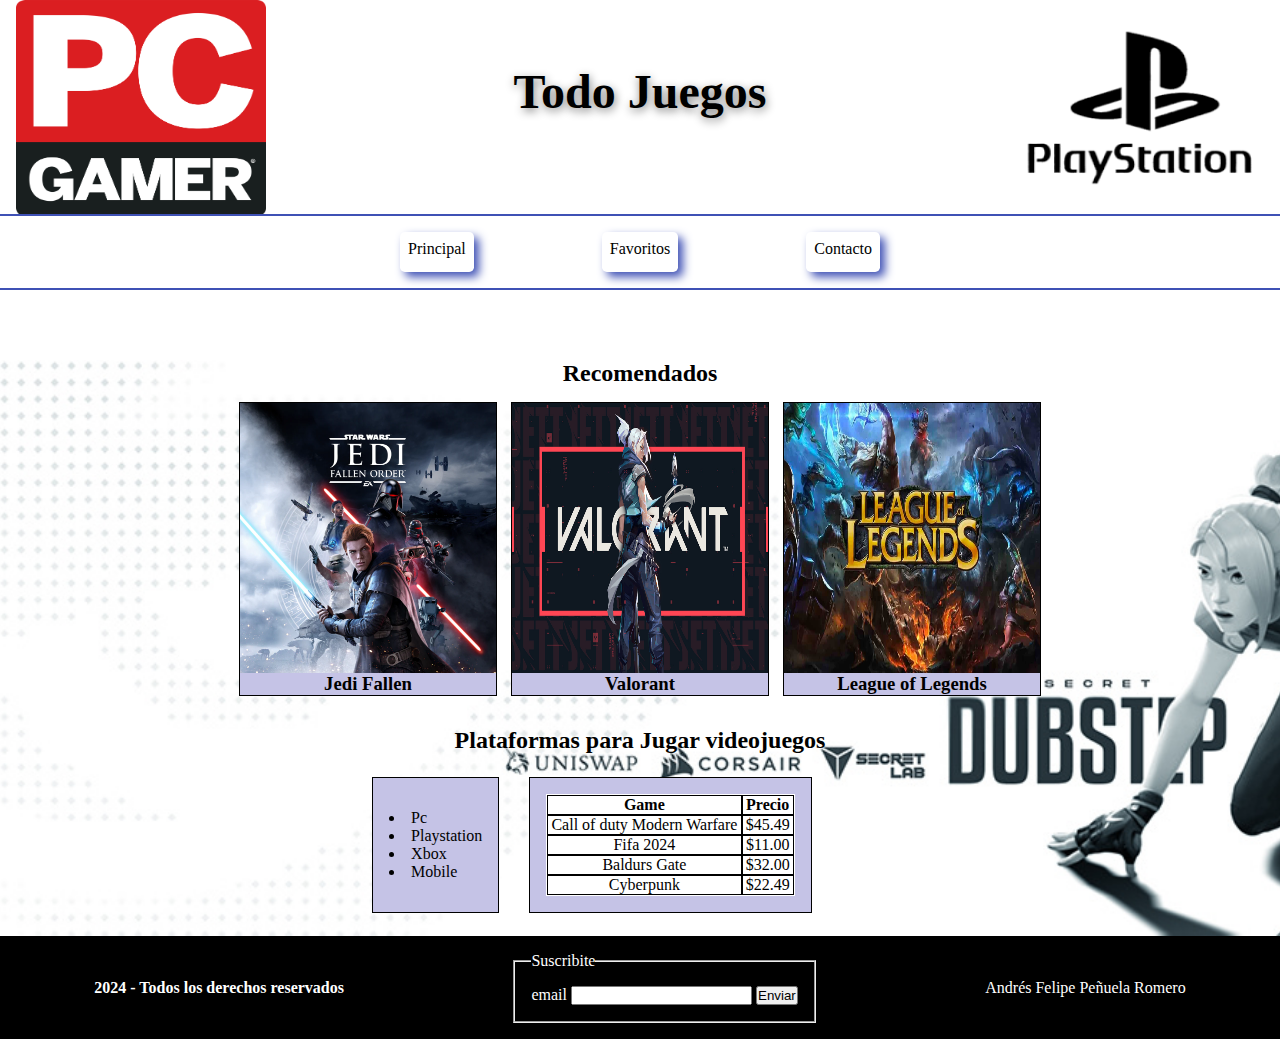
<file: Andresp/index.html>
<!DOCTYPE html>
<html lang="en">

<head>
    <meta charset="UTF-8">
    <meta name="viewport" content="width=device-width, initial-scale=1.0">
    <title>Todo juegos</title>
    <link rel="stylesheet" href="./estilos.css">
    <link rel="shortcut icon" href="./Imagenes/logo2.png" type="image/x-icon">
</head>

<body>
    <header>
        <section class="headsect">
            <h2 class="empty">Header</h2>
            <img src="./Imagenes/logo1.png" alt="Logotipo PC Gamer" class="headimg" title="Logo1">
            <h1 class="headtitlemain">Todo Juegos</h1>
            <img src="./Imagenes/logo2.png" alt="Logotipo de playstation" class="headimg" title="Logo2">
        </section>
        <section class="navcontain">
            <h2 class="empty">Nav</h2>
        <nav class="headnav">
            <a href="#" class="heada">Principal</a>
            <a href="#" class="heada">Favoritos</a>
            <a href="#" class="heada">Contacto</a>
        </nav>
    </section>
    </header>

    <main>
        <section class="mainsect1">
            <h2 class="maintitle1">Recomendados</h2>
            <article class="cardcontainer">
                <div class="card">
                    <img src="./Imagenes/jedi.webp" alt="Portada del videojuego Jedi Fallen Order" class="cardimg">
                    <h3 class="cardtitle">Jedi Fallen</h3>
                </div>
                <div class="card">
                    <img src="./Imagenes/Valorant.jpg"
                        alt="Imagen del titulo del videojuego, valorant con uno de sus personajes en el centro"
                        class="cardimg">
                    <h3 class="cardtitle">Valorant</h3>
                </div>
                <div class="card">
                    <img src="./Imagenes/league-of-legends.jpg" alt="Portada del videojuedo Legue of legends"
                        class="cardimg">
                    <h3 class="cardtitle">League of Legends </h3>
                </div>
            </article>
        </section>
        <section class="mainsect2">
            <h2 class="sect2title">Plataformas para Jugar videojuegos</h2>
            <div class="sect2div">
            <article class="mainlartlist">
                <h2 class="empty">List</h2>
                <ul class="mainlist">
                    <li>Pc</li>
                    <li>Playstation</li>
                    <li>Xbox</li>
                    <li>Mobile</li>
                </ul>
            </article>

            <article class="mainarttable">
                <h2 class="empty">Table</h2>
                <table class="maintable">
                    <tr>
                        <th>Game</th>
                        <th>Precio</th>
                    </tr>
                    <tr>
                        <td>Call of duty Modern Warfare</td>
                        <td>$45.49</td>
                    </tr>
                    <tr>
                        <td>Fifa 2024</td>
                        <td>$11.00</td>
                    </tr>
                    <tr>
                        <td>Baldurs Gate</td>
                        <td>$32.00</td>
                    </tr>
                    <tr>
                        <td>Cyberpunk</td>
                        <td>$22.49</td>
                    </tr>
                </table>
            </article>
        </div>
        </section>
    </main>

    <footer>
        <h4 class="foottitle">2024 - Todos los derechos reservados</h4>
        <form action="./show_data.html" method="get">
            <fieldset>
                <legend>Suscribite </legend>
                <label for="mail">email</label>
                <input id="mail" type="email" name="Correo">
                <button>Enviar</button>
            </fieldset>
        </form>
        <p class="footp">Andrés Felipe Peñuela Romero</p>
    </footer>
</body>

</html>
</file>
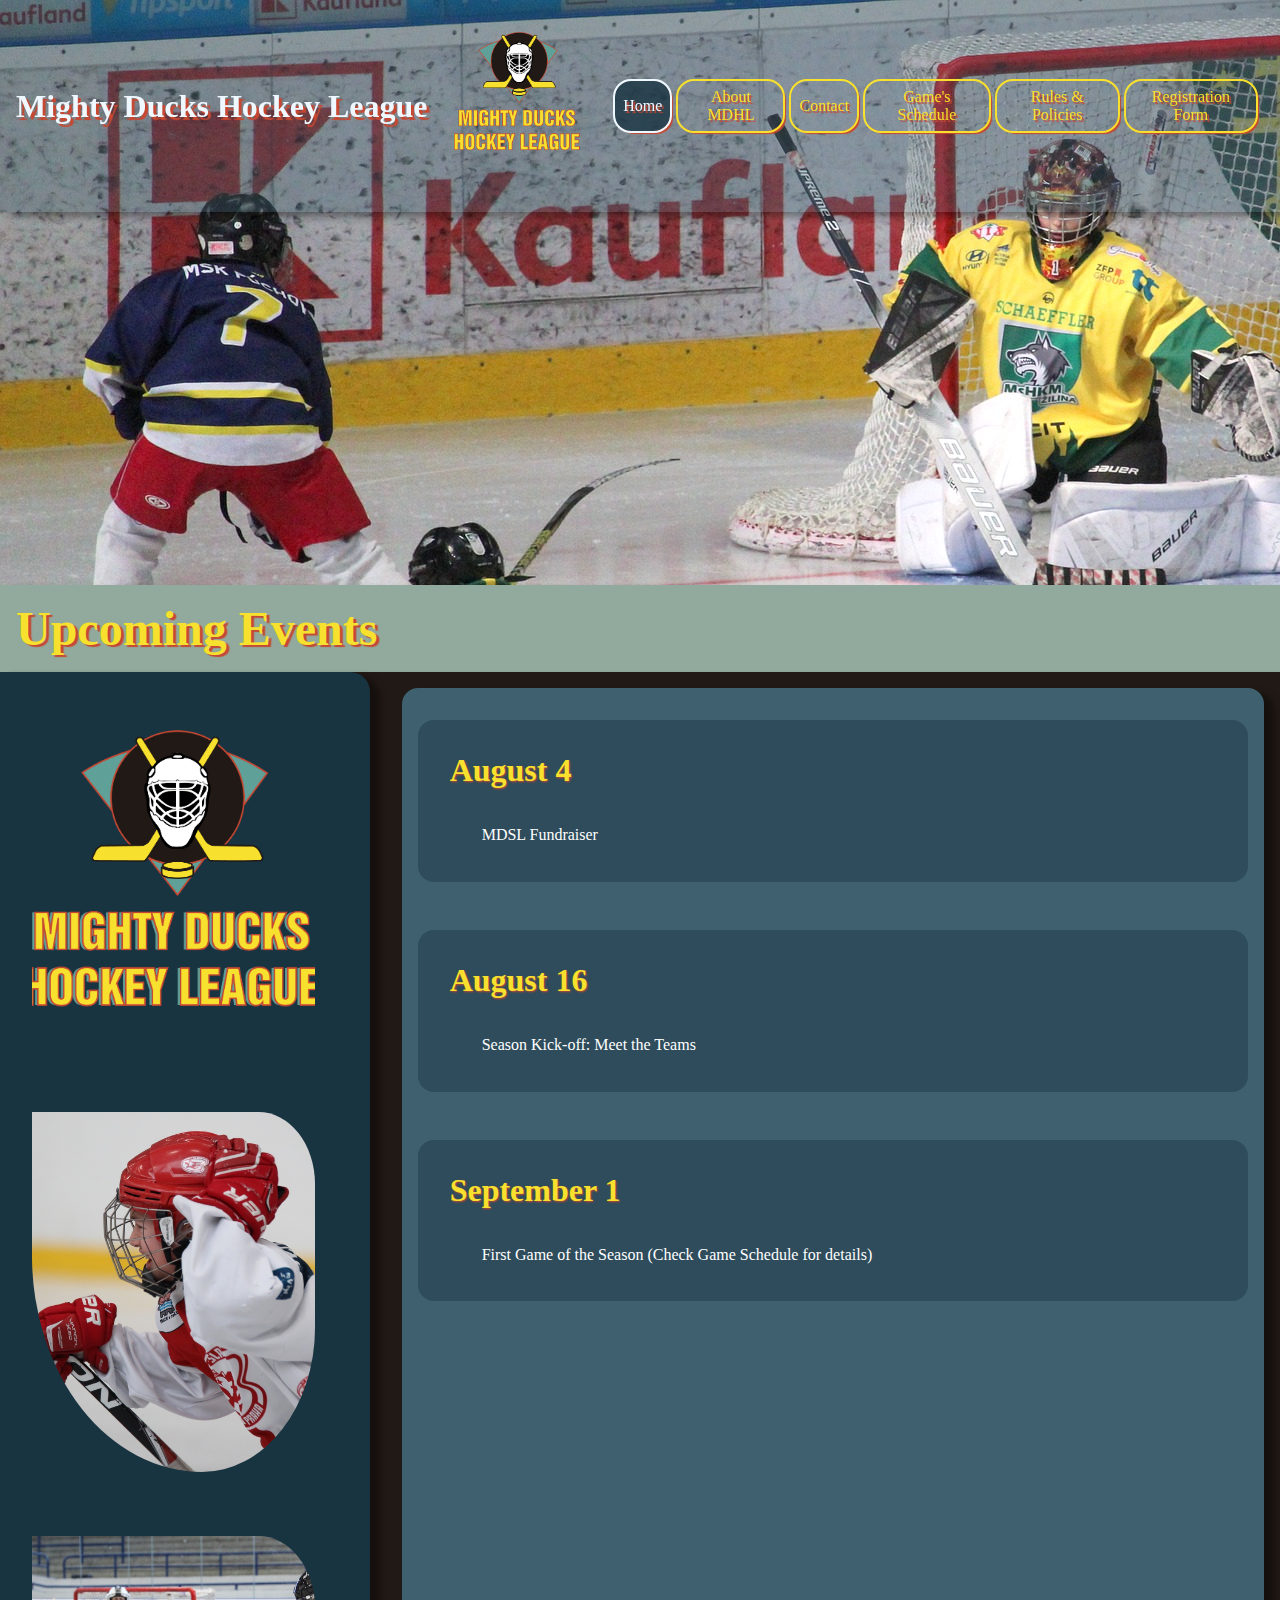
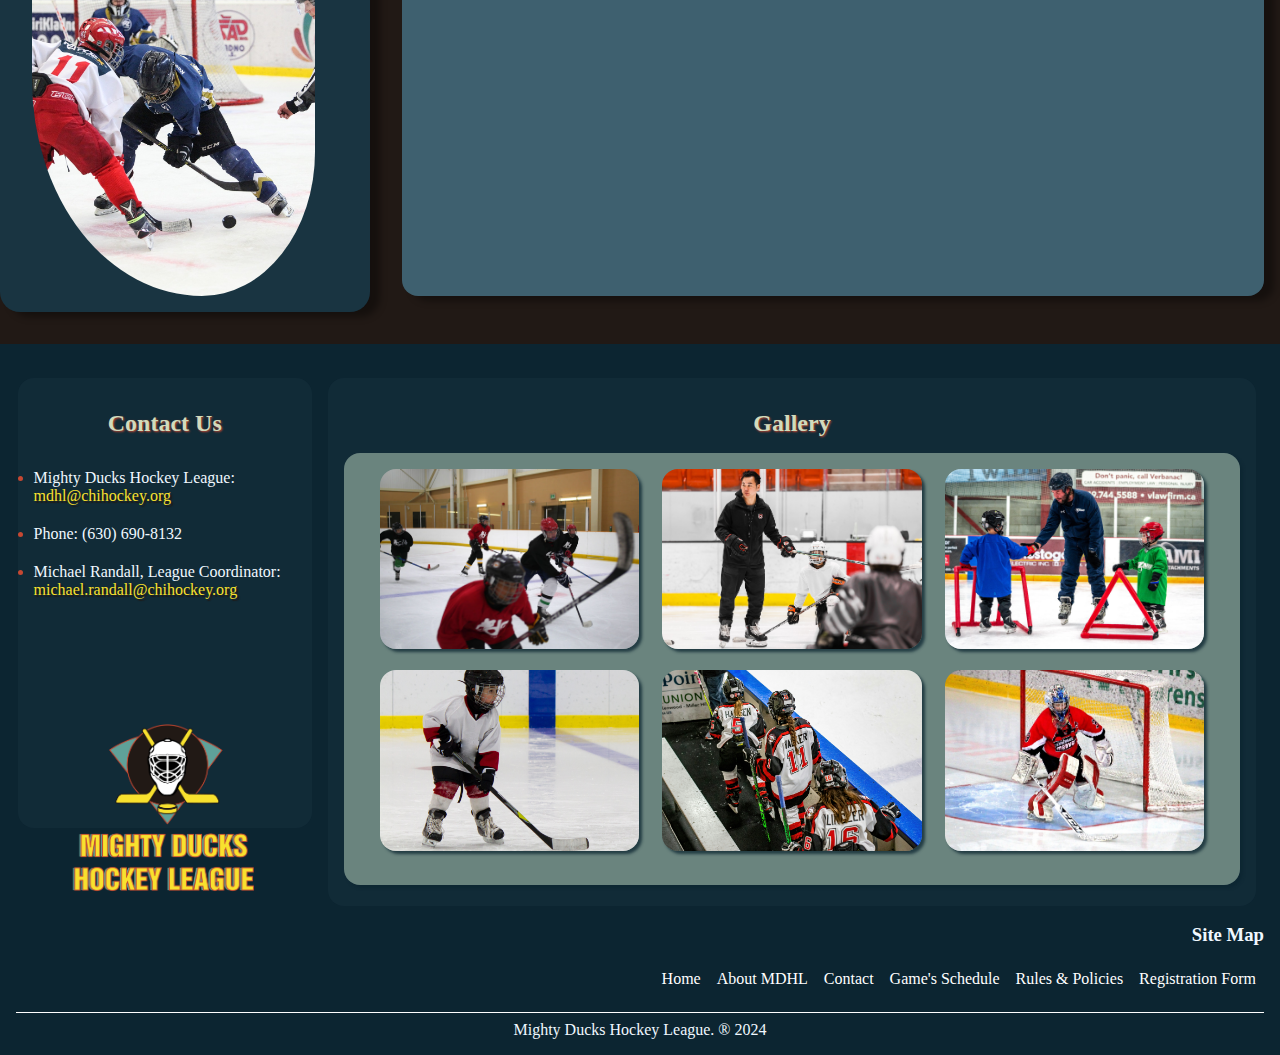
<file: Sprint4/index.html>
<!DOCTYPE html>
<html lang="es">

<head>
    <title>Mighty Ducks Hockey League</title>
    <meta charset="UTF-8">
    <meta name="viewport" content="width=device-width, initial-scale=1.0">
    <meta name="author" content="Andres Peñuela">
    <link rel="stylesheet" href="./diseño.css">
    <link rel="shortcut icon" href="./assets/LogoIcon.ico" type="image/x-icon">
</head>

<body>
    <header>
        <section id="tophead">
            <h1>Mighty Ducks Hockey League</h1>
            <img src="./assets/LogoMightyducks-01.png" title="Logo" alt="Logotipo de la compañia" class="logo">
            <nav>
                <a href="#">Home</a>
                <a href="./vistashtml/about.html">About MDHL</a>
                <a href="./vistashtml/contact.html">Contact</a>
                <a href="./vistashtml/gameinfo.html">Game's Schedule</a>
                <a href="./vistashtml/rules.html">Rules & Policies</a>
                <a href="./vistashtml/registration.html">Registration Form</a>
            </nav>
        </section>
    </header>
    <div id="divtitle">
        <h2>Upcoming Events</h2>
    </div>
    <main>
        <aside>
            <img src="./assets/LogoMightyducks-01.png" title="Logo" alt="Logotipo de la compañia" class="logo">
            <img src="./assets/hockey1.jpg" title="Imagen 1"
                alt="Fotografia de un niño sonriente en indumentaria de hockey, sosteniendo su casco" class="foto">
            <img src="./assets/design1_image1.jpg" title="imagen 4"
                alt="Fotografia dedos jugadores infantiles de equipos opuestos enfrentandose frente a un arbitro"
                class="foto">
        </aside>
        <section id="principal">
            <h2 class="empty">Upcoming events.</h2>
            <article>
                <h3>August 4</h3>
                <p class="sangria">MDSL Fundraiser</p>
            </article>
            <article>
                <h3>August 16</h3>
                <p class="sangria">Season Kick-off: Meet the Teams</p>
            </article>
            <article>
                <h3> September 1</h3>
                <p class="sangria">First Game of the Season (Check Game Schedule for details)</p>
            </article>
        </section>
    </main>

    <footer>
        <section>
            <h2 class="empty">Footer</h2>
            <article class="footcontact">
                <h4>Contact Us</h4>
                <ul>
                    <li> Mighty Ducks Hockey League:<br>
                        <a class="mailto" href="mailto:mdhl@chihockey.org">mdhl@chihockey.org</a>
                    </li>
                    
                    <li>Phone: (630) 690-8132 </li>
                    
                    <li>Michael Randall, League Coordinator: <a class="mailto"
                            href="mailto:michael.randall@chihockey.org">michael.randall@chihockey.org</a>
                    </li>
                </ul>
                <img src="./assets/LogoMightyducks-01.png" title="Logo" alt="Logotipo de la compañia" class="logo">
            </article>
            
           
            <article id="artgallery">
                <h4>Gallery</h4>
                <div id="galeria">
                    <img src="./assets/hockey4.jpg" title="hockey4" alt="Fotografia de partido de hockey infantil">
                    <img src="./assets/hockey5.jpg" title="hockey5"
                        alt="Fotografia de entrenador impartiendo clase de hockey">
                    <img src="./assets/hockey6.jpg" title="hockey6"
                        alt="Fotografia de entrenador de hockey ayudando un estudiante a mantener el equilibrio">
                    <img src="./assets/hockey7.jpg" title="hockey7"
                        alt="Fotografia de jugador de hockey infantil sosteniendo baston de hockey">
                        <img src="./assets/hockey8.jpg" title="hockey8" alt="Fotografia de tres juagadoras infantiles de hockey caminan junto al campo de hockey">
                        <img src="./assets/hockey9.jpg" title="hockey9" alt="fotografia de arquera infnatil defendiendo su arco">
                </div>
            </article>
        </section>

        <h3>Site Map</h3>
        <nav id="navfooter"> <a href="#">Home</a>
            <a href="./vistasHTML/about.html">About MDHL</a>
            <a href="./vistasHTML/contact.html">Contact</a>
            <a href="./vistasHTML/gameinfo.html">Game's Schedule</a>
            <a href="./vistasHTML/rules.html">Rules & Policies</a>
            <a href="./vistashtml/registration.html">Registration Form</a>
        </nav>
        <p>Mighty Ducks Hockey League. &reg; 2024</p>
    </footer>
</body>

</html>
</file>
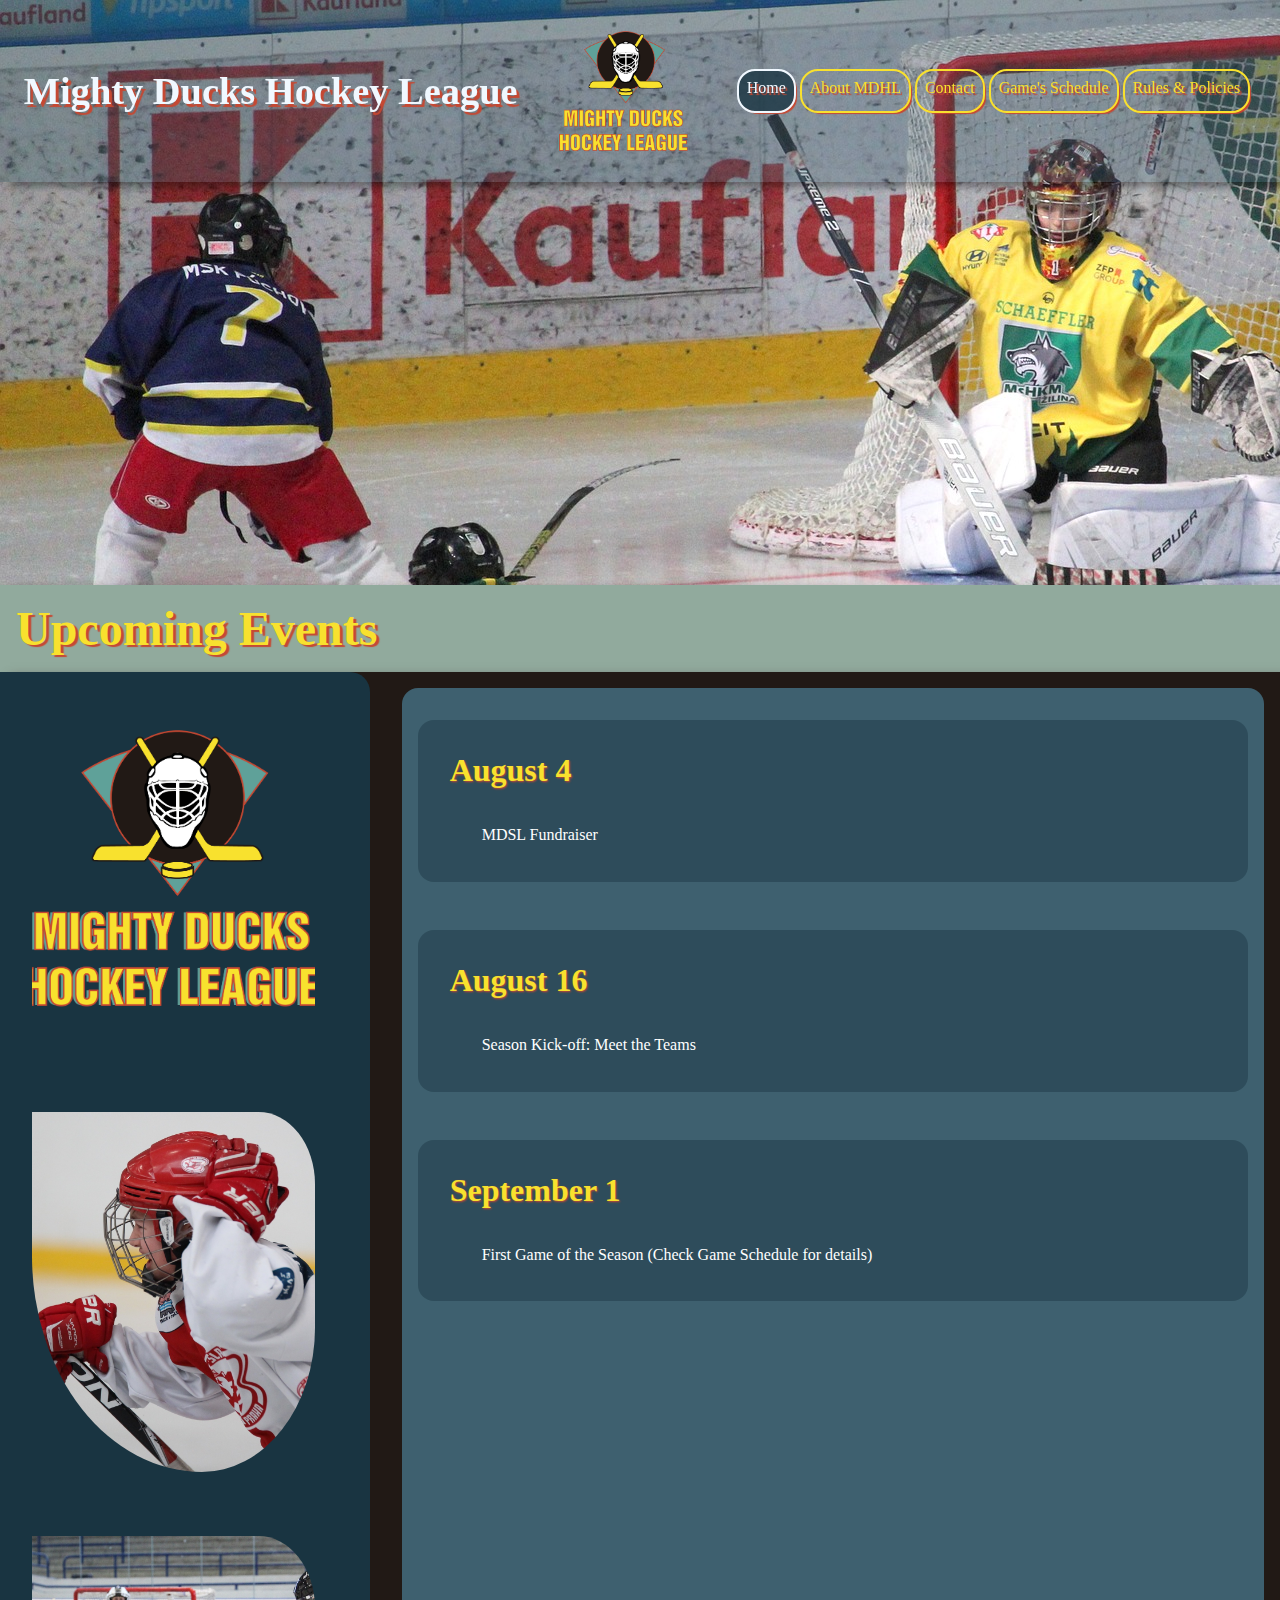
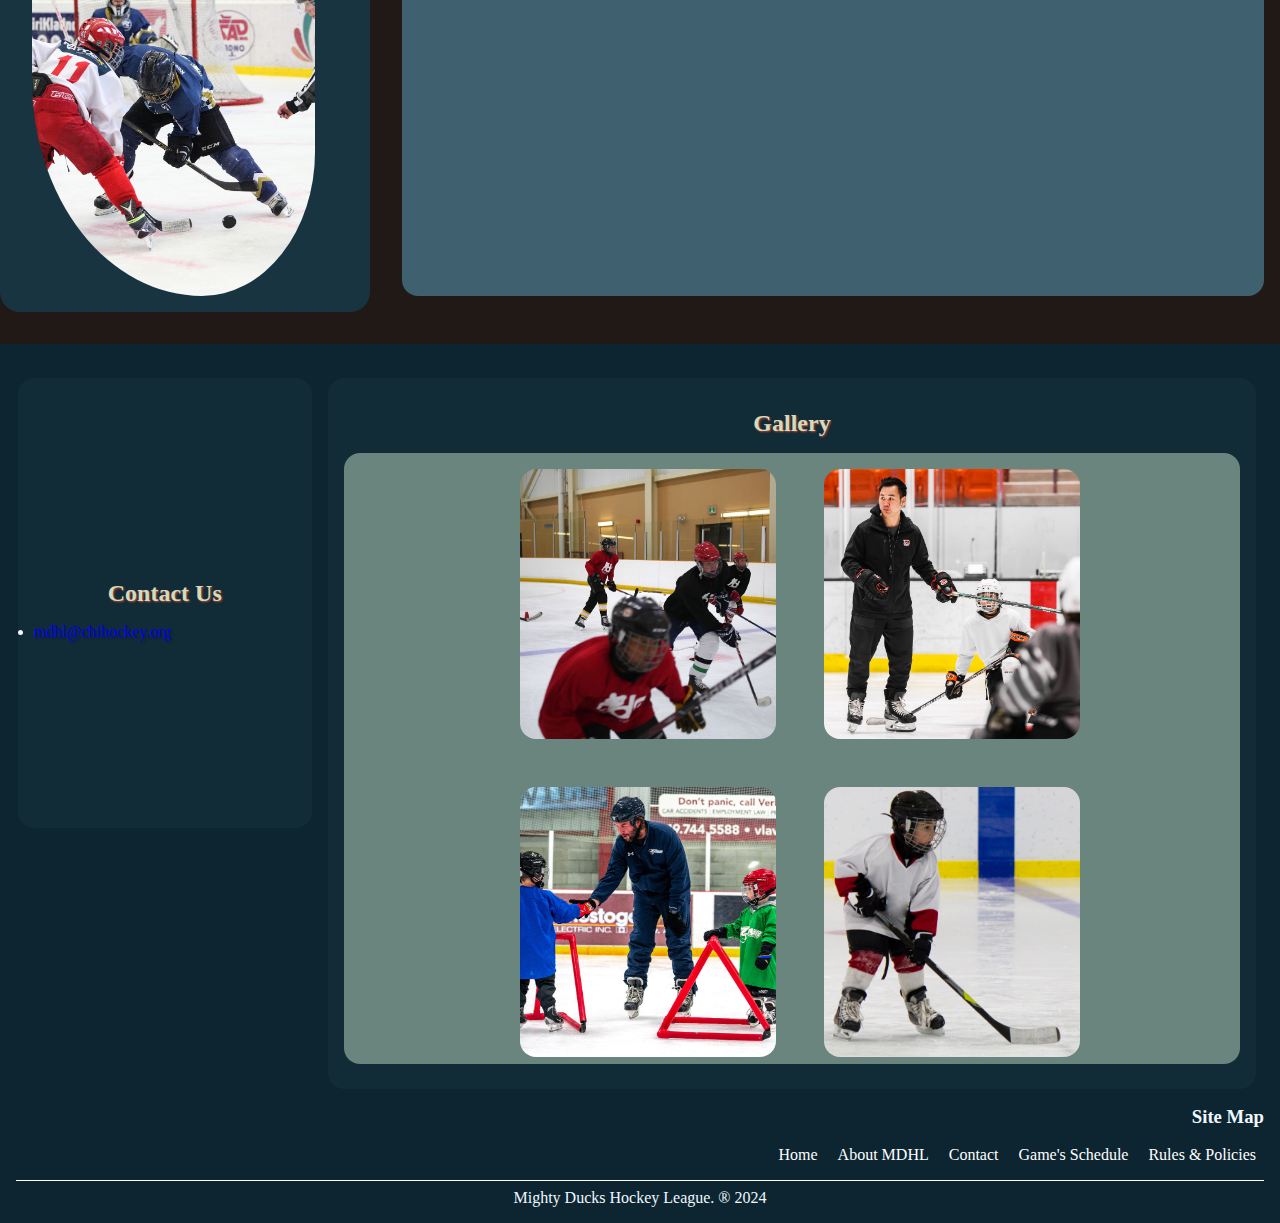
<file: Sprint3/Entregable3/index.html>
<!DOCTYPE html>
<html lang="es">

<head>
    <title>Mighty Ducks Hockey League</title>
    <meta charset="UTF-8">
    <meta name="viewport" content="width=device-width, initial-scale=1.0">
    <meta name="author" content="Andres Peñuela">
    <link rel="stylesheet" href="./diseño.css">
    <link rel="shortcut icon" href="./assets/LogoIcon.ico" type="image/x-icon">
</head>

<body>
    <header>
        <section id="tophead">
            <h1>Mighty Ducks Hockey League</h1>
            <img src="./assets/LogoMightyducks-01.png" title="Logo" alt="Logotipo de la compañia" class="logo">
            <nav>
                <a href="#">Home</a>
                <a href="./vistashtml/about.html">About MDHL</a>
                <a href="./vistashtml/contact.html">Contact</a>
                <a href="./vistashtml/gameinfo.html">Game's Schedule</a>
                <a href="./vistashtml/rules.html">Rules & Policies</a>
            </nav>
        </section>
    </header>
    <div>
        <h2>Upcoming Events</h2>
    </div>
    <main>
        <aside>
            <img src="./assets/LogoMightyducks-01.png" title="Logo" alt="Logotipo de la compañia" class="logo">
            <img src="./assets/hockey1.jpg" title="Imagen 1"
                alt="Fotografia de un niño sonriente en indumentaria de hockey, sosteniendo su casco" class="foto">
            <img src="./assets/design1_image1.jpg" title="imagen 4"
                alt="Fotografia dedos jugadores infantiles de equipos opuestos enfrentandose frente a un arbitro"
                class="foto">
        </aside>
        <section id="principal">
            <h2 class="empty">Upcoming events.</h2>
            <article>
                <h3>August 4</h3>
                <p class="sangria">MDSL Fundraiser</p>
            </article>
            <article>
                <h3>August 16</h3>
                <p class="sangria">Season Kick-off: Meet the Teams</p>
            </article>
            <article>
                <h3> September 1</h3>
                <p class="sangria">First Game of the Season (Check Game Schedule for details)</p>
            </article>
        </section>
    </main>

    <footer>
        <section>
            <h2 class="empty">Footer</h2>
            <article class="footcontact">
                <h4>Contact Us</h4>
                <ul>
                    <li><a class="mailto" href="mailto:mdhl@chihockey.org">mdhl@chihockey.org</a></li>
                </ul>
            </article>

            <article>
                <h4>Gallery</h4>
                <div id="galeria">
                    <img src="./assets/hockey4.jpg" title="hockey4" alt="Fotografia de partido de hockey infantil">
                    <img src="./assets/hockey5.jpg" title="hockey5"
                        alt="Fotografia de entrenador impartiendo clase de hockey">
                    <img src="./assets/hockey6.jpg" title="hockey6"
                        alt="Fotografia de entrenador de hockey ayudando un estudainte a mantener el equilibrio">
                    <img src="./assets/hockey7.jpg" title="hockey7"
                        alt="Fotografia de jugador de hockey infantil sosteniendo baston de hockey">
                </div>
            </article>
        </section>

        <h3>Site Map</h3>
        <nav id="navfooter"> <a href="#">Home</a>
            <a href="./vistasHTML/about.html">About MDHL</a>
            <a href="./vistasHTML/contact.html">Contact</a>
            <a href="./vistasHTML/gameinfo.html">Game's Schedule</a>
            <a href="./vistasHTML/rules.html">Rules & Policies</a>
        </nav>
        <p>Mighty Ducks Hockey League. &reg; 2024</p>
    </footer>
</body>

</html>
</file>
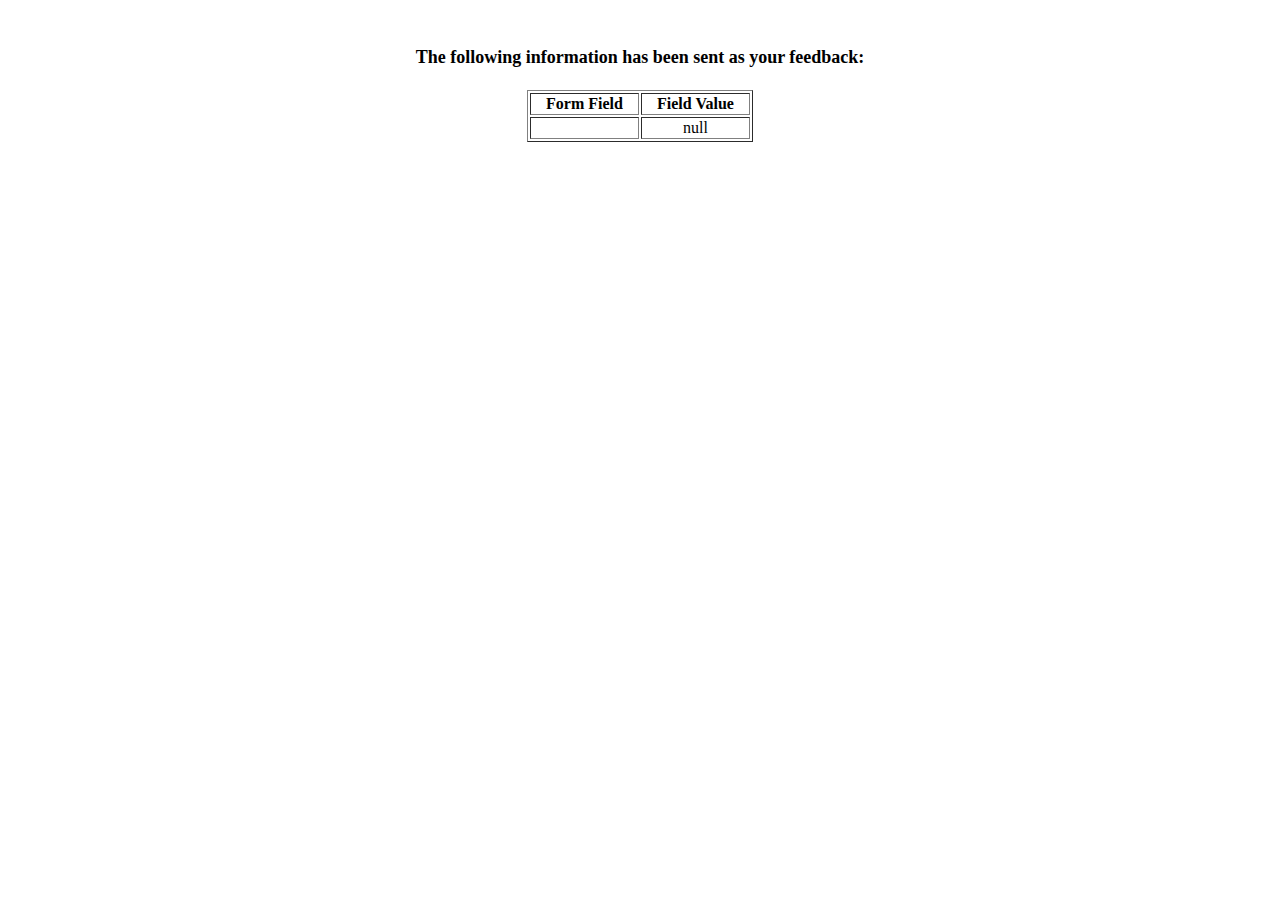
<file: Andresp/show_data.html>
<html>
<head>
<title>Feedback Sent</title>
</head>
<body>
<p align=center>&nbsp;</p>
<h1 align=center><font size="+1">The following information has been sent as your
  feedback:</font></h1>

<table border="1" align=center width="226">
  <tr>
    <th align="center">Form Field</th>
    <th align="center">Field Value</th>
  </tr>

<script language="javascript">
var args = location.search.substr(1).split('&');
for (var i = 0; i < args.length; ++i) {
  var parts = args[i].split('=');
  if (parts != null) {
    var field = parts[0];
    var value = parts[1];
    if (value == null) {
      value = "null"
    }
    else {
      value = '"' + unescape(value.replace(/\+/g, ' ')) + '"';
    }

    document.writeln('<tr><td align="center">' + field + '</td>');
    document.writeln('<td align="center">' + value + '</td></tr>');
  }
}
</script>

<noscript>
<tr><td>
<p>You need to turn on Javascript in your browser.</p>

<p>In Microsoft Internet Explorer 4 or greater:</p>
<ul>
<li>From the "Tools" menu (in IE 4, it's the "View" menu), select "Internet Options".</li>
<li>Click on the "Security" tab.</li>
<li>Click on the "Custom Level" button. (In IE 4, select "Custom"
and then click on "Settings...".)</li>
<li>Under "Active scripting" make sure "Enable" is selected.</li>
</ul>

<p>In Netscape version 4 or greater:</p>
<ul>
<li>From the <b>Edit</b> menu, select <b>Preferences</b>.</li>
<li>In the <b>Category</b> list on the left, click on the word "Advanced".</li>
<li>In the panel on the right, make sure "Enable JavaScript" is checked.</li>
<li>Click the <b>OK</b> button.</li>
</ul>

</td></tr>
</noscript>

</table>
</body>
</html>
</file>
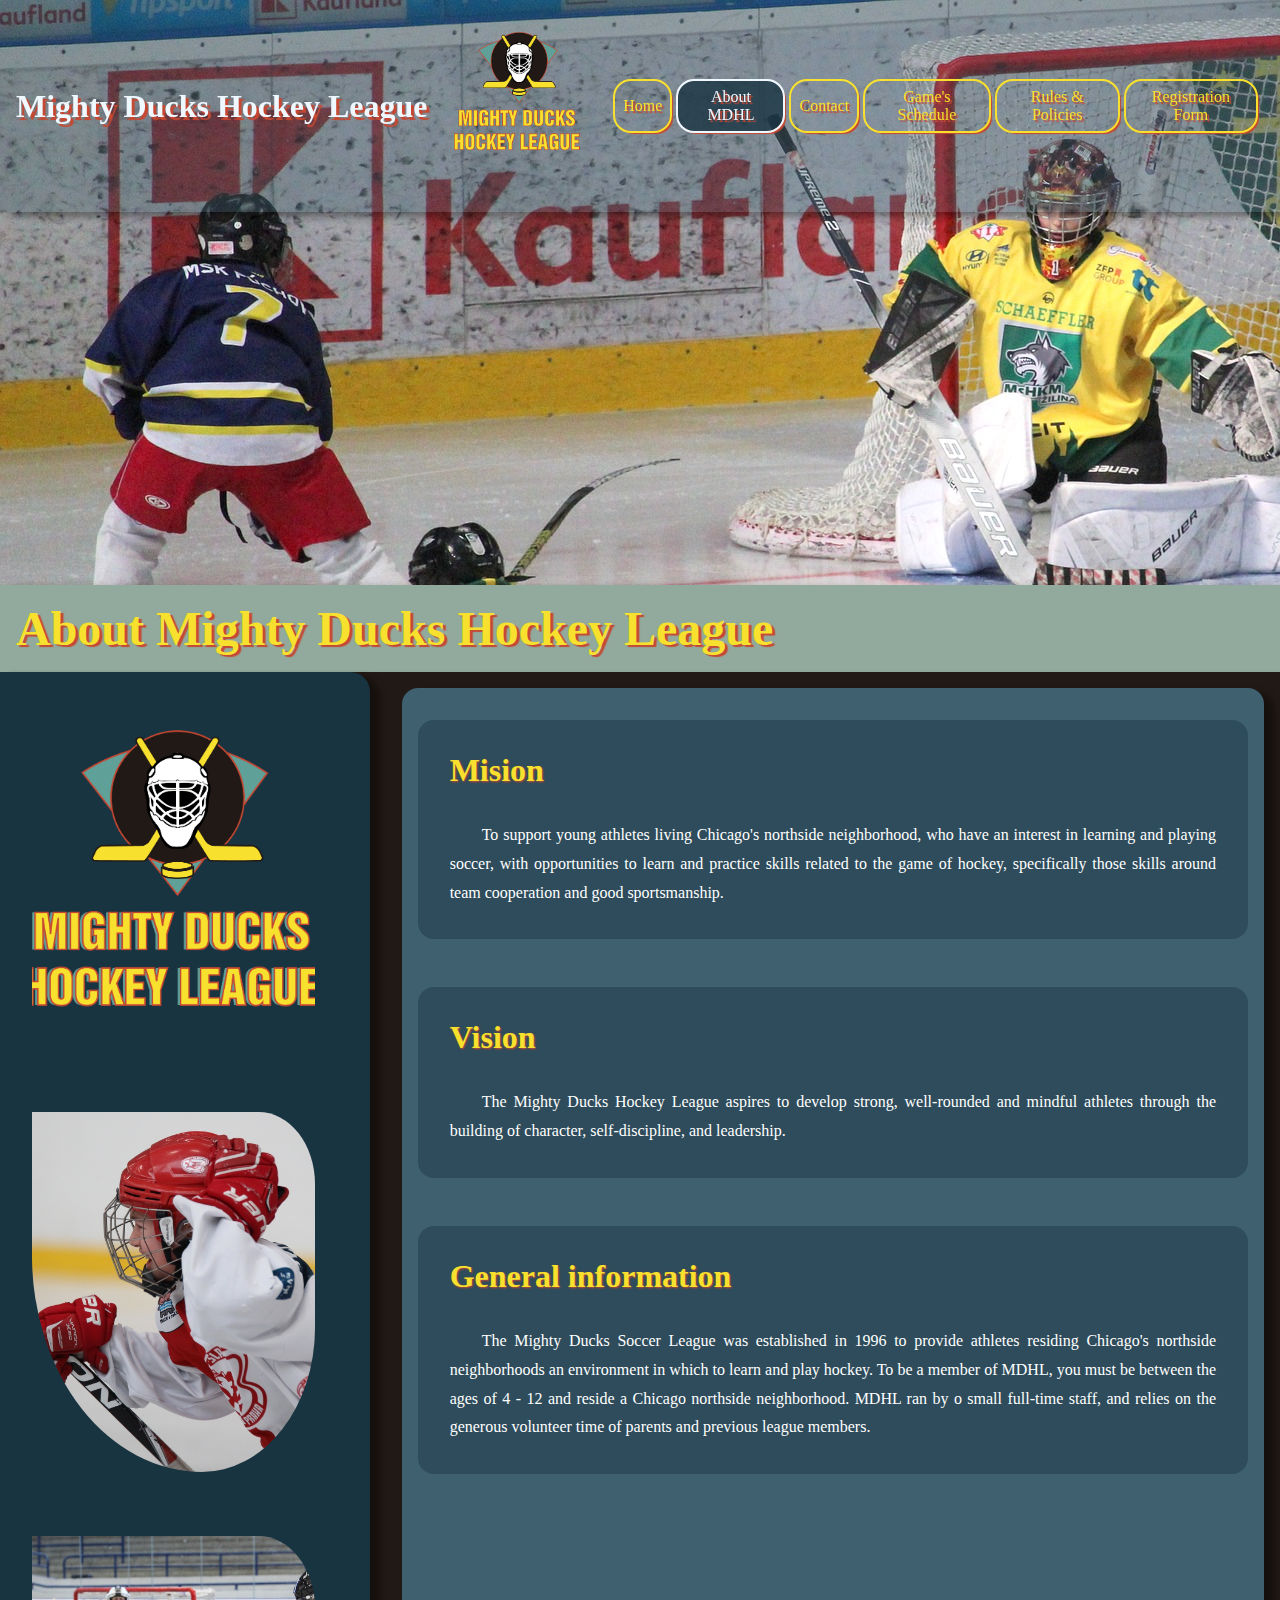
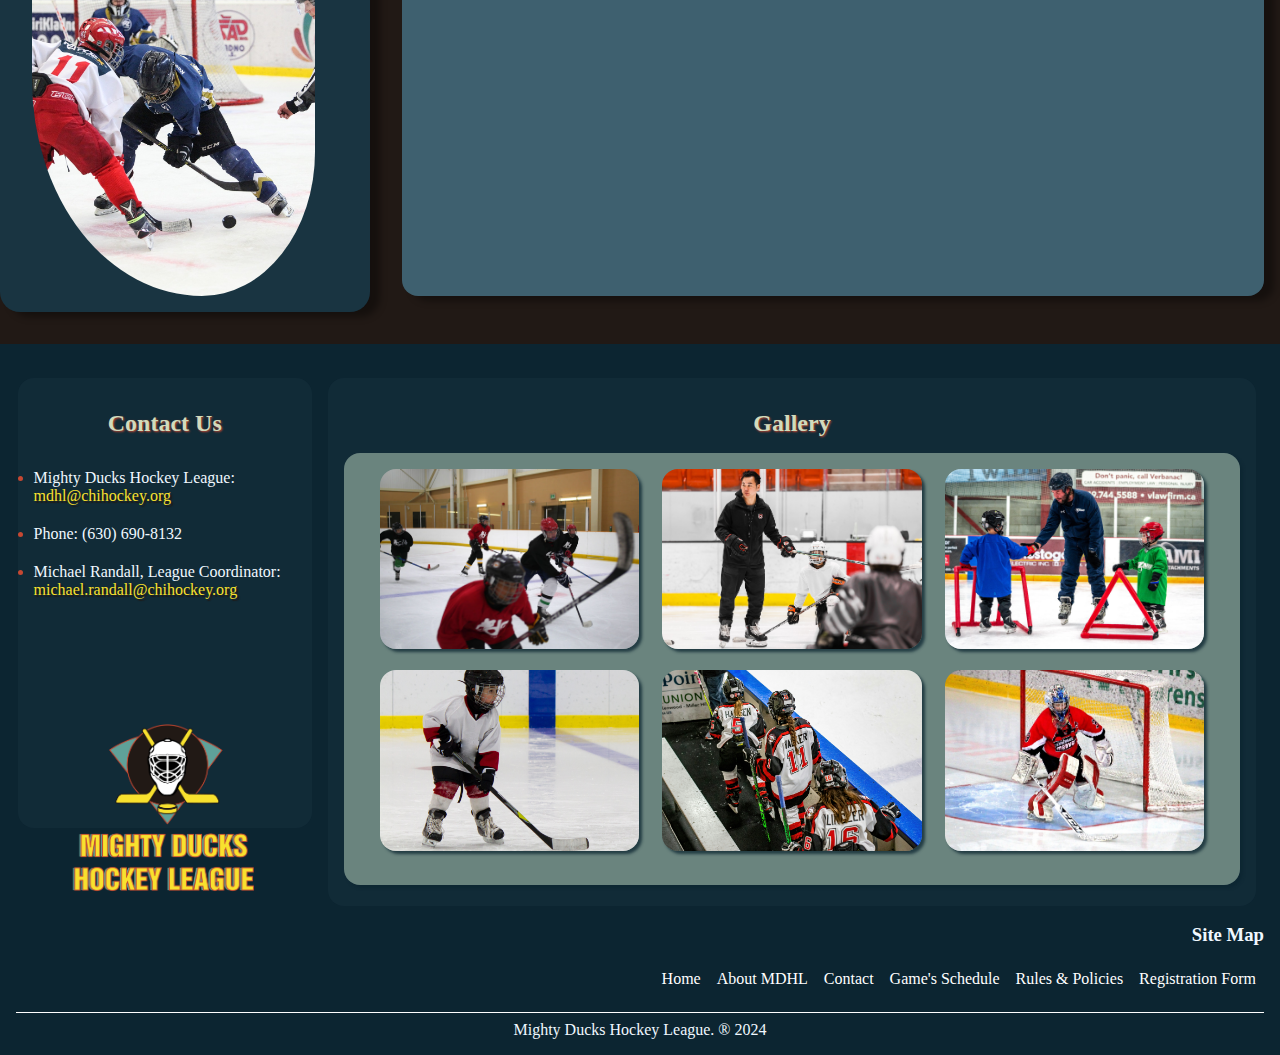
<file: Sprint4/vistashtml/about.html>
<!DOCTYPE html>
<html lang="en">

<head>
    <meta charset="UTF-8">
    <meta name="viewport" content="width=device-width, initial-scale=1.0">
    <title>About MDHL</title>
    <link rel="shortcut icon" href="../assets/LogoIcon.ico" type="image/x-icon">
    <link rel="stylesheet" href="../diseño.css">
</head>

<body>
    <header>
        <section id="tophead">
            <h1>Mighty Ducks Hockey League</h1>
            <img src="../assets/LogoMightyducks-01.png" title="Logo" alt="Logotipo de la compañia" class="logo">
            <nav>
                <a href="../index.html">Home</a>
                <a href="#">About MDHL</a>
                <a href="../vistashtml/contact.html">Contact</a>
                <a href="../vistashtml/gameinfo.html">Game's Schedule</a>
                <a href="../vistashtml/rules.html">Rules & Policies</a>
                <a href="../vistashtml/registration.html">Registration Form</a>
            </nav>
        </section>
    </header>
    <div>
        <h2> About Mighty Ducks Hockey League</h2>
    </div>

    <main>
        <aside>
            <img src="../assets/LogoMightyducks-01.png" title="Logo" alt="Logotipo de la compañia" class="logo">
            <img src="../assets/hockey1.jpg" title="Imagen 1"
                alt="Fotografia de un niño sonriente en indumentaria de hockey, sosteniendo su casco" class="foto">
            <img src="../assets/design1_image1.jpg" title="imagen 4"
                alt="Fotografia dedos jugadores infantiles de equipos opuestos enfrentandose frente a un arbitro"
                class="foto">
        </aside>
        <section id="principal">
            <link rel="stylesheet" href="../tablas.css">
            <h2 class="empty">About</h2>
            <article>
                <h3>Mision</h3>
                <p>To support young athletes living Chicago's northside neighborhood, who have an
                    interest in
                    learning and playing soccer, with opportunities to learn and practice skills related to the game of
                    hockey, specifically those skills around team cooperation and good sportsmanship.</p>
            </article>
            <article>
                <h3>Vision</h3>
                <p>The Mighty Ducks Hockey League aspires to develop strong, well-rounded and mindful
                    athletes
                    through the building of character, self-discipline, and leadership.</p>
            </article>
            <article>
                <h3>General information</h3>
                <p>The Mighty Ducks Soccer League was established in 1996 to provide athletes residing
                    Chicago's northside neighborhoods an environment in which to learn and play hockey. To be a
                    member of MDHL, you must be between the ages of 4 - 12 and reside a Chicago northside
                    neighborhood. MDHL ran by o small full-time staff, and relies on the generous volunteer time of
                    parents and previous league members.</p>
            </article>
        </Section>
    </main>

    <footer>
        <section>
            <h2 class="empty">Footer</h2>
            <article class="footcontact">
                <h4>Contact Us</h4>
                <ul>
                    <li> Mighty Ducks Hockey League:<br>
                        <a class="mailto" href="mailto:mdhl@chihockey.org">mdhl@chihockey.org</a>
                    </li>
                    <li>Phone: (630) 690-8132 </li>
                    <li>Michael Randall, League Coordinator: <a class="mailto"
                            href="mailto:michael.randall@chihockey.org">michael.randall@chihockey.org</a>
                    </li>
                </ul>
                <img src="../assets/LogoMightyducks-01.png" title="Logo" alt="Logotipo de la compañia" class="logo">
            </article>

            <article id="artgallery">
                <h4>Gallery</h4>
                <div id="galeria">
                    <img src="../assets/hockey4.jpg" title="hockey4" alt="Fotografia de partido de hockey infantil">
                    <img src="../assets/hockey5.jpg" title="hockey5"
                        alt="Fotografia de entrenador impartiendo clase de hockey">
                    <img src="../assets/hockey6.jpg" title="hockey6"
                        alt="Fotografia de entrenador de hockey ayudando un estudiante a mantener el equilibrio">
                    <img src="../assets/hockey7.jpg" title="hockey7"
                        alt="Fotografia de jugador de hockey infantil sosteniendo baston de hockey">
                    <img src="../assets/hockey8.jpg" title="hockey8"
                        alt="Fotografia de tres juagadoras infantiles de hockey caminan junto al campo de hockey">
                    <img src="../assets/hockey9.jpg" title="hockey9"
                        alt="fotografia de arquera infnatil defendiendo su arco">
                </div>
            </article>
        </section>
        <h3>Site Map</h3>
        <nav id="navfooter">
            <a href="../index.html">Home</a>
            <a href="#">About MDHL</a>
            <a href="../vistashtml/contact.html">Contact</a>
            <a href="../vistashtml/gameinfo.html">Game's Schedule</a>
            <a href="../vistashtml/rules.html">Rules & Policies</a>
            <a href="../vistashtml/registration.html">Registration Form</a>
        </nav>
        <p>Mighty Ducks Hockey League. &reg; 2024</p>
    </footer>
</body>

</html>
</file>
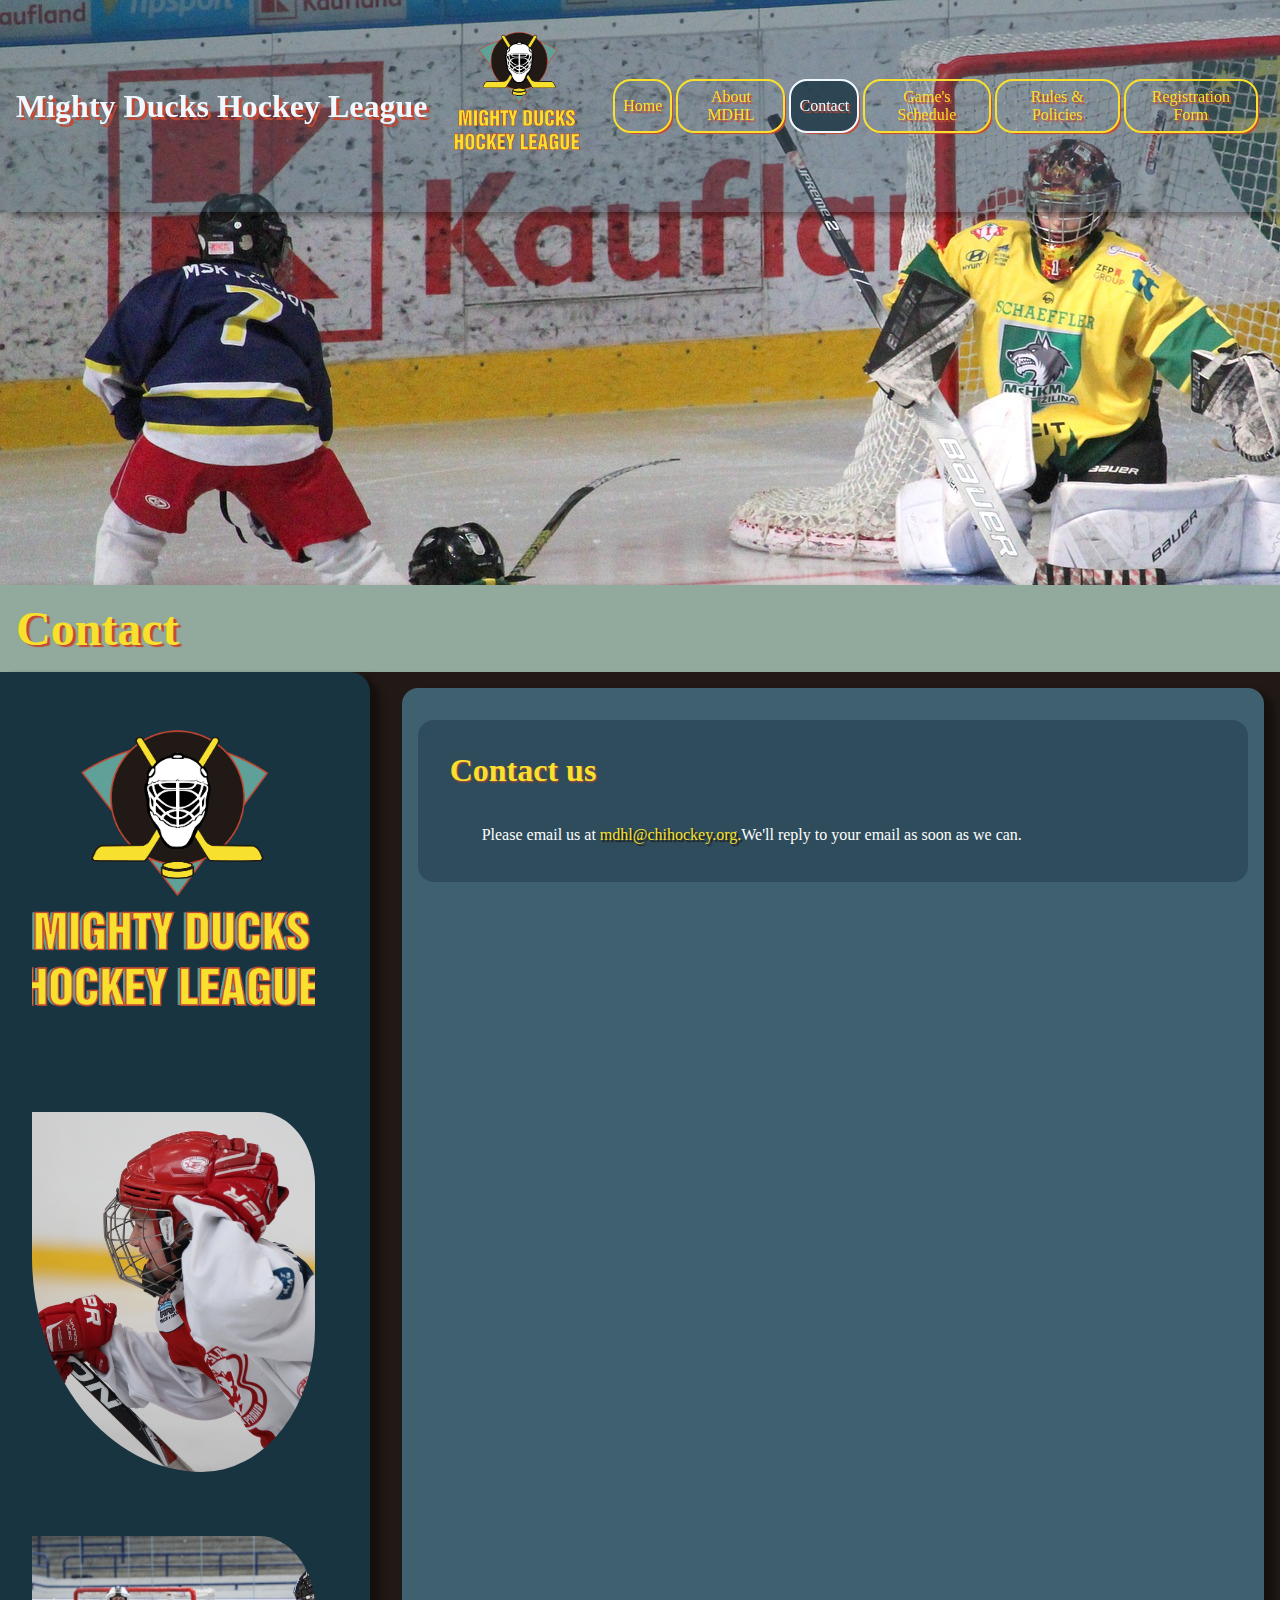
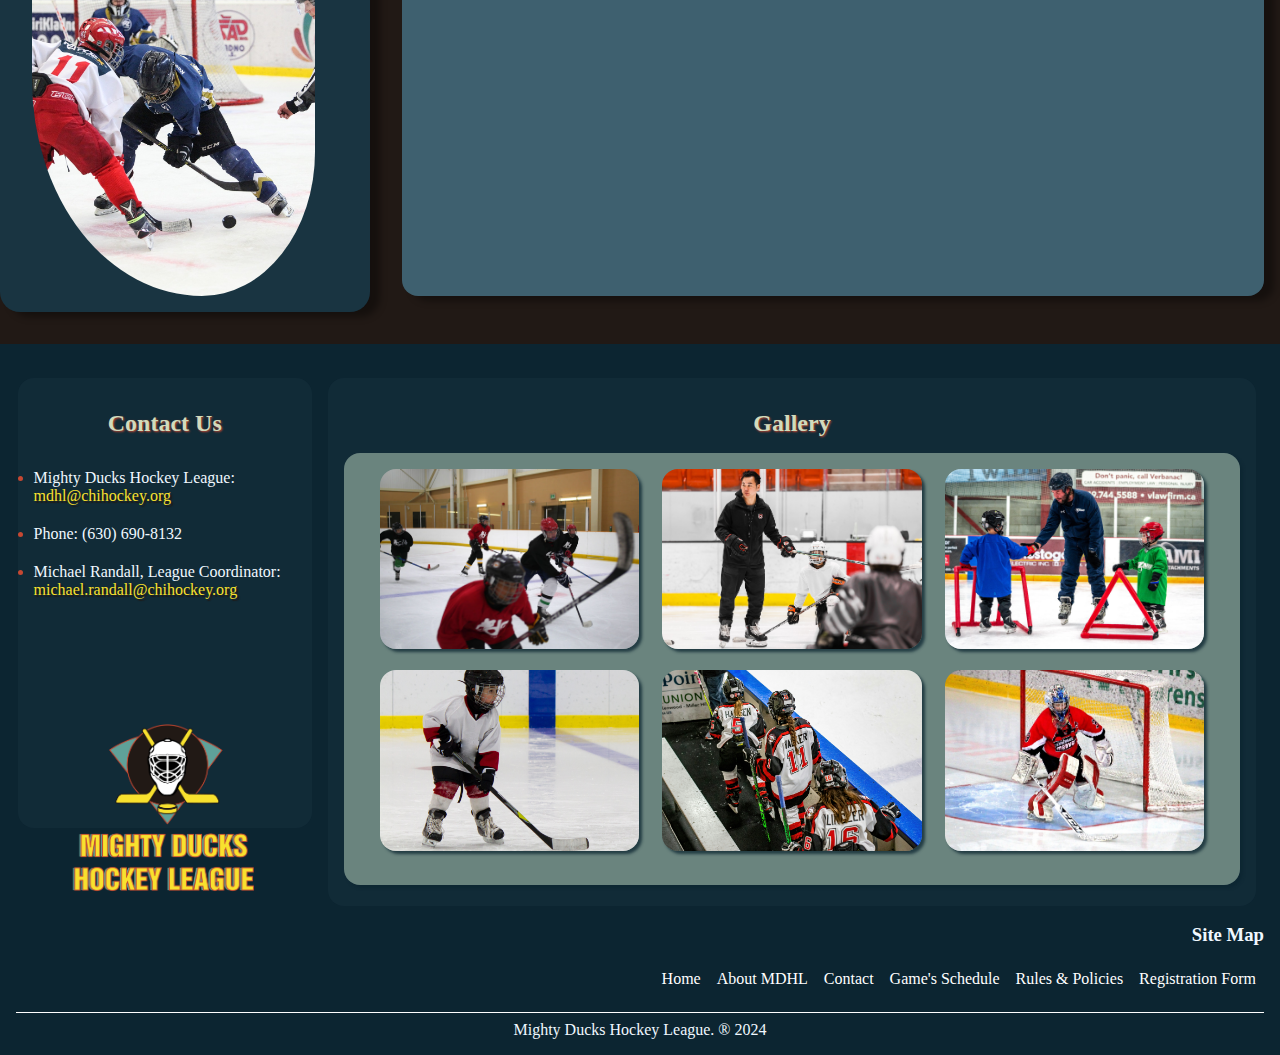
<file: Sprint4/vistashtml/contact.html>
<!DOCTYPE html>
<html lang="en">

<head>
    <meta charset="UTF-8">
    <meta name="viewport" content="width=device-width, initial-scale=1.0">
    <title>Contact</title>
    <link rel="shortcut icon" href="../assets/LogoMightyducks-01.png" type="image/x-icon">
    <link rel="stylesheet" href="../diseño.css">
</head>

<body>
    <header>
        <section id="tophead">
            <h1>Mighty Ducks Hockey League</h1>
            <img src="../assets/LogoMightyducks-01.png" title="Logo" alt="Logotipo de la compañia" class="logo">
            <nav>
                <a href="../index.html">Home</a>
                <a href="../vistashtml/about.html">About MDHL</a>
                <a href="#">Contact</a>
                <a href="../vistashtml/gameinfo.html">Game's Schedule</a>
                <a href="../vistashtml/rules.html">Rules & Policies</a>
                <a href="../vistashtml/registration.html">Registration Form</a>
            </nav>
        </section>
    </header>

    <div>
        <h2>Contact</h2>
    </div>
    <main>
        <aside>
            <img src="../assets/LogoMightyducks-01.png" title="Logo" alt="Logotipo de la compañia" class="logo">
            <img src="../assets/hockey1.jpg" title="Imagen 1"
                alt="Fotografia de un niño sonriente en indumentaria de hockey, sosteniendo su casco" class="foto">
            <img src="../assets/design1_image1.jpg" title="imagen 4"
                alt="Fotografia dedos jugadores infantiles de equipos opuestos enfrentandose frente a un arbitro"
                class="foto">
        </aside>
        <section id="principal">
            <h2 class="empty">Contact us</h2>
            <article>
                <h3>Contact us</h3>
                <p>Please email us at <a class="mailto" href="mailto:mdhl@chihockey.org">mdhl@chihockey.org.</a>We'll
                    reply to your email as soon as we can.</p>
            </article>
        </section>
    </main>

    <footer>
        <section>
            <h2 class="empty">Footer</h2>
            <article class="footcontact">
                <h4>Contact Us</h4>
                <ul>
                    <li> Mighty Ducks Hockey League:<br>
                        <a class="mailto" href="mailto:mdhl@chihockey.org">mdhl@chihockey.org</a>
                    </li>
                    <li>Phone: (630) 690-8132 </li>
                    <li>Michael Randall, League Coordinator: <a class="mailto"
                            href="mailto:michael.randall@chihockey.org">michael.randall@chihockey.org</a>
                    </li>
                </ul>
                <img src="../assets/LogoMightyducks-01.png" title="Logo" alt="Logotipo de la compañia" class="logo">
            </article>

            <article id="artgallery">
                <h4>Gallery</h4>
                <div id="galeria">
                    <img src="../assets/hockey4.jpg" title="hockey4" alt="Fotografia de partido de hockey infantil">
                    <img src="../assets/hockey5.jpg" title="hockey5"
                        alt="Fotografia de entrenador impartiendo clase de hockey">
                    <img src="../assets/hockey6.jpg" title="hockey6"
                        alt="Fotografia de entrenador de hockey ayudando un estudiante a mantener el equilibrio">
                    <img src="../assets/hockey7.jpg" title="hockey7"
                        alt="Fotografia de jugador de hockey infantil sosteniendo baston de hockey">
                    <img src="../assets/hockey8.jpg" title="hockey8"
                        alt="Fotografia de tres juagadoras infantiles de hockey caminan junto al campo de hockey">
                    <img src="../assets/hockey9.jpg" title="hockey9"
                        alt="fotografia de arquera infnatil defendiendo su arco">
                </div>
            </article>
        </section>
        <h3>Site Map</h3>
        <nav id="navfooter"> <a href="../index.html">Home</a>
            <a href="../vistasHTML/about.html">About MDHL</a>
            <a href="#">Contact</a>
            <a href="../vistasHTML/gameinfo.html">Game's Schedule</a>
            <a href="../vistasHTML/rules.html">Rules & Policies</a>
            <a href="../vistashtml/registration.html">Registration Form</a>
        </nav>
        <p>Mighty Ducks Hockey League. &reg; 2024</p>
    </footer>
</body>

</html>
</file>
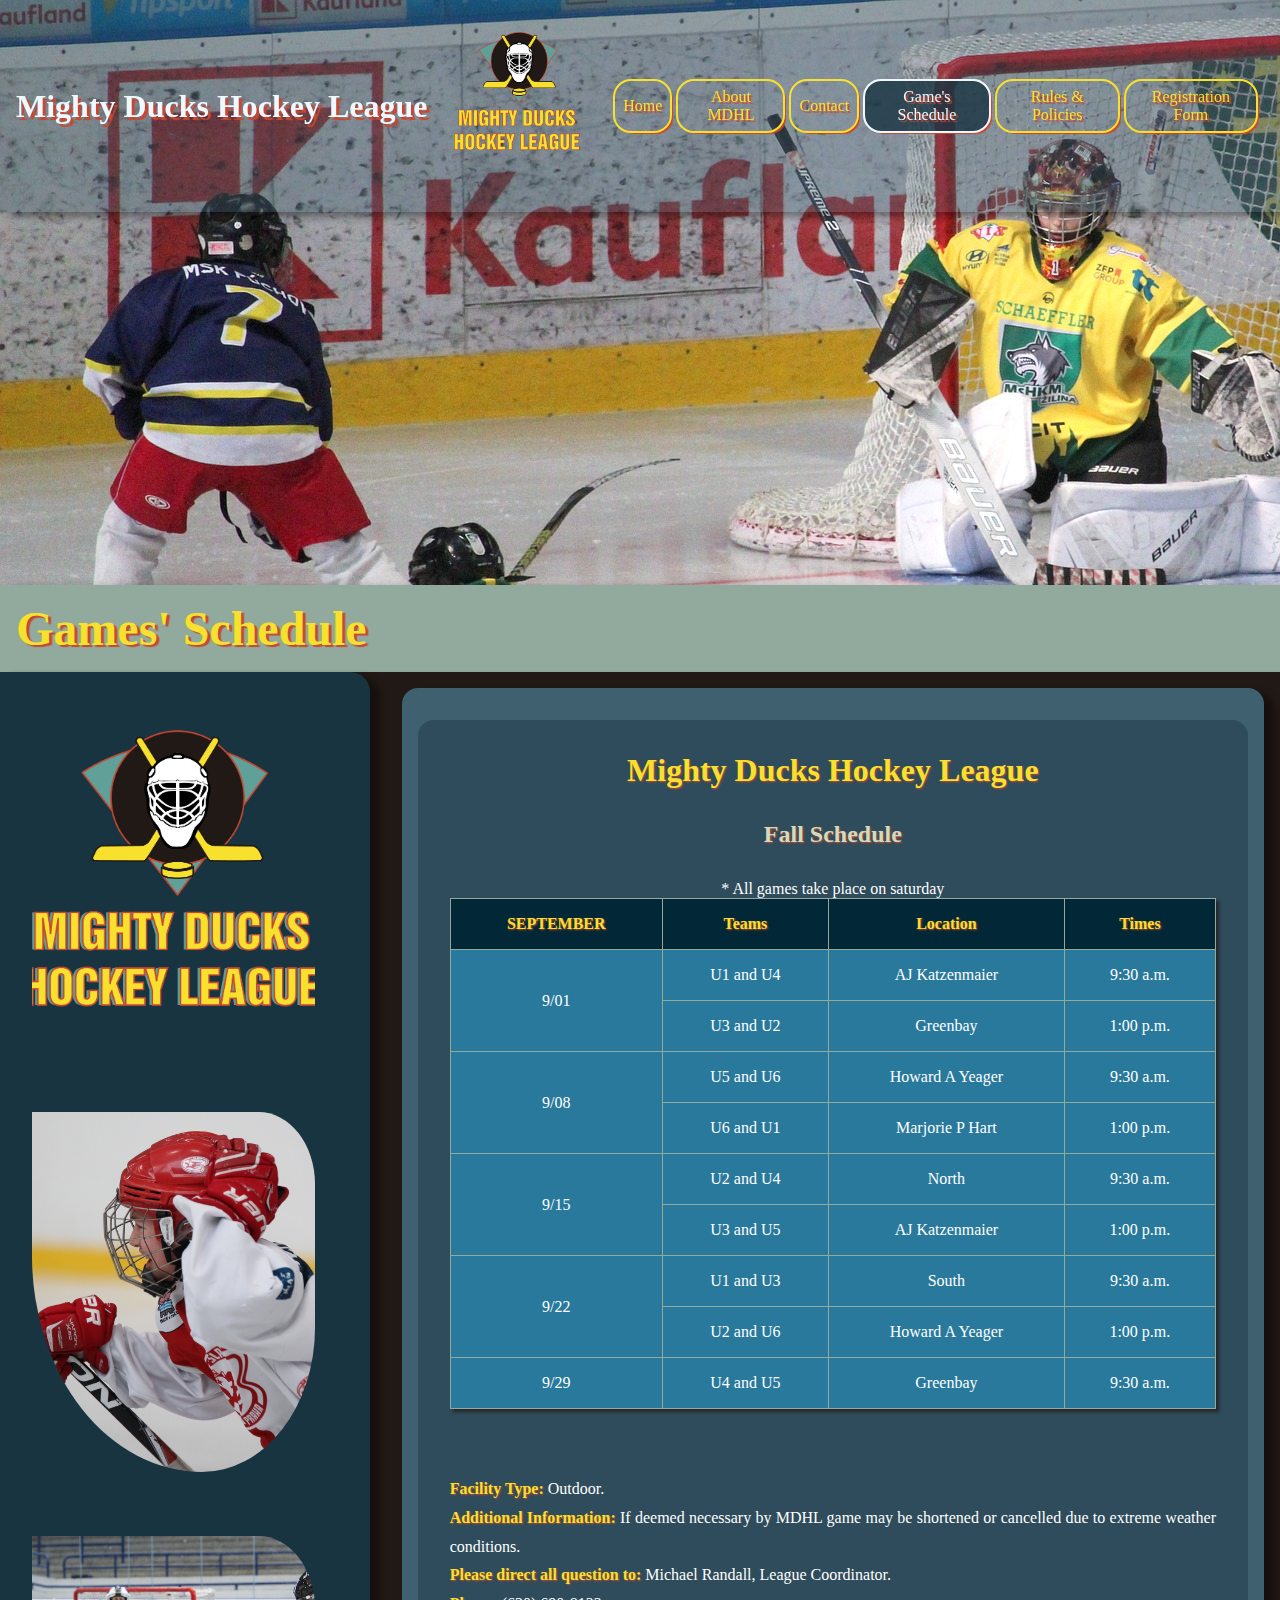
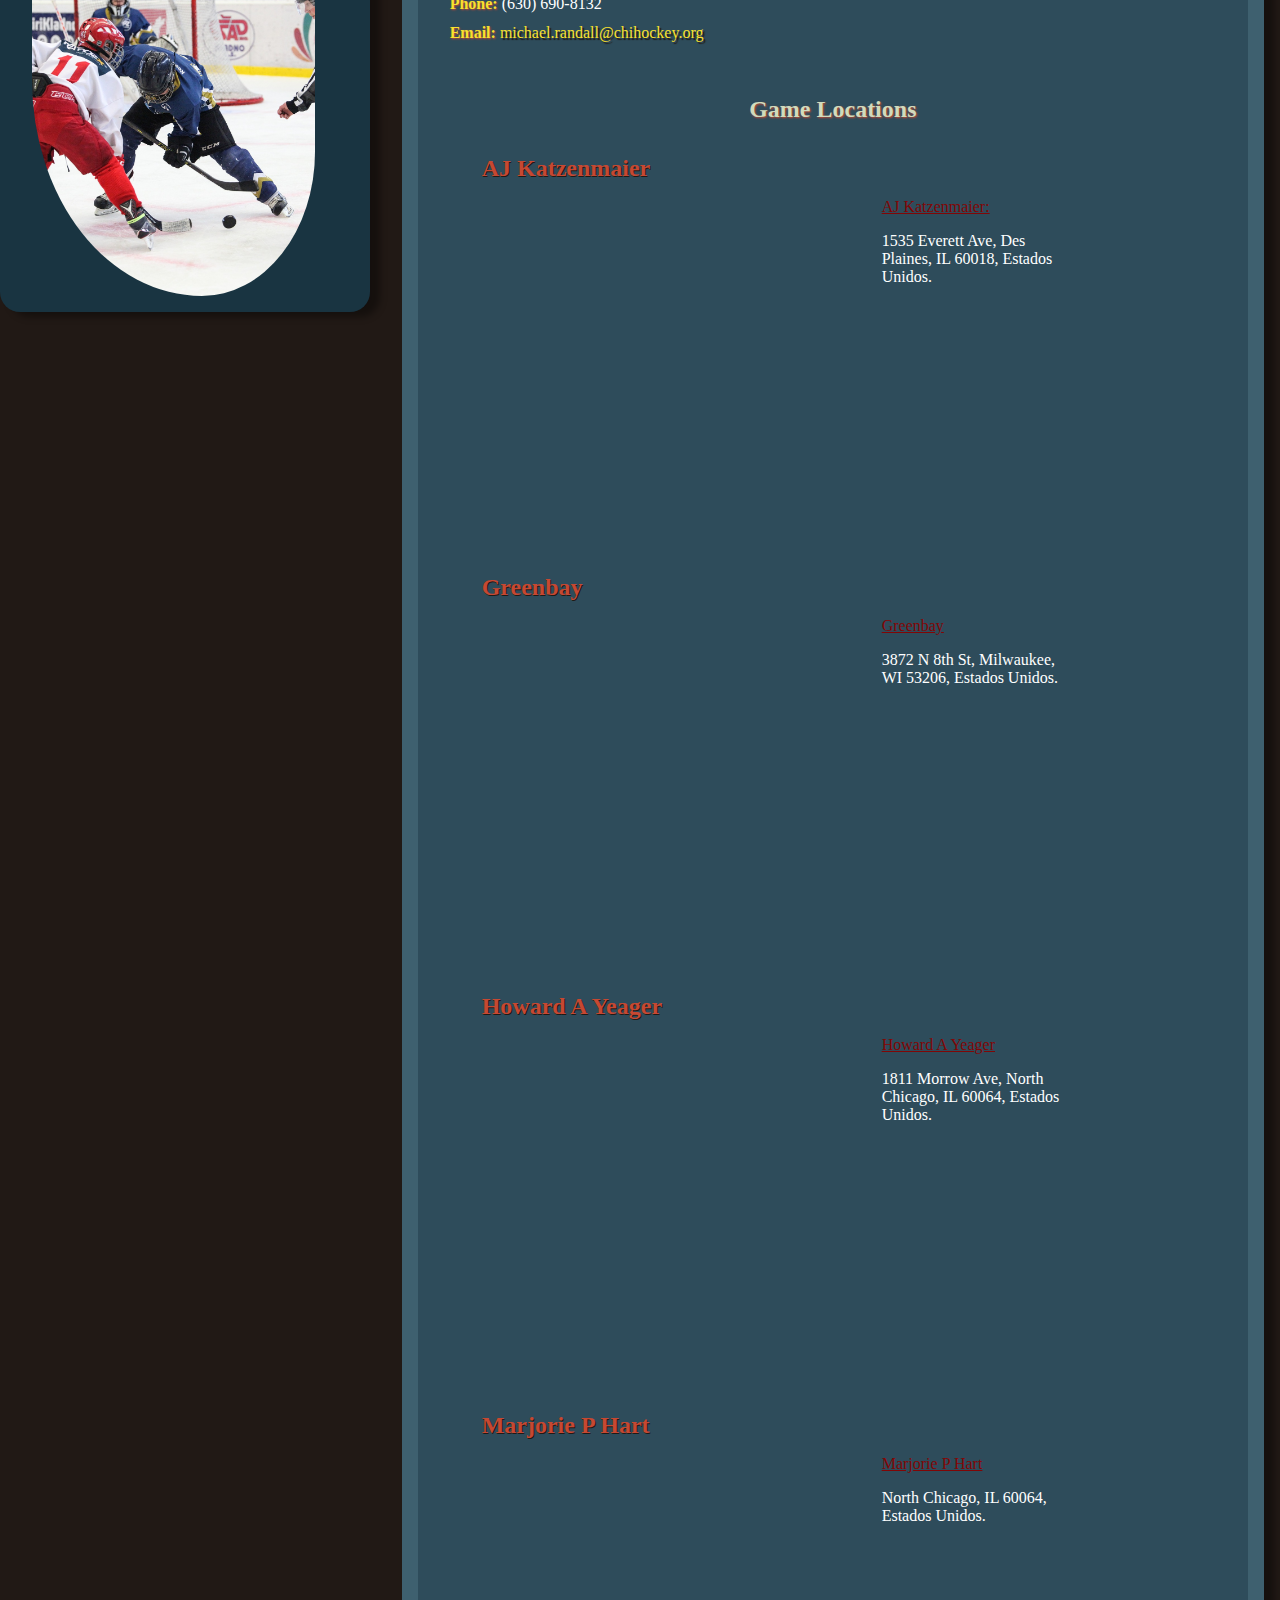
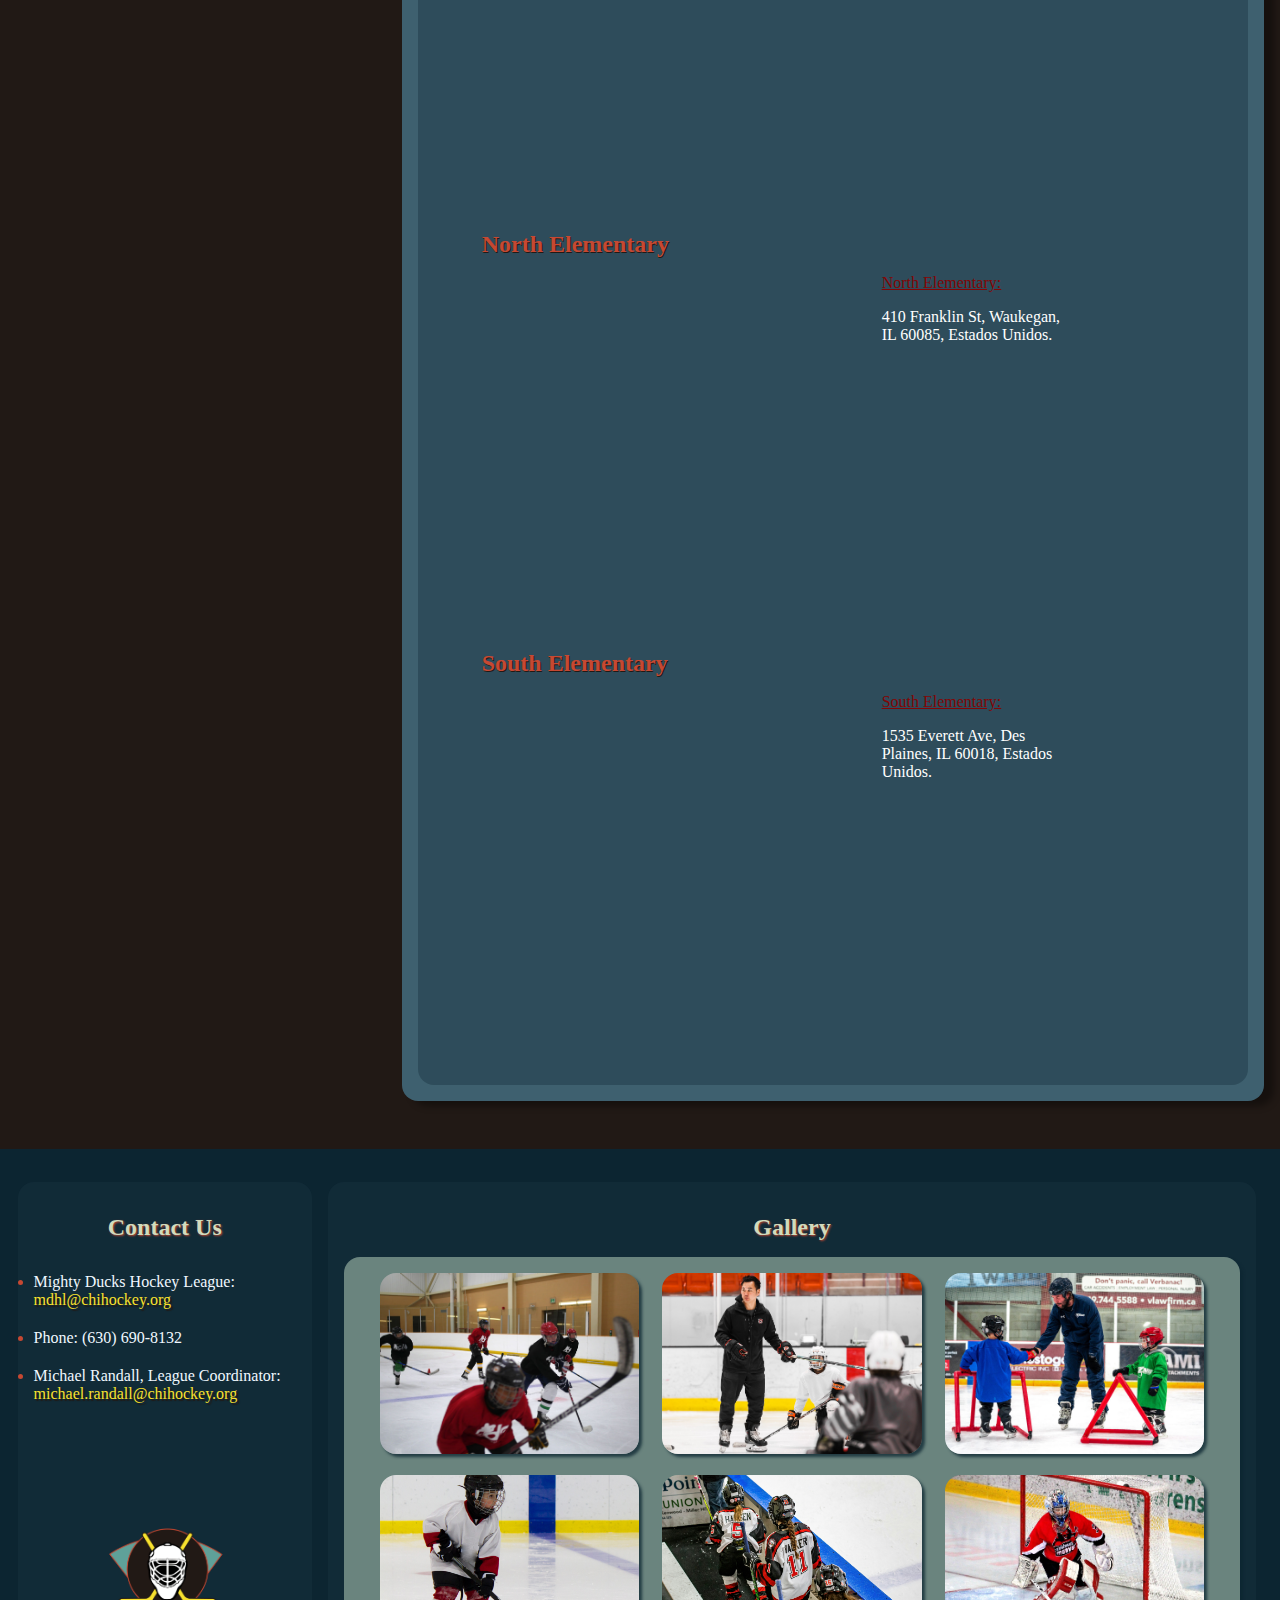
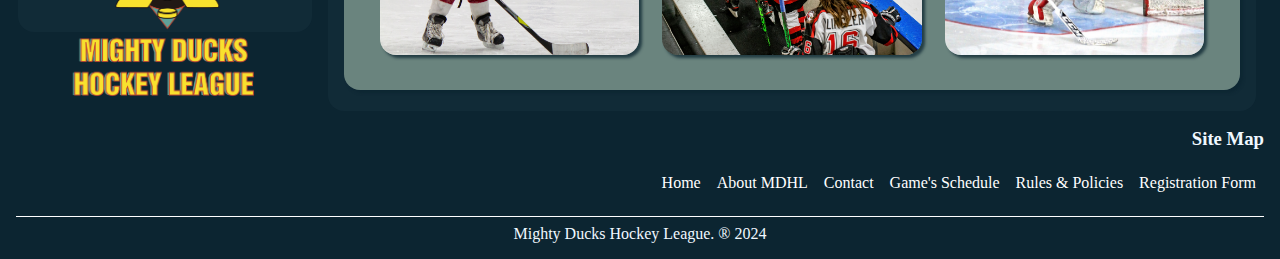
<file: Sprint4/vistashtml/gameinfo.html>
<!DOCTYPE html>
<html lang="en">

<head>
    <meta charset="UTF-8">
    <meta name="viewport" content="width=device-width, initial-scale=1.0">
    <title>Games' Schedule</title>
    <link rel="shortcut icon" href="../assets/LogoMightyducks-01.png" type="image/x-icon">
    <link rel="stylesheet" href="../diseño.css">
</head>

<body>
    <header>
        <section id="tophead">
            <h1>Mighty Ducks Hockey League</h1>
            <img src="../assets/LogoMightyducks-01.png" title="Logo" alt="Logotipo de la compañia" class="logo">
            <nav>
                <a href="../index.html">Home</a>
                <a href="../vistasHTML/about.html">About MDHL</a>
                <a href="../vistashtml/contact.html">Contact</a>
                <a href="#">Game's Schedule</a>
                <a href="../vistashtml/rules.html">Rules & Policies</a>
                <a href="../vistashtml/registration.html">Registration Form</a>
            </nav>
        </section>
    </header>

    <div>
        <h2>Games' Schedule</h2>
    </div>
    <main>
        <aside>
            <img src="../assets/LogoMightyducks-01.png" title="Logo" alt="Logotipo de la compañia" class="logo">
            <img src="../assets/hockey1.jpg" title="Imagen 1"
                alt="Fotografia de un niño sonriente en indumentaria de hockey, sosteniendo su casco" class="foto">
            <img src="../assets/design1_image1.jpg" title="imagen 4"
                alt="Fotografia dedos jugadores infantiles de equipos opuestos enfrentandose frente a un arbitro"
                class="foto">
        </aside>
        <section id="principal">
            <h2 class="empty">Game info</h2>
            <article id="arttable">
                <h3 id="tmain">Mighty Ducks Hockey League</h3>
                <h4>Fall Schedule</h4>
                <link rel="stylesheet" href="../tablas.css">
                <table>
                    <caption>* All games take place on saturday</caption>
                    <thead>
                        <tr>
                            <th>SEPTEMBER</th>
                            <th>Teams</th>
                            <th>Location</th>
                            <th>Times</th>
                        </tr>
                    </thead>
                    <tbody>
                        <tr>
                            <td rowspan="2">9/01</td>
                            <td>U1 and U4</td>
                            <td>AJ Katzenmaier</td>
                            <td>9:30 a.m.</td>
                        </tr>
                        <tr>
                            <td>U3 and U2</td>
                            <td>Greenbay</td>
                            <td>1:00 p.m.</td>
                        </tr>
                        <tr>
                            <td rowspan="2">9/08</td>
                            <td>U5 and U6</td>
                            <td>Howard A Yeager</td>
                            <td>9:30 a.m.</td>
                        </tr>
                        <tr>
                            <td>U6 and U1</td>
                            <td>Marjorie P Hart</td>
                            <td>1:00 p.m.</td>
                        </tr>
                        <tr>
                            <td rowspan="2">9/15</td>
                            <td>U2 and U4</td>
                            <td>North</td>
                            <td>9:30 a.m.</td>
                        </tr>
                        <tr>
                            <td>U3 and U5</td>
                            <td>AJ Katzenmaier</td>
                            <td>1:00 p.m.</td>
                        </tr>
                        <tr>
                            <td rowspan="2">9/22</td>
                            <td>U1 and U3</td>
                            <td>South</td>
                            <td>9:30 a.m.</td>
                        </tr>
                        <tr>
                            <td>U2 and U6</td>
                            <td>Howard A Yeager</td>
                            <td>1:00 p.m.</td>
                        </tr>
                        <tr>
                            <td>9/29</td>
                            <td>U4 and U5</td>
                            <td>Greenbay</td>
                            <td>9:30 a.m.</td>
                        </tr>
                    </tbody>
                </table>
                <br>
                <div id="gamesinfo">
                    <p><strong>Facility Type:</strong> Outdoor.</p>
                    <p><strong>Additional Information: </strong>If deemed necessary by MDHL game may be shortened or
                        cancelled
                        due to extreme weather conditions.</p>
                    <p><strong>Please direct all question to: </strong>Michael Randall, League Coordinator.</p>
                    <p><strong>Phone: </strong>(630) 690-8132 </p>
                    <p> <strong>Email: </strong> <a class="mailto"
                            href="mailto:michael.randall@chihockey.org">michael.randall@chihockey.org</a>
                    </p>
                </div>
                <div id="divmap">

                    <h4>Game Locations</h4>
                    <section>
                        <h5>AJ Katzenmaier</h5>
                        <iframe
                            src="https://www.google.com/maps/embed?pb=!1m18!1m12!1m3!1d377571.9235239741!2d-88.4396039265625!3d42.32587700000002!2m3!1f0!2f0!3f0!3m2!1i1024!2i768!4f13.1!3m3!1m2!1s0x880f9393cb3cefdb%3A0x62f2d1d35b7eed22!2sA.J.%20Katzenmaier%20Academy!5e0!3m2!1ses!2sco!4v1710443297526!5m2!1ses!2sco"
                            width="400" height="300" style="border:0;" allowfullscreen="" loading="lazy"
                            referrerpolicy="no-referrer-when-downgrade"></iframe>
                        <p><a href="https://maps.app.goo.gl/Awmsc5AJXmPDhtnVA" target="_blank">AJ Katzenmaier: </a> 1535
                            Everett Ave, Des
                            Plaines, IL 60018, Estados Unidos.</p>
                    </section>
                    <section>
                        <h5>Greenbay</h5>
                        <iframe
                            src="https://www.google.com/maps/embed?pb=!1m18!1m12!1m3!1d1501387.4887191267!2d-90.15868046773937!3d42.695304648081674!2m3!1f0!2f0!3f0!3m2!1i1024!2i768!4f13.1!3m3!1m2!1s0x88051eb09157dfff%3A0xb0241304a3d8d4e!2sGreen%20Bay%20Avenue%20Public%20School!5e0!3m2!1ses!2sco!4v1710443378385!5m2!1ses!2sco"
                            width="400" height="300" style="border:0;" allowfullscreen="" loading="lazy"
                            referrerpolicy="no-referrer-when-downgrade"></iframe>
                        <p><a href="https://maps.app.goo.gl/uWkomtwETFMczxrX7" target="_blank">Greenbay</a>3872 N 8th
                            St, Milwaukee, WI 53206, Estados Unidos.</p>
                    </section>
                    <section>
                        <h5>Howard A Yeager</h5>
                        <iframe
                            src="https://www.google.com/maps/embed?pb=!1m18!1m12!1m3!1d2950.269877048398!2d-87.85645602477928!3d42.315442237920685!2m3!1f0!2f0!3f0!3m2!1i1024!2i768!4f13.1!3m3!1m2!1s0x880feccac26b07c5%3A0x8b51fa5d6efe771a!2sHoward%20A.%20Yeager%20School%20(PRE-K)!5e0!3m2!1ses!2sco!4v1710442933478!5m2!1ses!2sco"
                            width="400" height="300" style="border:0;" allowfullscreen="" loading="lazy"
                            referrerpolicy="no-referrer-when-downgrade"></iframe>
                        <p><a target="_blank" href="https://maps.app.goo.gl/NKJwVC2D3uPpq2yt9">Howard A Yeager</a>1811
                            Morrow Ave, North Chicago, IL 60064, Estados Unidos.</p>
                    </section>
                    <section>
                        <h5>Marjorie P Hart</h5>
                        <iframe
                            src="https://www.google.com/maps/embed?pb=!1m18!1m12!1m3!1d843253.4640500837!2d-88.64008060155399!3d42.648982691264564!2m3!1f0!2f0!3f0!3m2!1i1024!2i768!4f13.1!3m3!1m2!1s0x880fecd0628e1bb5%3A0x9a4d5f9aafd42e02!2sMarjorie%20P%20Hart%20School!5e0!3m2!1ses!2sco!4v1710443455703!5m2!1ses!2sco"
                            width="400" height="300" style="border:0;" allowfullscreen="" loading="lazy"
                            referrerpolicy="no-referrer-when-downgrade"></iframe>
                        <p><a target="_blank" href="https://maps.app.goo.gl/Nq41ioSUnMDyxxMq9">Marjorie P Hart</a>North
                            Chicago, IL 60064, Estados Unidos.</p>
                    </section>
                    <section>
                        <h5>North Elementary</h5>
                        <iframe
                            src="https://www.google.com/maps/embed?pb=!1m18!1m12!1m3!1d1509253.3411196424!2d-90.1414489746094!3d42.36894459088458!2m3!1f0!2f0!3f0!3m2!1i1024!2i768!4f13.1!3m3!1m2!1s0x880fed60b13aa0a7%3A0xfe6df83b0f197ed6!2sNorth%20Elementary%20School!5e0!3m2!1ses!2sco!4v1710443508351!5m2!1ses!2sco"
                            width="400" height="300" style="border:0;" allowfullscreen="" loading="lazy"
                            referrerpolicy="no-referrer-when-downgrade"></iframe>
                        <p><a href="https://maps.app.goo.gl/NP7HHFnWh2FrvzGXA" target="_blank">North Elementary: </a>410
                            Franklin St, Waukegan, IL 60085, Estados Unidos.</p>
                    </section>
                    <section>
                        <h5>South Elementary</h5>
                        <iframe
                            src="https://www.google.com/maps/embed?pb=!1m18!1m12!1m3!1d1508168.4651614623!2d-89.07772790670154!3d42.41407771812658!2m3!1f0!2f0!3f0!3m2!1i1024!2i768!4f13.1!3m3!1m2!1s0x880fb7ad3c474b63%3A0x93bdf85af2a839ed!2sSOUTH%20ELEMENTARY%20SCHOOL!5e0!3m2!1ses!2sco!4v1710443550781!5m2!1ses!2sco"
                            width="400" height="300" style="border:0;" allowfullscreen="" loading="lazy"
                            referrerpolicy="no-referrer-when-downgrade"></iframe>
                        <p><a href="https://maps.app.goo.gl/vr1UmiBaagkPMtE38" target="_blank">South Elementary:
                            </a>1535 Everett Ave, Des Plaines, IL 60018, Estados Unidos.</p>
                    </section>
                </div>
            </article>
        </section>
    </main>
    <footer>
        <section>
            <h2 class="empty">Footer</h2>
            <article class="footcontact">
                <h4>Contact Us</h4>
                <ul>
                    <li> Mighty Ducks Hockey League:<br>
                        <a class="mailto" href="mailto:mdhl@chihockey.org">mdhl@chihockey.org</a>
                    </li>
                    <li>Phone: (630) 690-8132 </li>
                    <li>Michael Randall, League Coordinator: <a class="mailto"
                            href="mailto:michael.randall@chihockey.org">michael.randall@chihockey.org</a>
                    </li>
                </ul>
                <img src="../assets/LogoMightyducks-01.png" title="Logo" alt="Logotipo de la compañia" class="logo">
            </article>

            <article id="artgallery">
                <h4>Gallery</h4>
                <div id="galeria">
                    <img src="../assets/hockey4.jpg" title="hockey4" alt="Fotografia de partido de hockey infantil">
                    <img src="../assets/hockey5.jpg" title="hockey5"
                        alt="Fotografia de entrenador impartiendo clase de hockey">
                    <img src="../assets/hockey6.jpg" title="hockey6"
                        alt="Fotografia de entrenador de hockey ayudando un estudiante a mantener el equilibrio">
                    <img src="../assets/hockey7.jpg" title="hockey7"
                        alt="Fotografia de jugador de hockey infantil sosteniendo baston de hockey">
                    <img src="../assets/hockey8.jpg" title="hockey8"
                        alt="Fotografia de tres juagadoras infantiles de hockey caminan junto al campo de hockey">
                    <img src="../assets/hockey9.jpg" title="hockey9"
                        alt="fotografia de arquera infnatil defendiendo su arco">
                </div>
            </article>
        </section>
        <h3>Site Map</h3>
        <nav id="navfooter"> <a href="../index.html">Home</a>
            <a href="../vistasHTML/about.html">About MDHL</a>
            <a href="../vistashtml/contact.html">Contact</a>
            <a href="#">Game's Schedule</a>
            <a href="../vistashtml/rules.html">Rules & Policies</a>
            <a href="../vistashtml/registration.html">Registration Form</a>
        </nav>
        <p>Mighty Ducks Hockey League. &reg; 2024</p>
    </footer>
</body>

</html>
</file>
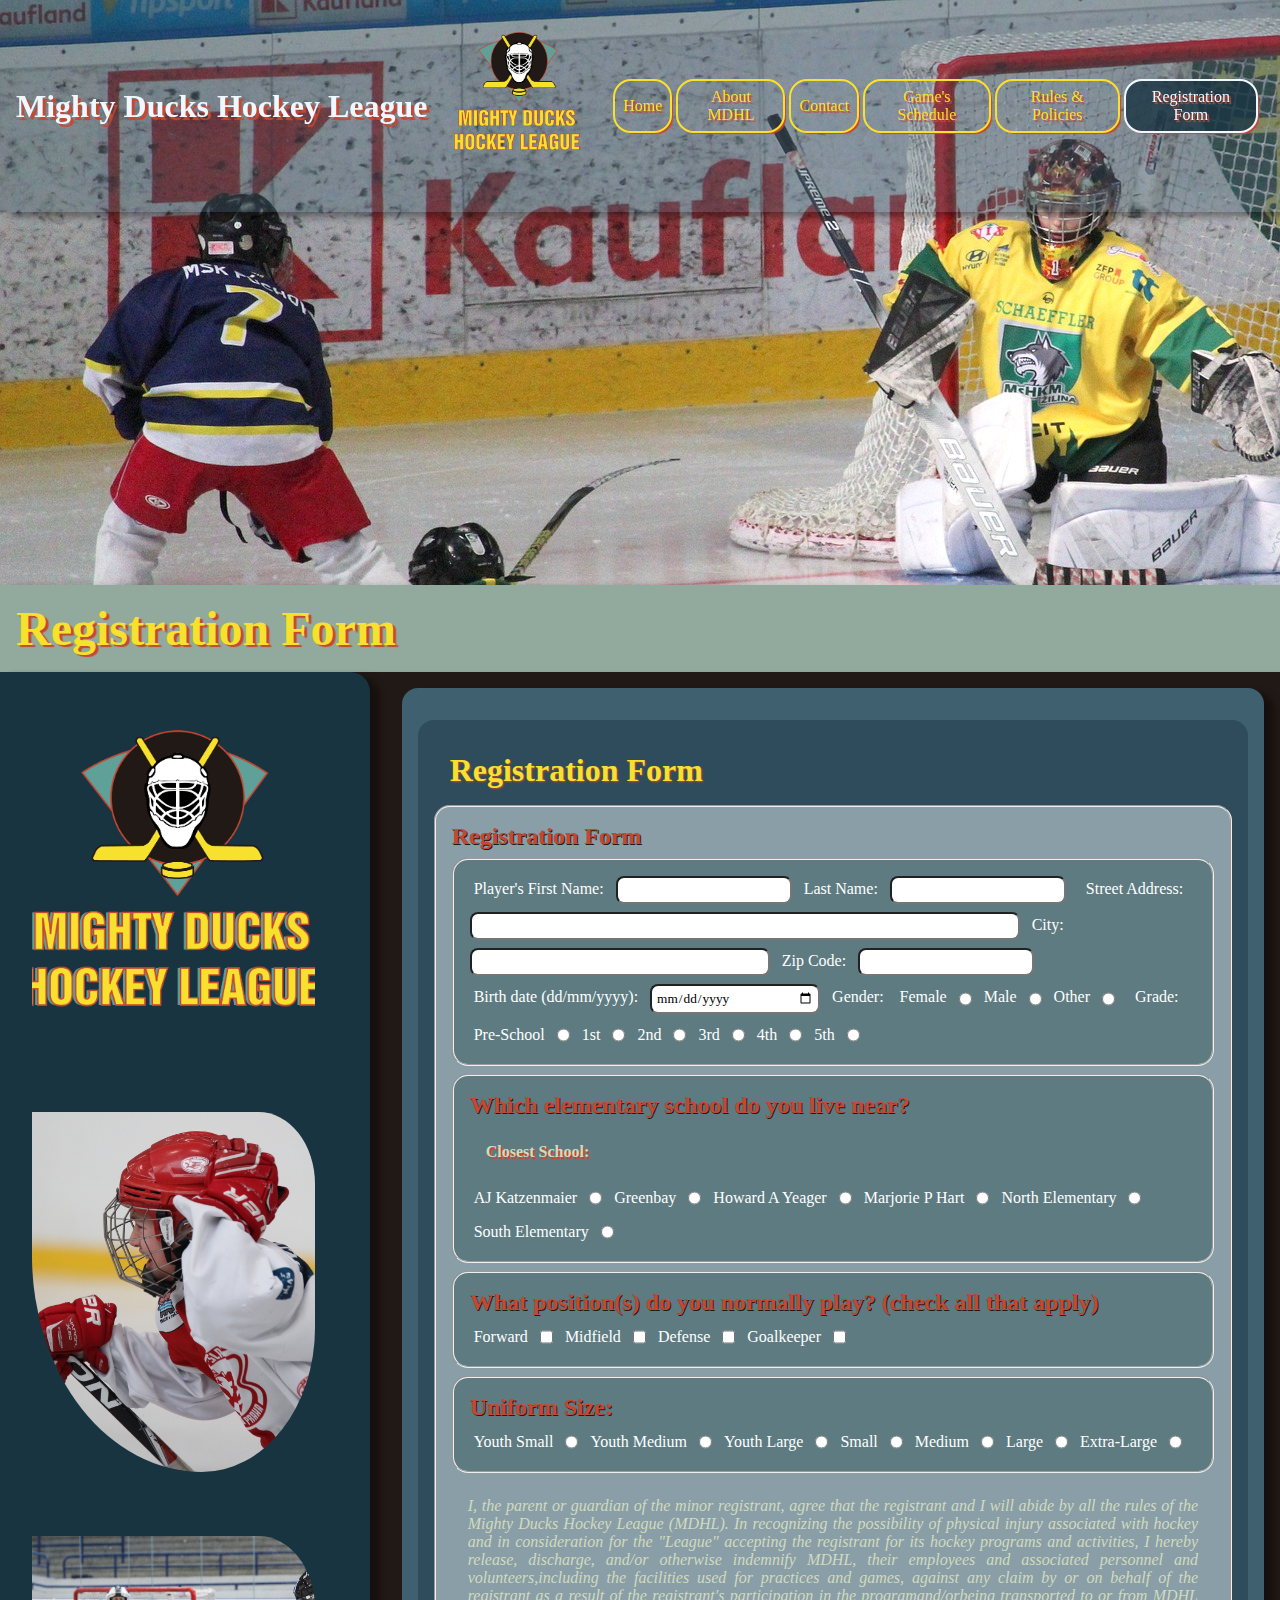
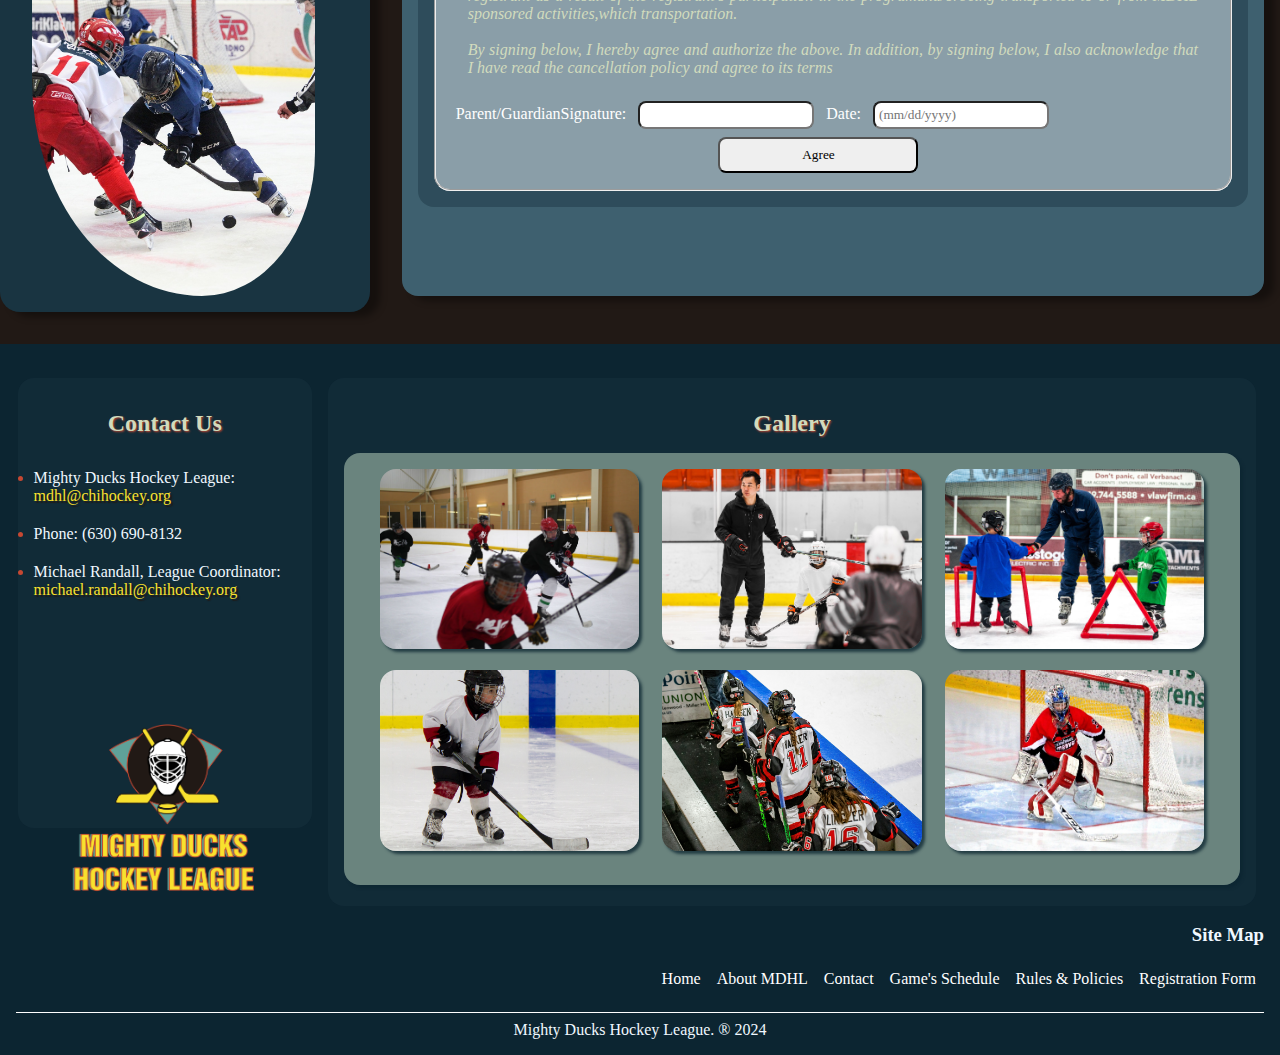
<file: Sprint4/vistashtml/registration.html>
<!DOCTYPE html>
<html lang="en">

<head>
    <meta charset="UTF-8">
    <meta name="viewport" content="width=device-width, initial-scale=1.0">
    <title>Registration Form</title>
    <link rel="shortcut icon" href="../assets/LogoMightyducks-01.png" type="image/x-icon">
    <link rel="stylesheet" href="../diseño.css">
</head>

<body>
    <header>
        <section id="tophead">
            <h1>Mighty Ducks Hockey League</h1>
            <img src="../assets/LogoMightyducks-01.png" title="Logo" alt="Logotipo de la compañia" class="logo">
            <nav>
                <a href="../index.html">Home</a>
                <a href="../vistashtml/about.html">About MDHL</a>
                <a href="../vistashtml/contact.html">Contact</a>
                <a href="../vistashtml/gameinfo.html">Game's Schedule</a>
                <a href="../vistashtml/rules.html">Rules & Policies</a>
                <a href="#">Registration Form</a>
            </nav>
        </section>
    </header>

    <div>
        <h2>Registration Form</h2>
    </div>
    <main>
        <aside>
            <img src="../assets/LogoMightyducks-01.png" title="Logo" alt="Logotipo de la compañia" class="logo">
            <img src="../assets/hockey1.jpg" title="Imagen 1"
                alt="Fotografia de un niño sonriente en indumentaria de hockey, sosteniendo su casco" class="foto">
            <img src="../assets/design1_image1.jpg" title="imagen 4"
                alt="Fotografia dedos jugadores infantiles de equipos opuestos enfrentandose frente a un arbitro"
                class="foto">
        </aside>
        <section id="principal">
            <h2 class="empty">Form</h2>
            <article>
                <h3>Registration Form</h3>
                <form action="../show_data.html" method="get">
                    <link rel="stylesheet" href="../form.css">
                    <fieldset id="fmain">
                        <h2>Registration Form</h2>
                        <fieldset>
                            <label for="name">Player's First Name:</label>
                            <input type="text" id="name" name="First_name">
                            <label for="lastname">Last Name:</label>
                            <input id="lastname" type="text" name="Last_name"><br>
                            <label for="address">Street Address:</label>
                            <input id="address" type="text" name="Address">
                            <label for="city">City: </label>
                            <input id="city" type="text" name="City">
                            <label for="Zip">Zip Code:</label>
                            <input id="Zip" type="text" name="Zip_code">
                            <label for="birthdt">Birth date (dd/mm/yyyy):</label>
                            <input id="birthdt" type="date" name="Birthdate">
                            <label>Gender: </label>
                            <label for="genderF">Female</label>
                            <input id="genderF" type="radio" name="Gender" value="F">
                            <label for="genderM">Male</label>
                            <input id="genderM" type="radio" name="Gender" value="M">
                            <label for="genderO">Other</label>
                            <input id="genderO" type="radio" name="Gender" value="O">
                            <br>
                            <label>Grade:</label>
                            <label for="presch">Pre-School</label>
                            <input id="presch" type="radio" name="Grade" value="Pre-School">
                            <label for="g1">1st</label>
                            <input id="g1" type="radio" name="Grade" value="1st">
                            <label for="g2">2nd</label>
                            <input id="g2" type="radio" name="Grade" value="2nd">
                            <label for="g3">3rd</label>
                            <input id="g3" type="radio" name="Grade" value="3rd">
                            <label for="g4">4th</label>
                            <input id="g4" type="radio" name="Grade" value="4th">
                            <label for="g5">5th</label>
                            <input id="g5" type="radio" name="Grade" value="5th">
                        </fieldset>
                        <fieldset>
                            <h2>Which elementary school do you live near?</h2>
                            <h3>Closest School:</h3>
                            <label for="aj">AJ Katzenmaier</label>
                            <input type="radio" name="Closest" id="aj" value="ajkatzen">
                            <label for="gb">Greenbay</label>
                            <input type="radio" name="Closest" id="gb" value="greenbay">
                            <label for="hy">Howard A Yeager</label>
                            <input type="radio" name="Closest" id="hy" value="howardy">
                            <label for="mp">Marjorie P Hart</label>
                            <input type="radio" name="Closest" id="mp" value="marjorieh">
                            <label for="ne">North Elementary</label>
                            <input type="radio" name="Closest" id="ne" value="nort_elemn">
                            <label for="se">South Elementary</label>
                            <input type="radio" name="Closest" id="se" value="south_elemn">
                        </fieldset>
                        <fieldset>
                            <h2>What position(s) do you normally play? (check all that apply)</h2>
                            <label for="forward">Forward</label>
                            <input type="checkbox" name="Position" id="forward" value="forward">
                            <label for="mid">Midfield</label>
                            <input type="checkbox" name="Position" id="mid" value="midfield">
                            <label for="def">Defense</label>
                            <input type="checkbox" name="Position" id="def" value="defense">
                            <label for="goal">Goalkeeper</label>
                            <input type="checkbox" name="Position" id="goal" value="goalkeeper">
                        </fieldset>
                        <fieldset>
                            <h2>Uniform Size:</h2>
                            <label for="ys">Youth Small</label>
                            <input id="ys" type="radio" name="Uniform" value="youthsmall">
                            <label for="ym">Youth Medium</label>
                            <input id="ym" type="radio" name="Uniform" value="youthmedium">
                            <label for="yl">Youth Large</label>
                            <input id="yl" type="radio" name="Uniform" value="youthlarge">
                            <label for="s">Small</label>
                            <input id="s" type="radio" name="Uniform" value="small">
                            <label for="m">Medium</label>
                            <input id="m" type="radio" name="Uniform" value="Medium">
                            <label for="l">Large</label>
                            <input id="l" type="radio" name="Uniform" value="Large">
                            <label for="xl">Extra-Large</label>
                            <input id="xl" type="radio" name="Uniform" value="Extralarge">
                        </fieldset>
                        <p>I, the parent or guardian of the minor registrant, agree that the registrant and I will abide
                            by all the rules of the Mighty Ducks Hockey League (MDHL). In recognizing the possibility of
                            physical injury associated with hockey and in consideration for the "League" accepting the
                            registrant for its hockey programs and activities, I hereby release, discharge, and/or
                            otherwise indemnify MDHL, their employees and associated personnel and volunteers,including
                            the facilities used for practices and games, against any claim by or on behalf of the
                            registrant as a result of the registrant's participation in the programand/orbeing
                            transported to or from MDHL sponsored activities,which transportation.<br><br>
                            By signing below, I hereby agree and authorize the above. In addition, by signing below, I
                            also acknowledge that I have read the cancellation policy and agree to its terms</p>
                        <label for="sign">Parent/GuardianSignature: </label>
                        <input id="sign" type="text" name="sign">
                        <label for="date">Date: </label>
                        <input type="text" name="Date" id="date" placeholder="(mm/dd/yyyy)">
                        <input type="submit" value="Agree" id="button">
                    </fieldset>

                </form>
            </article>
        </section>
    </main>

    <footer>
        <section>
            <h2 class="empty">Footer</h2>

            <article class="footcontact">
                <h4>Contact Us</h4>
                <ul>
                    <li> Mighty Ducks Hockey League:<br>
                        <a class="mailto" href="mailto:mdhl@chihockey.org">mdhl@chihockey.org</a>
                    </li>
                    <li>Phone: (630) 690-8132 </li>
                    <li>Michael Randall, League Coordinator: <a class="mailto"
                            href="mailto:michael.randall@chihockey.org">michael.randall@chihockey.org</a>
                    </li>
                </ul>
                <img src="../assets/LogoMightyducks-01.png" title="Logo" alt="Logotipo de la compañia" class="logo">
            </article>

            <article id="artgallery">
                <h4>Gallery</h4>
                <div id="galeria">
                    <img src="../assets/hockey4.jpg" title="hockey4" alt="Fotografia de partido de hockey infantil">
                    <img src="../assets/hockey5.jpg" title="hockey5"
                        alt="Fotografia de entrenador impartiendo clase de hockey">
                    <img src="../assets/hockey6.jpg" title="hockey6"
                        alt="Fotografia de entrenador de hockey ayudando un estudiante a mantener el equilibrio">
                    <img src="../assets/hockey7.jpg" title="hockey7"
                        alt="Fotografia de jugador de hockey infantil sosteniendo baston de hockey">
                    <img src="../assets/hockey8.jpg" title="hockey8"
                        alt="Fotografia de tres juagadoras infantiles de hockey caminan junto al campo de hockey">
                    <img src="../assets/hockey9.jpg" title="hockey9"
                        alt="fotografia de arquera infnatil defendiendo su arco">
                </div>
            </article>
        </section>

        <h3>Site Map</h3>
        <nav id="navfooter"> <a href="../index.html">Home</a>
            <a href="../vistasHTML/about.html">About MDHL</a>
            <a href="#">Contact</a>
            <a href="../vistasHTML/gameinfo.html">Game's Schedule</a>
            <a href="../vistasHTML/rules.html">Rules & Policies</a>
            <a href="#">Registration Form</a>
        </nav>
        <p>Mighty Ducks Hockey League. &reg; 2024</p>
    </footer>
</body>

</html>
</file>
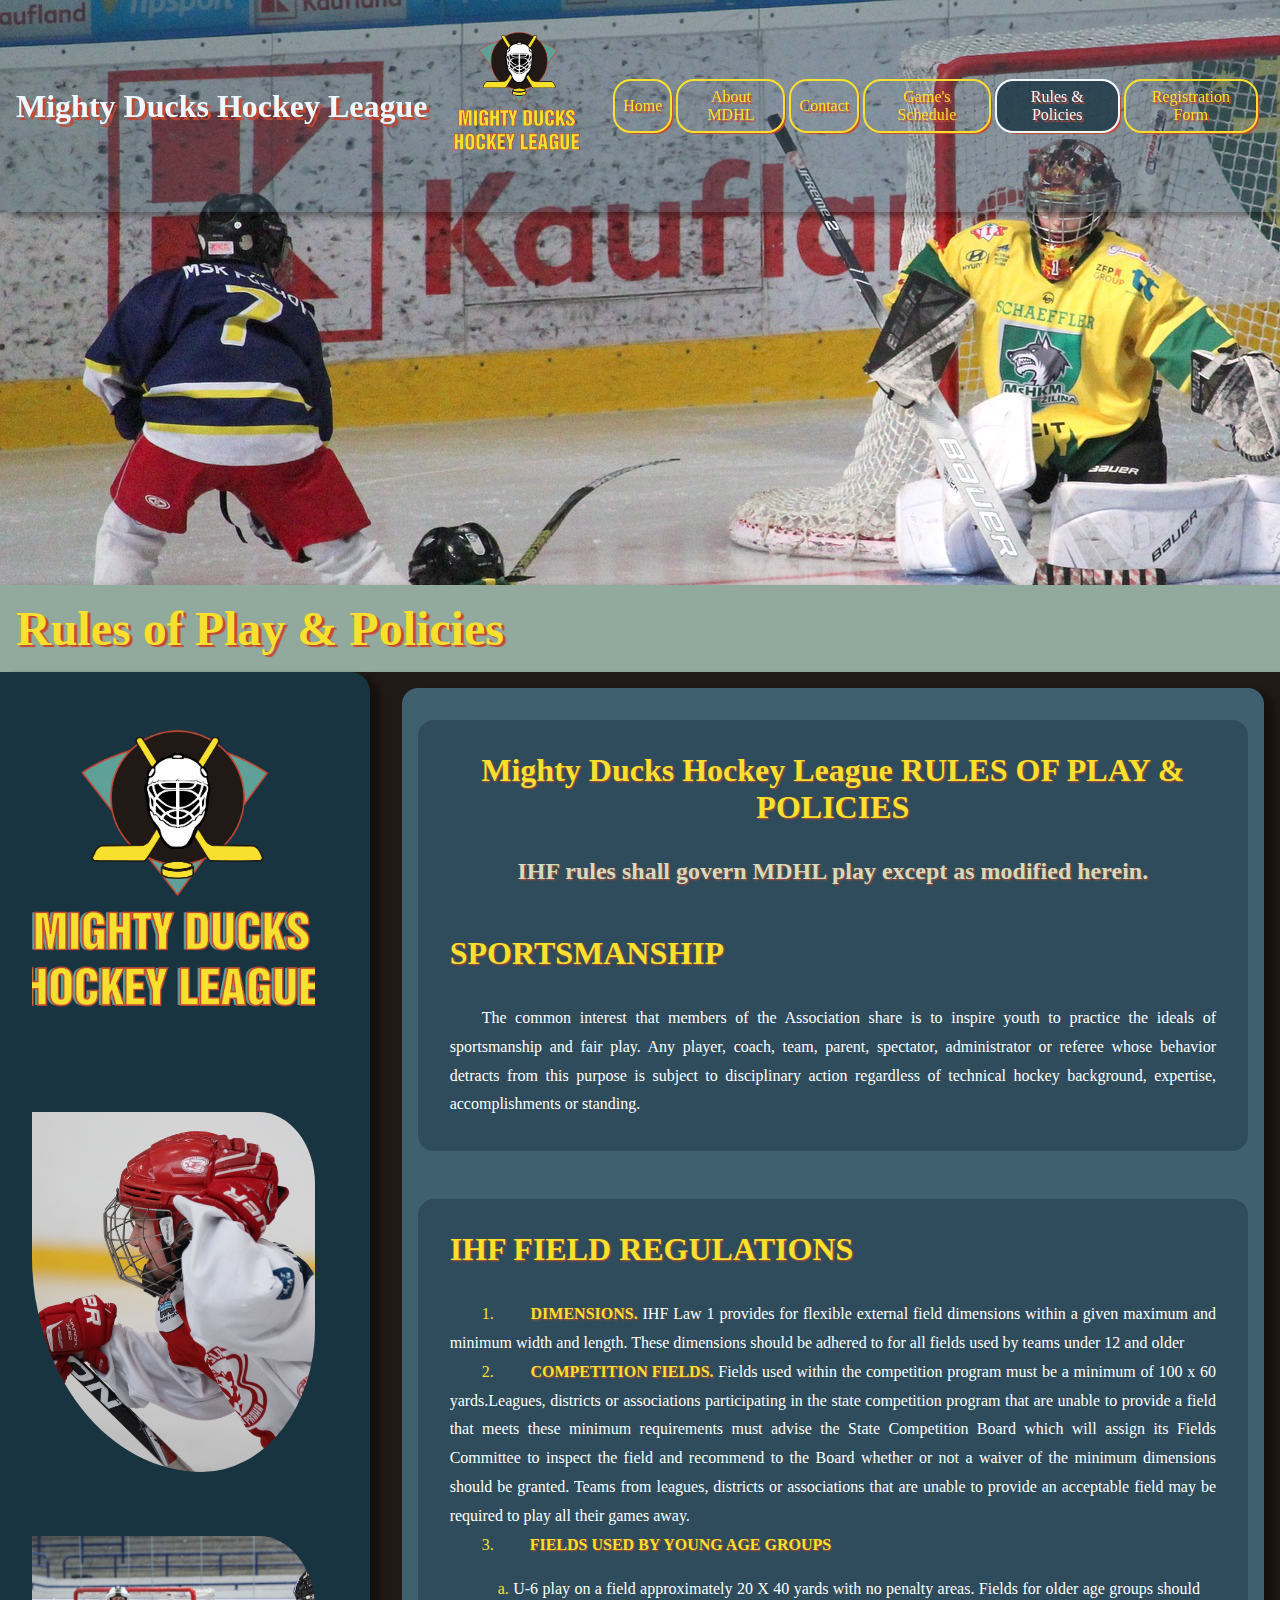
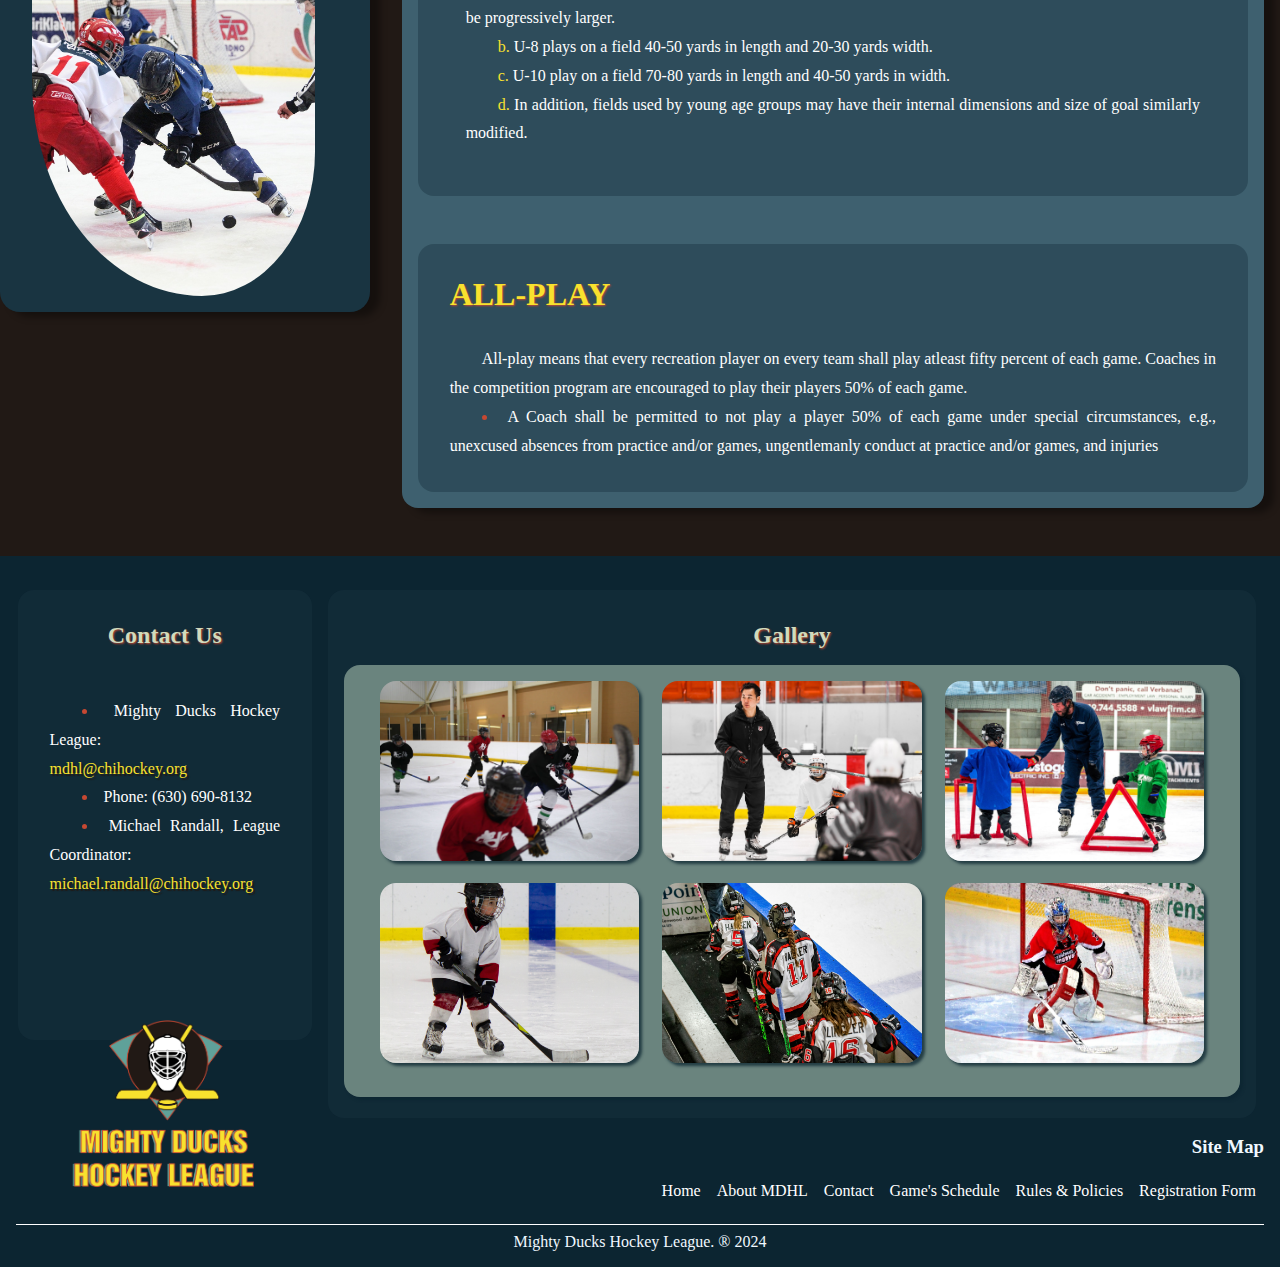
<file: Sprint4/vistashtml/rules.html>
<!DOCTYPE html>
<html lang="en">

<head>
    <meta charset="UTF-8">
    <meta name="viewport" content="width=device-width, initial-scale=1.0">
    <title>Rules&Policies</title>
    <link rel="shortcut icon" href="../assets/LogoMightyducks-01.png" type="image/x-icon">
    <link rel="stylesheet" href="../diseño.css">
</head>

<body>
    <header>
        <section id="tophead">
            <h1>Mighty Ducks Hockey League</h1>
            <img src="../assets/LogoMightyducks-01.png" title="Logo" alt="Logotipo de la compañia" class="logo">
            <nav>
                <a href="../index.html">Home</a>
                <a href="../vistasHTML/about.html">About MDHL</a>
                <a href="../vistashtml/contact.html">Contact</a>
                <a href="../vistashtml/gameinfo.html">Game's Schedule</a>
                <a href="#">Rules & Policies</a>
                <a href="../vistashtml/registration.html">Registration Form</a>
            </nav>
        </section>
    </header>

    <div>
        <h2> Rules of Play & Policies</h2>
    </div>
    <main>
        <aside>
            <img src="../assets/LogoMightyducks-01.png" title="Logo" alt="Logotipo de la compañia" class="logo">
            <img src="../assets/hockey1.jpg" title="Imagen 1"
                alt="Fotografia de un niño sonriente en indumentaria de hockey, sosteniendo su casco" class="foto">
            <img src="../assets/design1_image1.jpg" title="imagen 4"
                alt="Fotografia dedos jugadores infantiles de equipos opuestos enfrentandose frente a un arbitro"
                class="foto">
        </aside>

        <section id="principal">
            <link rel="stylesheet" href="../listas.css">
            <h2 class="empty">Rules</h2>
            <article>
                <h3 id="tmain">Mighty Ducks Hockey League
                    RULES OF PLAY & POLICIES</h3>
                <h4>IHF rules shall govern MDHL play except as modified herein. </h4>
                <br>
                <h3>SPORTSMANSHIP </h3>
                <p>The common interest that members of the Association share is to inspire
                    youth to practice the ideals of sportsmanship and fair play. Any player, coach,
                    team, parent, spectator, administrator or referee whose behavior detracts from
                    this purpose is subject to disciplinary action regardless of technical hockey
                    background, expertise, accomplishments or standing.</p>
            </article>
            <article>
                <h3>IHF FIELD REGULATIONS</h3>

                <ol>
                    <li>
                        <h5>
                            DIMENSIONS.</h5> IHF Law 1 provides for flexible external field dimensions
                        within
                        a given maximum and minimum width and length. These dimensions should be
                        adhered to for all fields used by teams under 12 and older
                    </li>
                    <li>
                        <h5>COMPETITION FIELDS.</h5> Fields used within the competition program must be
                        a minimum of 100 x 60 yards.Leagues, districts or associations participating in
                        the state competition program that are unable to provide a field that meets these
                        minimum requirements must advise the State Competition Board which will
                        assign its Fields Committee to inspect the field and recommend to the Board
                        whether or not a waiver of the minimum dimensions should be granted. Teams
                        from leagues, districts or associations that are unable to provide an acceptable
                        field may be required to play all their games away.
                    </li>
                    <li>
                        <h5>FIELDS USED BY YOUNG AGE GROUPS</h5>
                        <ol id="alfab">
                            <li>U-6 play on a field approximately 20 X 40 yards with no penalty areas. Fields
                                for older age groups should be progressively larger.</li>
                            <li>U-8 plays on a field 40-50 yards in length and 20-30 yards width.</li>
                            <li>U-10 play on a field 70-80 yards in length and 40-50 yards in width.</li>
                            <li>In addition, fields used by young age groups may have their internal
                                dimensions and size of goal similarly modified.</li>
                        </ol>
                    </li>
                </ol>
            </article>
            <article>
                <h3>ALL-PLAY</h3>
                <ul>
                    <li id="li1">All-play means that every recreation player on every team shall play atleast
                        fifty percent of each game. Coaches in the competition program are encouraged
                        to play their players 50% of each game. </li>
                    <li>A Coach shall be permitted to not play a player 50% of each game
                        under special circumstances, e.g., unexcused absences from practice
                        and/or games, ungentlemanly conduct at practice and/or games, and
                        injuries</li>
                </ul>
            </article>
        </section>
    </main>

    <footer>
        <section>
            <h2 class="empty">Footer</h2>
            <article class="footcontact">
                <h4>Contact Us</h4>
                <ul>
                    <li> Mighty Ducks Hockey League:<br>
                        <a class="mailto" href="mailto:mdhl@chihockey.org">mdhl@chihockey.org</a>
                    </li>
                    <li>Phone: (630) 690-8132 </li>
                    <li>Michael Randall, League Coordinator: <a class="mailto"
                            href="mailto:michael.randall@chihockey.org">michael.randall@chihockey.org</a>
                    </li>
                </ul>
                <img src="../assets/LogoMightyducks-01.png" title="Logo" alt="Logotipo de la compañia" class="logo">
            </article>

            <article id="artgallery">
                <h4>Gallery</h4>
                <div id="galeria">
                    <img src="../assets/hockey4.jpg" title="hockey4" alt="Fotografia de partido de hockey infantil">
                    <img src="../assets/hockey5.jpg" title="hockey5"
                        alt="Fotografia de entrenador impartiendo clase de hockey">
                    <img src="../assets/hockey6.jpg" title="hockey6"
                        alt="Fotografia de entrenador de hockey ayudando un estudiante a mantener el equilibrio">
                    <img src="../assets/hockey7.jpg" title="hockey7"
                        alt="Fotografia de jugador de hockey infantil sosteniendo baston de hockey">
                    <img src="../assets/hockey8.jpg" title="hockey8"
                        alt="Fotografia de tres juagadoras infantiles de hockey caminan junto al campo de hockey">
                    <img src="../assets/hockey9.jpg" title="hockey9"
                        alt="fotografia de arquera infnatil defendiendo su arco">
                </div>
            </article>
        </section>
        <h3>Site Map</h3>
        <nav id="navfooter">
            <a href="../index.html">Home</a>
            <a href="../vistasHTML/about.html">About MDHL</a>
            <a href="../vistashtml/contact.html">Contact</a>
            <a href="../vistashtml/gameinfo.html">Game's Schedule</a>
            <a href="#">Rules & Policies</a>
            <a href="../vistashtml/registration.html">Registration Form</a>
        </nav>
        <p>Mighty Ducks Hockey League. &reg; 2024</p>
    </footer>
</body>

</html>
</file>
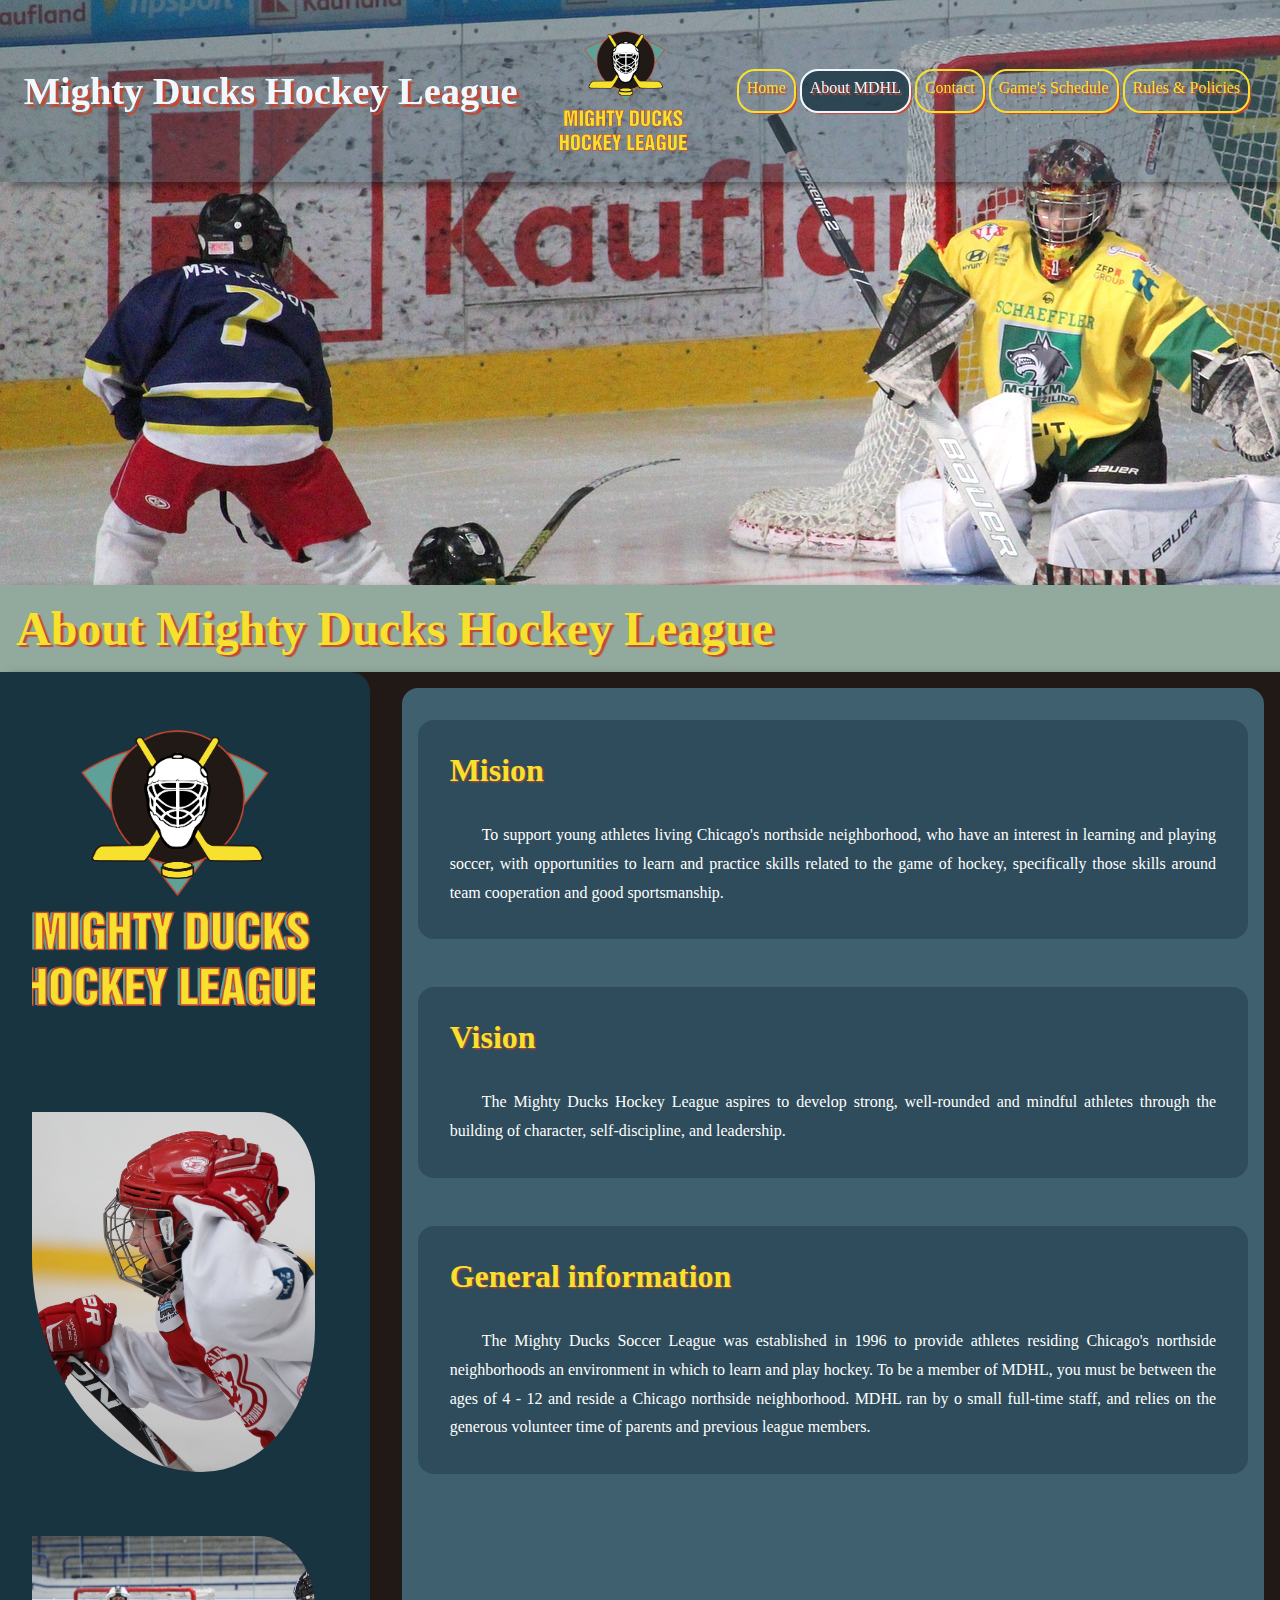
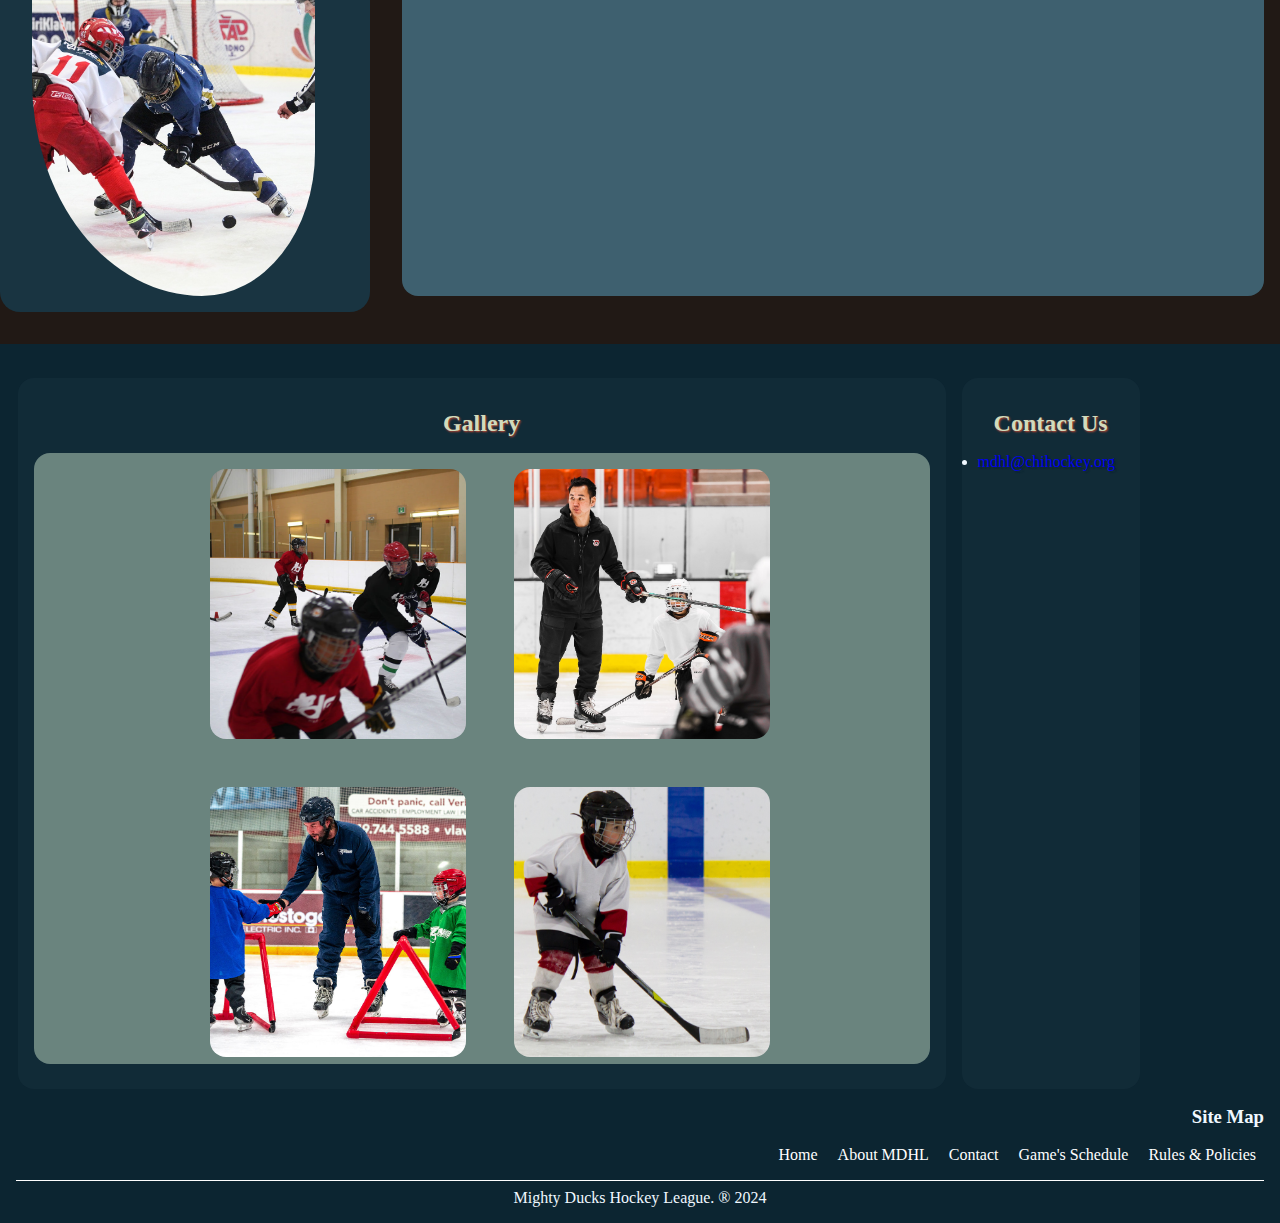
<file: Sprint3/Entregable3/vistashtml/about.html>
<!DOCTYPE html>
<html lang="en">

<head>
    <meta charset="UTF-8">
    <meta name="viewport" content="width=device-width, initial-scale=1.0">
    <title>About MDHL</title>
    <link rel="shortcut icon" href="../assets/LogoIcon.ico" type="image/x-icon">
    <link rel="stylesheet" href="../diseño.css">
</head>

<body>
    <header>
        <section id="tophead">
            <h1>Mighty Ducks Hockey League</h1>
            <img src="../assets/LogoMightyducks-01.png" title="Logo" alt="Logotipo de la compañia" class="logo">
            <nav>
                <a href="../index.html">Home</a>
                <a href="#">About MDHL</a>
                <a href="../vistashtml/contact.html">Contact</a>
                <a href="../vistashtml/gameinfo.html">Game's Schedule</a>
                <a href="../vistashtml/rules.html">Rules & Policies</a>
            </nav>
        </section>
    </header>
    <div>
        <h2> About Mighty Ducks Hockey League</h2>
    </div>

    <main>
        <aside>
            <img src="../assets/LogoMightyducks-01.png" title="Logo" alt="Logotipo de la compañia" class="logo">
            <img src="../assets/hockey1.jpg" title="Imagen 1"
                alt="Fotografia de un niño sonriente en indumentaria de hockey, sosteniendo su casco" class="foto">
            <img src="../assets/design1_image1.jpg" title="imagen 4"
                alt="Fotografia dedos jugadores infantiles de equipos opuestos enfrentandose frente a un arbitro"
                class="foto">
        </aside>
        <section id="principal">
            <link rel="stylesheet" href="../tablas.css">
            <h2 class="empty">About</h2>
            <article>
                <h3>Mision</h3>
                <p>To support young athletes living Chicago's northside neighborhood, who have an
                    interest in
                    learning and playing soccer, with opportunities to learn and practice skills related to the game of
                    hockey, specifically those skills around team cooperation and good sportsmanship.</p>
            </article>
            <article>
                <h3>Vision</h3>
                <p>The Mighty Ducks Hockey League aspires to develop strong, well-rounded and mindful
                    athletes
                    through the building of character, self-discipline, and leadership.</p>
            </article>
            <article>
                <h3>General information</h3>
                <p>The Mighty Ducks Soccer League was established in 1996 to provide athletes residing
                    Chicago's northside neighborhoods an environment in which to learn and play hockey. To be a
                    member of MDHL, you must be between the ages of 4 - 12 and reside a Chicago northside
                    neighborhood. MDHL ran by o small full-time staff, and relies on the generous volunteer time of
                    parents and previous league members.</p>
            </article>
        </Section>
    </main>

    <footer>
        <section>
            <h2 class="empty">Footer</h2>
            <article>
                <h4>Gallery</h4>
                <div id="galeria">
                    <img src="../assets/hockey4.jpg" title="hockey4" alt="Fotografia de partido de hockey infantil">
                    <img src="../assets/hockey5.jpg" title="hockey5"
                        alt="Fotografia de entrenador impartiendo clase de hockey">
                    <img src="../assets/hockey6.jpg" title="hockey6"
                        alt="Fotografia de entrenador de hockey ayudando un estudainte a mantener el equilibrio">
                    <img src="../assets/hockey7.jpg" title="hockey7"
                        alt="Fotografia de jugador de hockey infantil sosteniendo baston de hockey">
                </div>
            </article>
            <article>
                <h4>Contact Us</h4>
                <ul>
                    <li><a class="mailto" href="mailto:mdhl@chihockey.org">mdhl@chihockey.org</a></li>
                </ul>
            </article>
        </section>
        <h3>Site Map</h3>
        <nav id="navfooter">
            <a href="../index.html">Home</a>
            <a href="#">About MDHL</a>
            <a href="../vistashtml/contact.html">Contact</a>
            <a href="../vistashtml/gameinfo.html">Game's Schedule</a>
            <a href="../vistashtml/rules.html">Rules & Policies</a>
        </nav>
        <p>Mighty Ducks Hockey League. &reg; 2024</p>
    </footer>
</body>

</html>
</file>
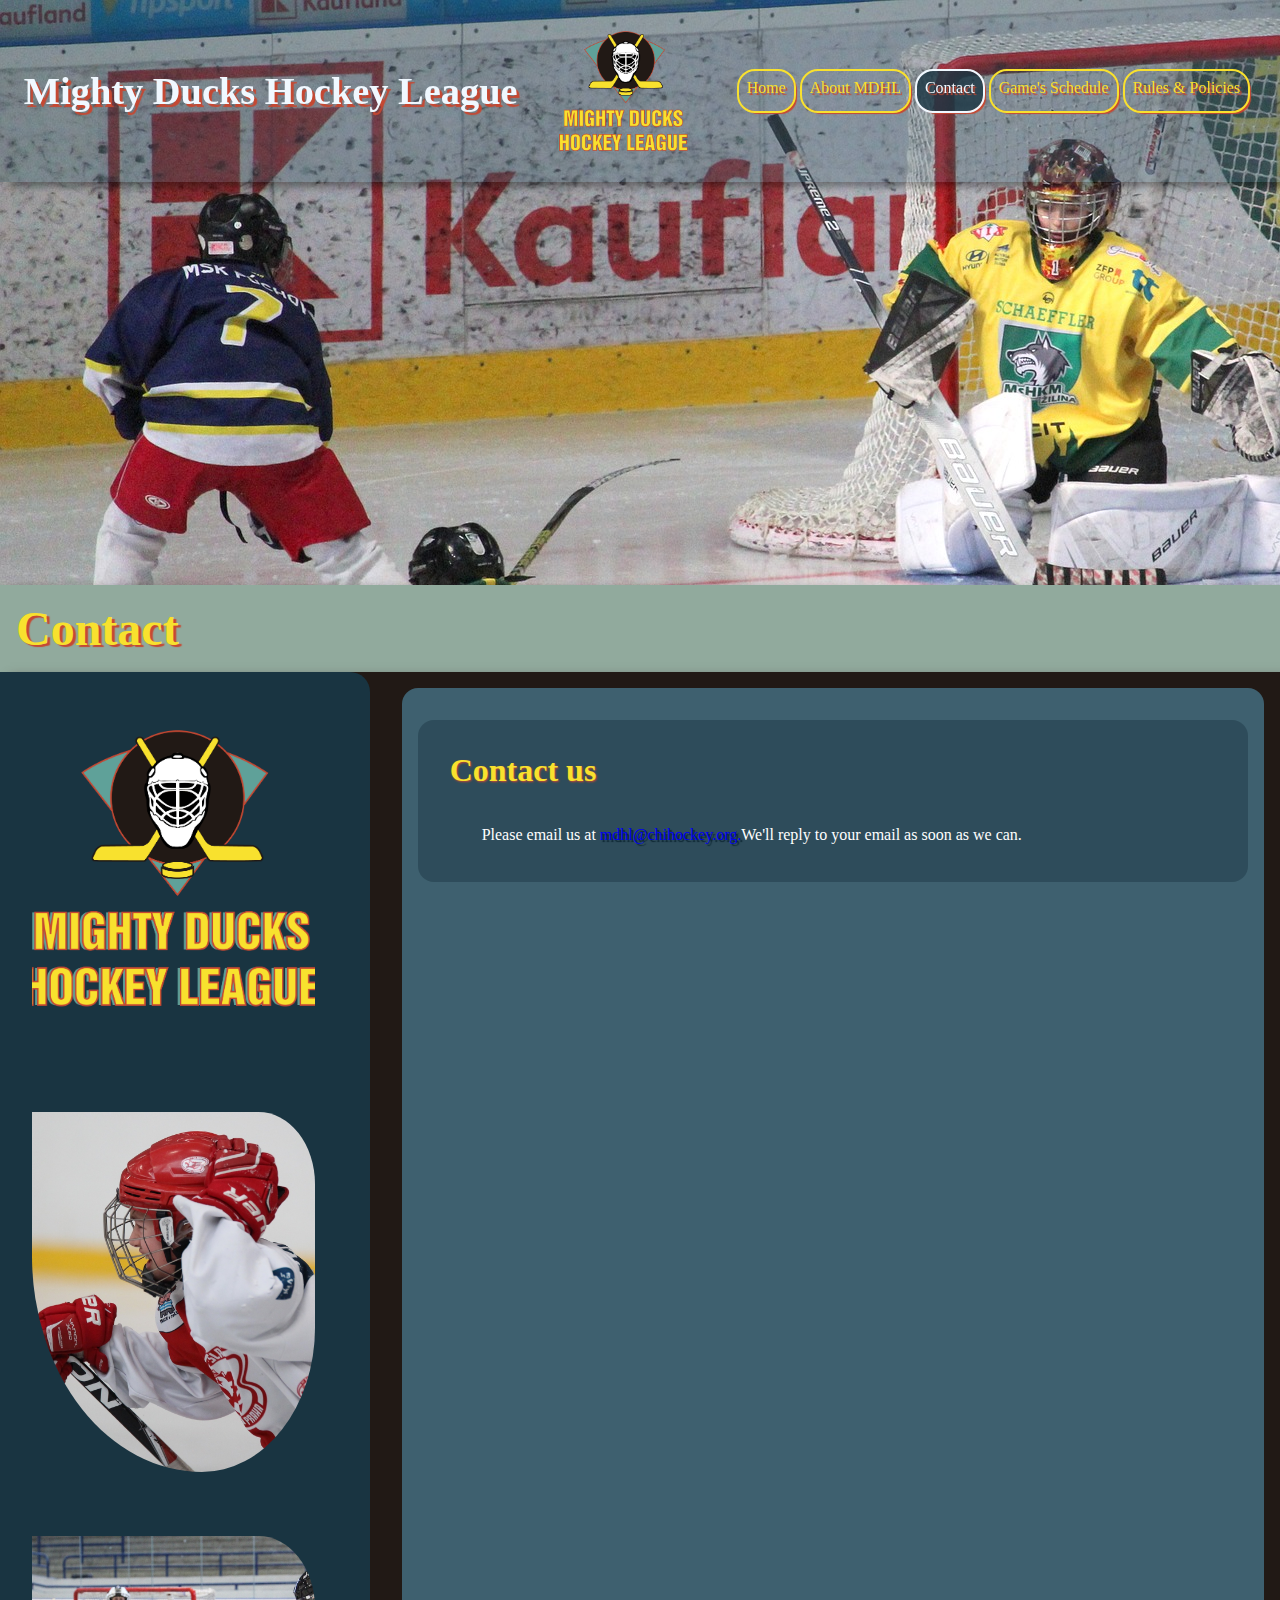
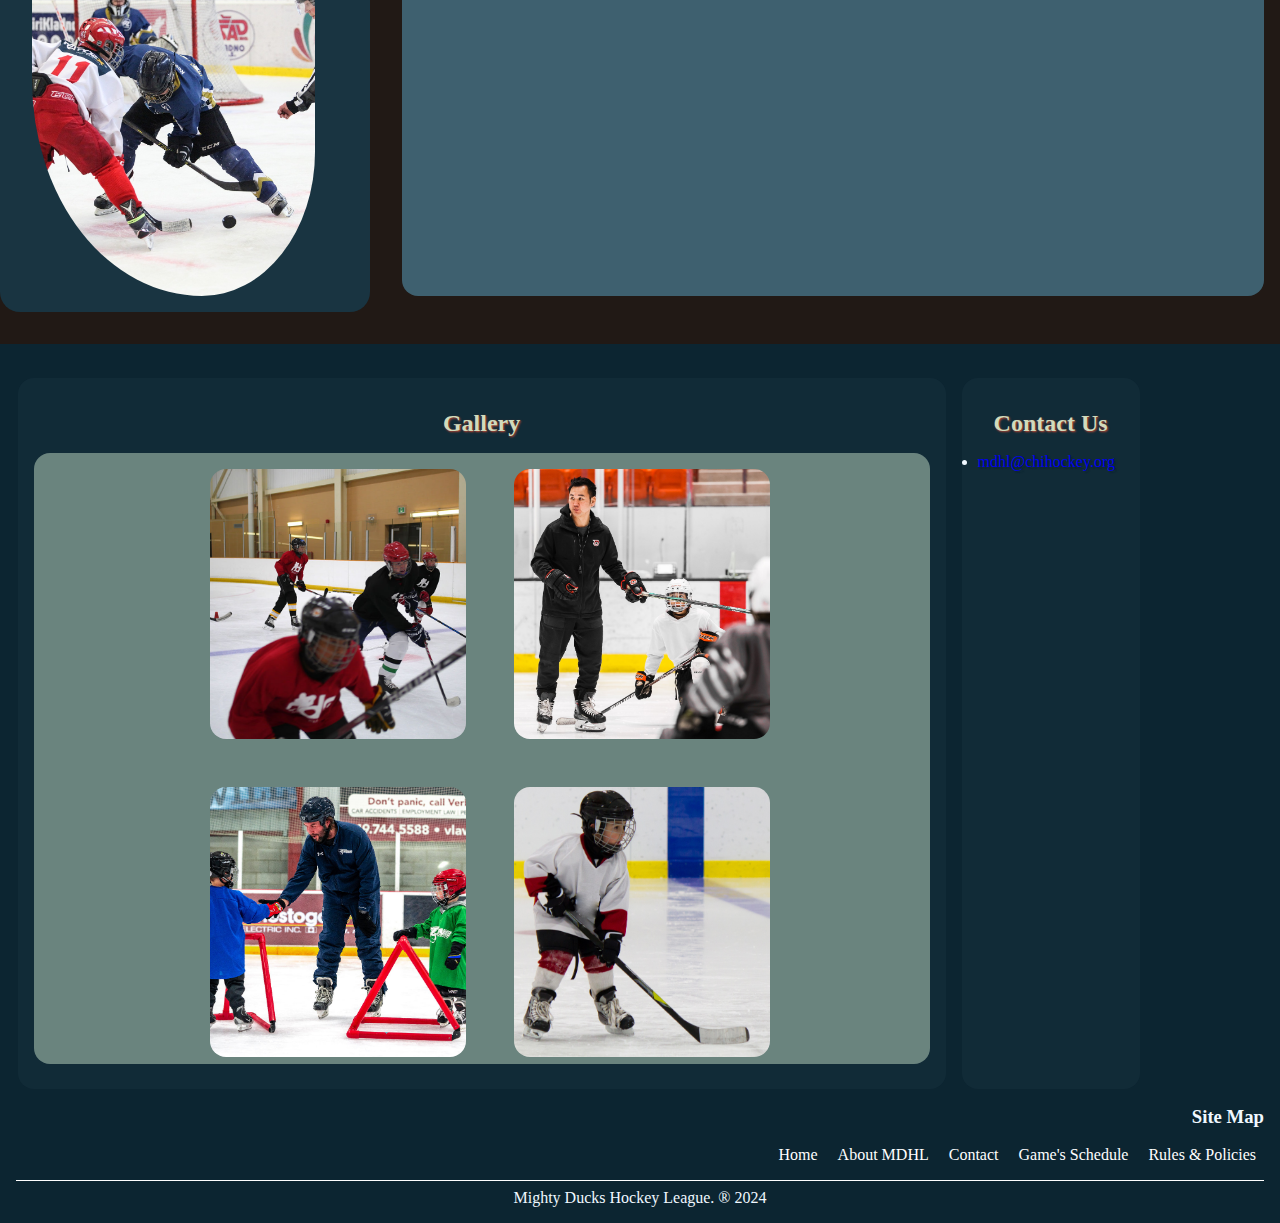
<file: Sprint3/Entregable3/vistashtml/contact.html>
<!DOCTYPE html>
<html lang="en">

<head>
    <meta charset="UTF-8">
    <meta name="viewport" content="width=device-width, initial-scale=1.0">
    <title>Contact</title>
    <link rel="shortcut icon" href="../assets/LogoMightyducks-01.png" type="image/x-icon">
    <link rel="stylesheet" href="../diseño.css">
</head>

<body>
    <header>
        <section id="tophead">
            <h1>Mighty Ducks Hockey League</h1>
            <img src="../assets/LogoMightyducks-01.png" title="Logo" alt="Logotipo de la compañia" class="logo">
            <nav>
                <a href="../index.html">Home</a>
                <a href="../vistashtml/about.html">About MDHL</a>
                <a href="#">Contact</a>
                <a href="../vistashtml/gameinfo.html">Game's Schedule</a>
                <a href="../vistashtml/rules.html">Rules & Policies</a>
            </nav>
        </section>
    </header>

    <div>
        <h2>Contact</h2>
    </div>
    <main>
        <aside>
            <img src="../assets/LogoMightyducks-01.png" title="Logo" alt="Logotipo de la compañia" class="logo">
            <img src="../assets/hockey1.jpg" title="Imagen 1"
                alt="Fotografia de un niño sonriente en indumentaria de hockey, sosteniendo su casco" class="foto">
            <img src="../assets/design1_image1.jpg" title="imagen 4"
                alt="Fotografia dedos jugadores infantiles de equipos opuestos enfrentandose frente a un arbitro"
                class="foto">
        </aside>
        <section id="principal">
            <h2 class="empty">Contact us</h2>
            <article>
                <h3>Contact us</h3>
                <p>Please email us at <a class="mailto" href="mailto:mdhl@chihockey.org">mdhl@chihockey.org.</a>We'll
                    reply to your email as soon as we can.</p>
            </article>
        </section>
    </main>

    <footer>
        <section>
            <h2 class="empty">Footer</h2>
            <article>
                <h4>Gallery</h4>
                <div id="galeria">
                    <img src="../assets/hockey4.jpg" title="hockey4" alt="Fotografia de partido de hockey infantil">
                    <img src="../assets/hockey5.jpg" title="hockey5"
                        alt="Fotografia de entrenador impartiendo clase de hockey">
                    <img src="../assets/hockey6.jpg" title="hockey6"
                        alt="Fotografia de entrenador de hockey ayudando un estudainte a mantener el equilibrio">
                    <img src="../assets/hockey7.jpg" title="hockey7"
                        alt="Fotografia de jugador de hockey infantil sosteniendo baston de hockey">
                </div>
            </article>
            <article>
                <h4>Contact Us</h4>
                <ul>
                    <li><a class="mailto" href="mailto:mdhl@chihockey.org">mdhl@chihockey.org</a></li>
                </ul>
            </article>
        </section>
        <h3>Site Map</h3>
        <nav id="navfooter"> <a href="../index.html">Home</a>
            <a href="../vistasHTML/about.html">About MDHL</a>
            <a href="#">Contact</a>
            <a href="../vistasHTML/gameinfo.html">Game's Schedule</a>
            <a href="../vistasHTML/rules.html">Rules & Policies</a>
        </nav>
        <p>Mighty Ducks Hockey League. &reg; 2024</p>
    </footer>
</body>

</html>
</file>
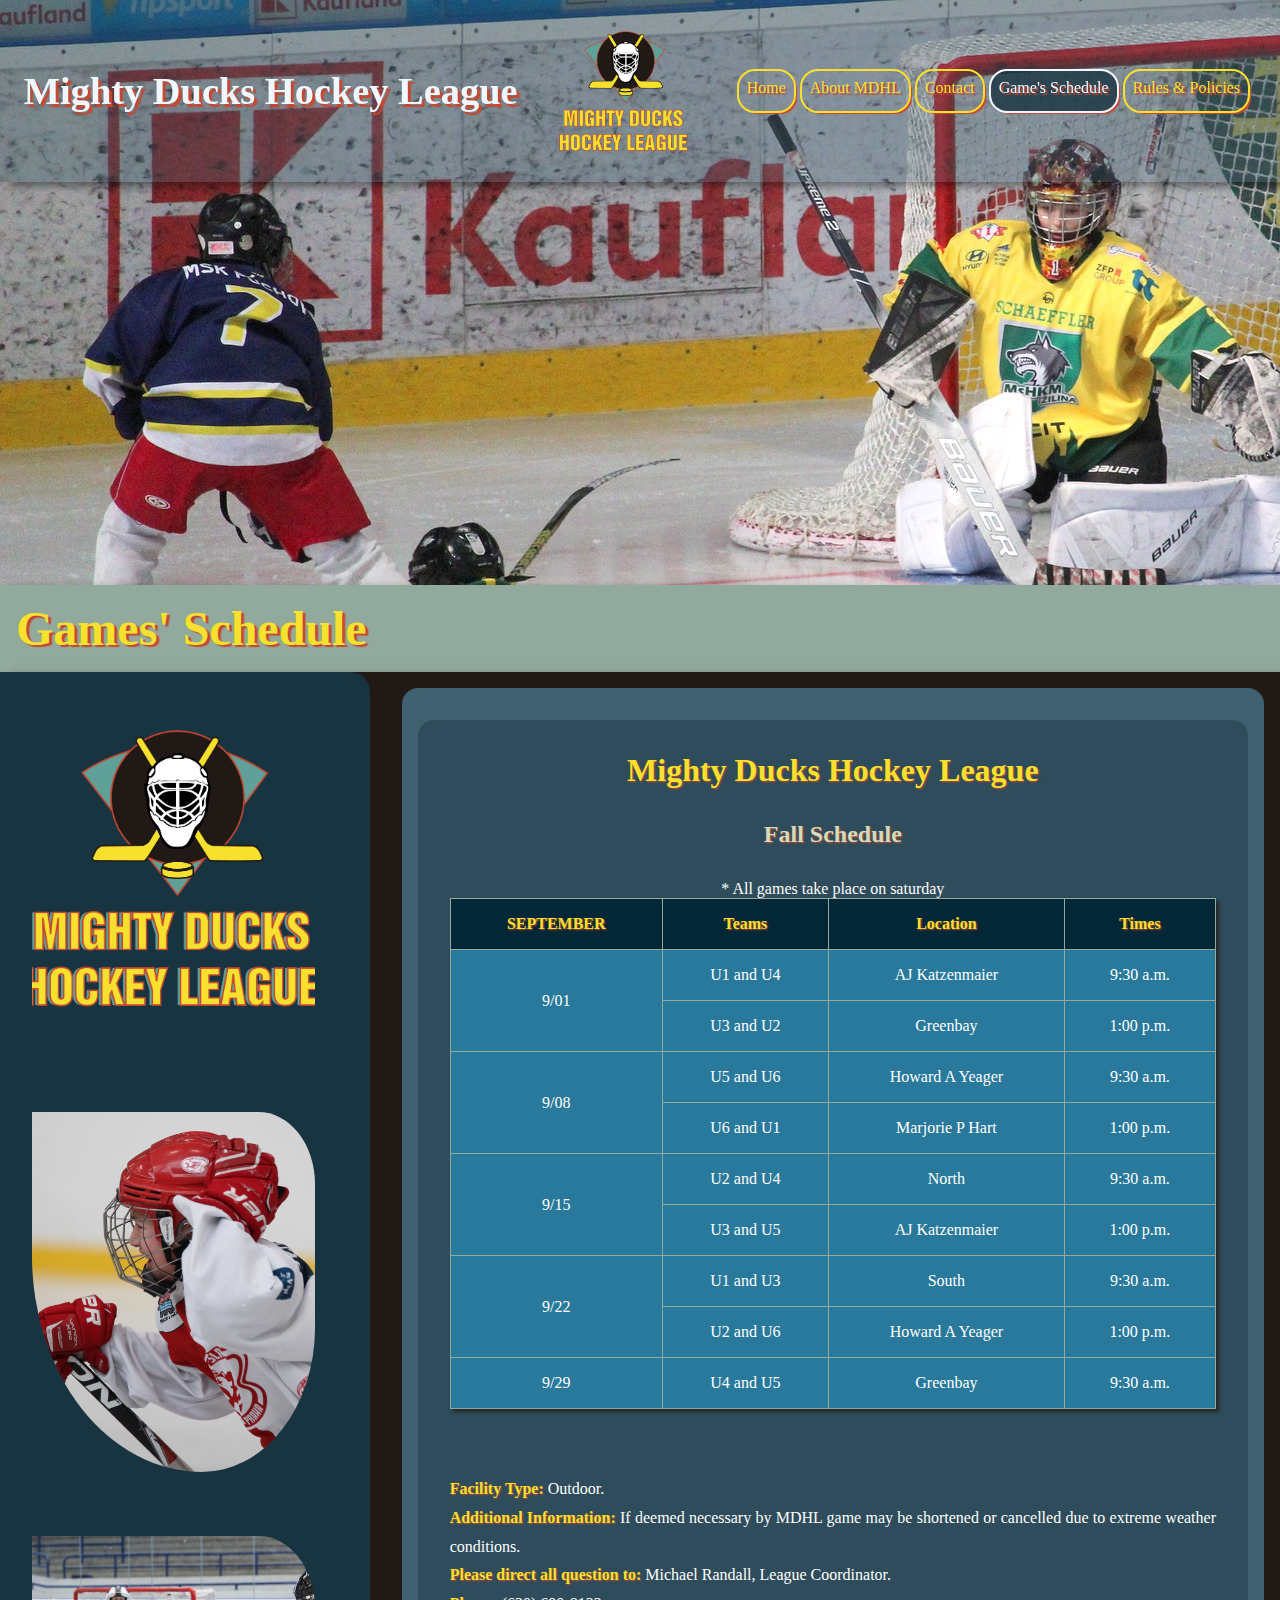
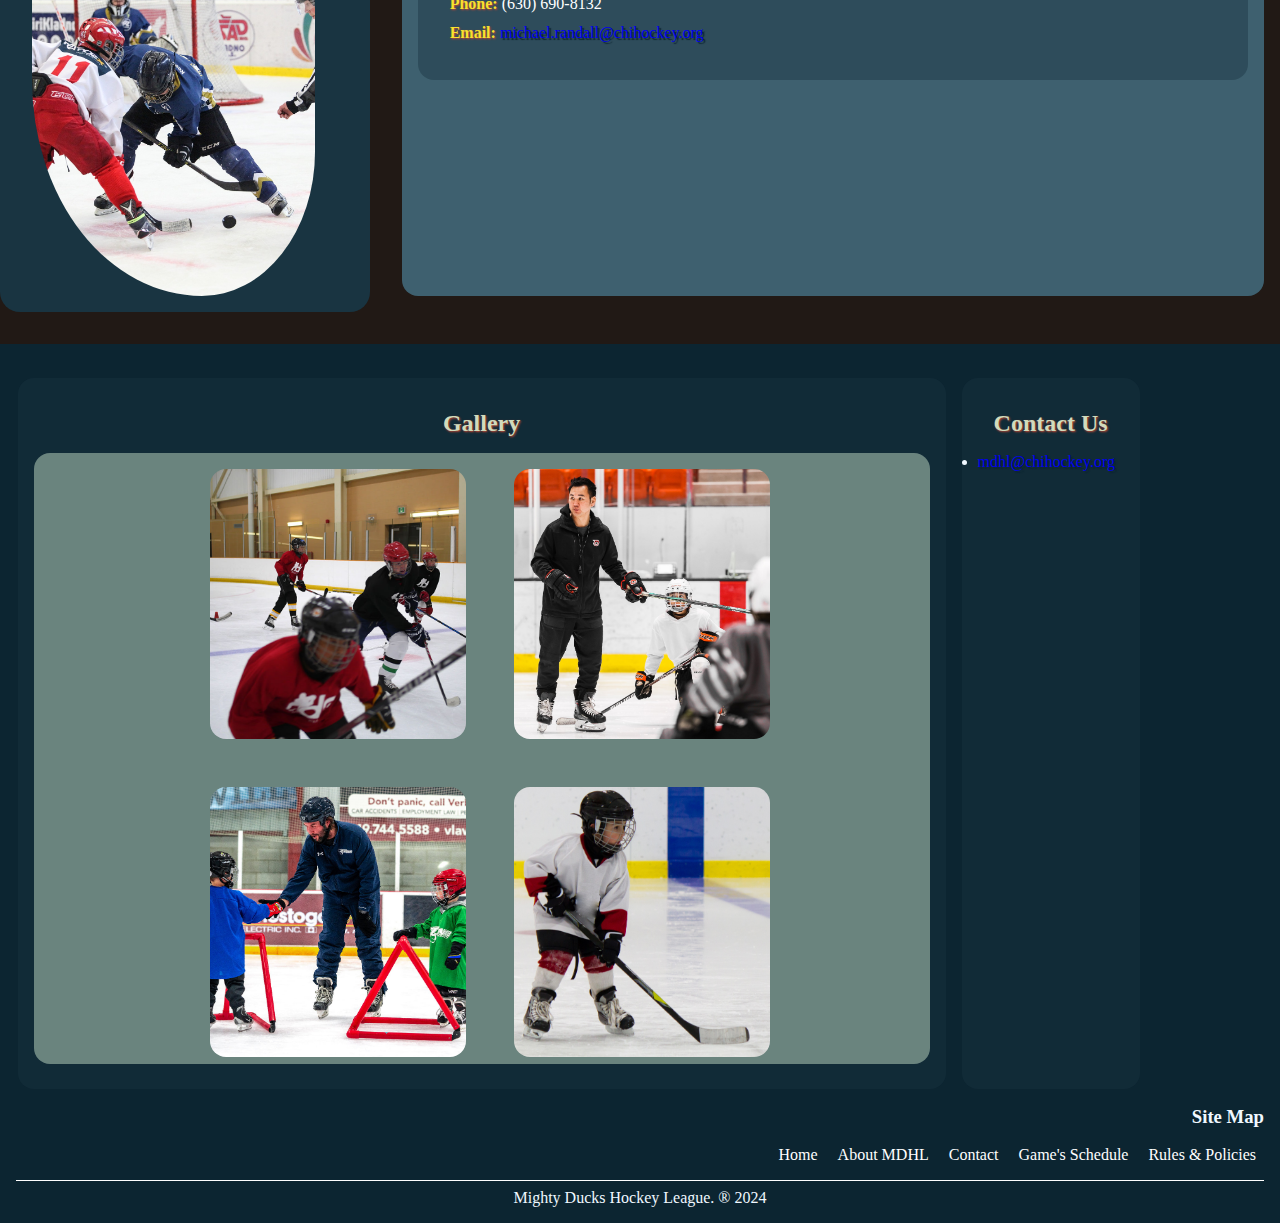
<file: Sprint3/Entregable3/vistashtml/gameinfo.html>
<!DOCTYPE html>
<html lang="en">

<head>
    <meta charset="UTF-8">
    <meta name="viewport" content="width=device-width, initial-scale=1.0">
    <title>Games' Schedule</title>
    <link rel="shortcut icon" href="../assets/LogoMightyducks-01.png" type="image/x-icon">
    <link rel="stylesheet" href="../diseño.css">
</head>

<body>
    <header>
        <section id="tophead">
            <h1>Mighty Ducks Hockey League</h1>
            <img src="../assets/LogoMightyducks-01.png" title="Logo" alt="Logotipo de la compañia" class="logo">
            <nav>
                <a href="../index.html">Home</a>
                <a href="../vistasHTML/about.html">About MDHL</a>
                <a href="../vistashtml/contact.html">Contact</a>
                <a href="#">Game's Schedule</a>
                <a href="../vistashtml/rules.html">Rules & Policies</a>
            </nav>
        </section>
    </header>

    <div>
        <h2>Games' Schedule</h2>
    </div>
    <main>
        <aside>
            <img src="../assets/LogoMightyducks-01.png" title="Logo" alt="Logotipo de la compañia" class="logo">
            <img src="../assets/hockey1.jpg" title="Imagen 1"
                alt="Fotografia de un niño sonriente en indumentaria de hockey, sosteniendo su casco" class="foto">
            <img src="../assets/design1_image1.jpg" title="imagen 4"
                alt="Fotografia dedos jugadores infantiles de equipos opuestos enfrentandose frente a un arbitro"
                class="foto">
        </aside>
        <section id="principal">
            <h2 class="empty">Game info</h2>
            <article id="arttable">
                <h3 id="tmain">Mighty Ducks Hockey League</h3>
                <h4>Fall Schedule</h4>
                <link rel="stylesheet" href="../tablas.css">
                <table>
                    <caption>* All games take place on saturday</caption>
                    <thead>
                        <tr>
                            <th>SEPTEMBER</th>
                            <th>Teams</th>
                            <th>Location</th>
                            <th>Times</th>
                        </tr>
                    </thead>
                    <tbody>
                        <tr>
                            <td rowspan="2">9/01</td>
                            <td>U1 and U4</td>
                            <td>AJ Katzenmaier</td>
                            <td>9:30 a.m.</td>
                        </tr>
                        <tr>
                            <td>U3 and U2</td>
                            <td>Greenbay</td>
                            <td>1:00 p.m.</td>
                        </tr>
                        <tr>
                            <td rowspan="2">9/08</td>
                            <td>U5 and U6</td>
                            <td>Howard A Yeager</td>
                            <td>9:30 a.m.</td>
                        </tr>
                        <tr>
                            <td>U6 and U1</td>
                            <td>Marjorie P Hart</td>
                            <td>1:00 p.m.</td>
                        </tr>
                        <tr>
                            <td rowspan="2">9/15</td>
                            <td>U2 and U4</td>
                            <td>North</td>
                            <td>9:30 a.m.</td>
                        </tr>
                        <tr>
                            <td>U3 and U5</td>
                            <td>AJ Katzenmaier</td>
                            <td>1:00 p.m.</td>
                        </tr>
                        <tr>
                            <td rowspan="2">9/22</td>
                            <td>U1 and U3</td>
                            <td>South</td>
                            <td>9:30 a.m.</td>
                        </tr>
                        <tr>
                            <td>U2 and U6</td>
                            <td>Howard A Yeager</td>
                            <td>1:00 p.m.</td>
                        </tr>
                        <tr>
                            <td>9/29</td>
                            <td>U4 and U5</td>
                            <td>Greenbay</td>
                            <td>9:30 a.m.</td>
                        </tr>
                    </tbody>
                </table>
                <br>
                <div id="gamesinfo">
                    <p><strong>Facility Type:</strong> Outdoor.</p>
                    <p><strong>Additional Information: </strong>If deemed necessary by MDHL game may be shortened or
                        cancelled
                        due to extreme weather conditions.</p>
                    <p><strong>Please direct all question to: </strong>Michael Randall, League Coordinator.</p>
                    <p><strong>Phone: </strong>(630) 690-8132 </p>
                    <p> <strong>Email: </strong> <a class="mailto"
                            href="mailto:michael.randall@chihockey.org">michael.randall@chihockey.org</a>
                    </p>
                </div>
            </article>
        </section>
    </main>
    <footer>
        <section>
            <h2 class="empty">Footer</h2>
            <article>
                <h4>Gallery</h4>
                <div id="galeria">
                    <img src="../assets/hockey4.jpg" title="hockey4" alt="Fotografia de partido de hockey infantil">
                    <img src="../assets/hockey5.jpg" title="hockey5"
                        alt="Fotografia de entrenador impartiendo clase de hockey">
                    <img src="../assets/hockey6.jpg" title="hockey6"
                        alt="Fotografia de entrenador de hockey ayudando un estudainte a mantener el equilibrio">
                    <img src="../assets/hockey7.jpg" title="hockey7"
                        alt="Fotografia de jugador de hockey infantil sosteniendo baston de hockey">
                </div>
            </article>
            <article>
                <h4>Contact Us</h4>
                <ul>
                    <li><a class="mailto" href="mailto:mdhl@chihockey.org">mdhl@chihockey.org</a></li>
                </ul>
            </article>
        </section>
        <h3>Site Map</h3>
        <nav id="navfooter"> <a href="../index.html">Home</a>
            <a href="../vistasHTML/about.html">About MDHL</a>
            <a href="../vistashtml/contact.html">Contact</a>
            <a href="#">Game's Schedule</a>
            <a href="../vistashtml/rules.html">Rules & Policies</a>
        </nav>
        <p>Mighty Ducks Hockey League. &reg; 2024</p>
    </footer>
</body>

</html>
</file>
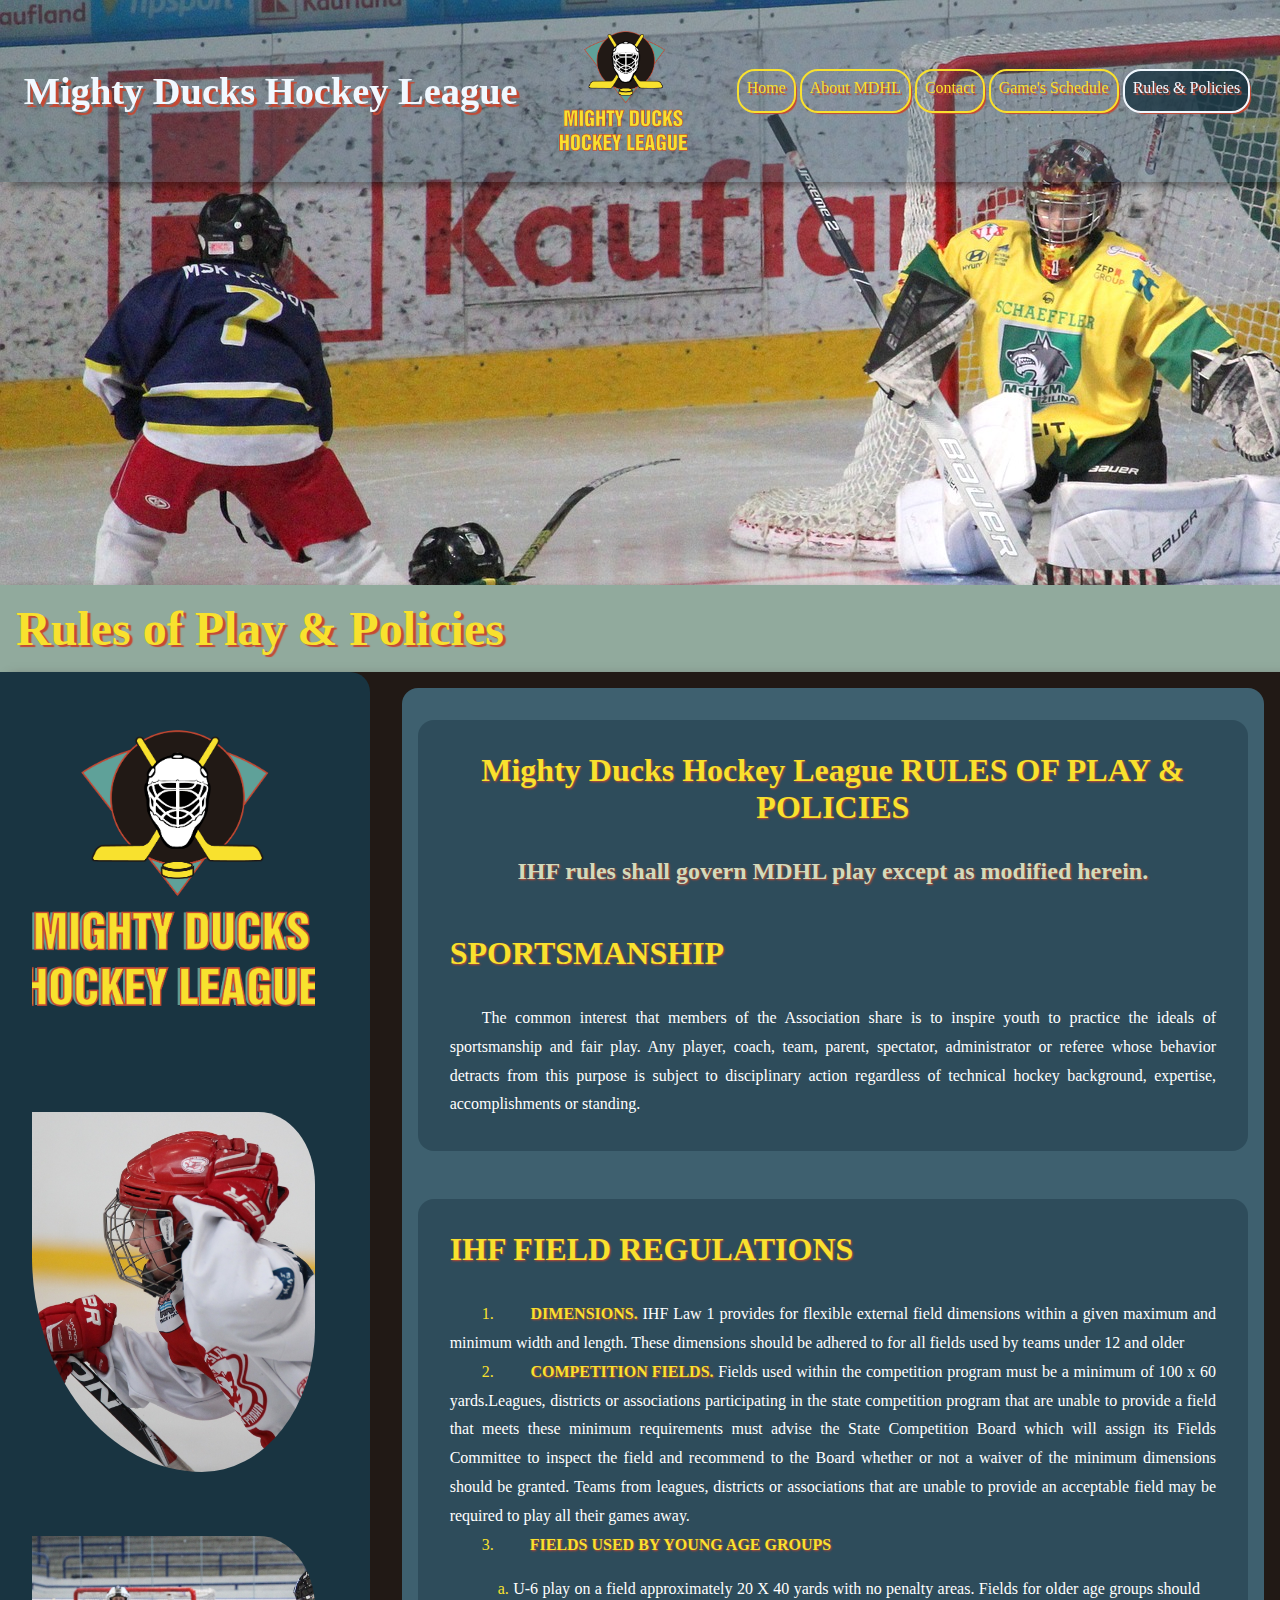
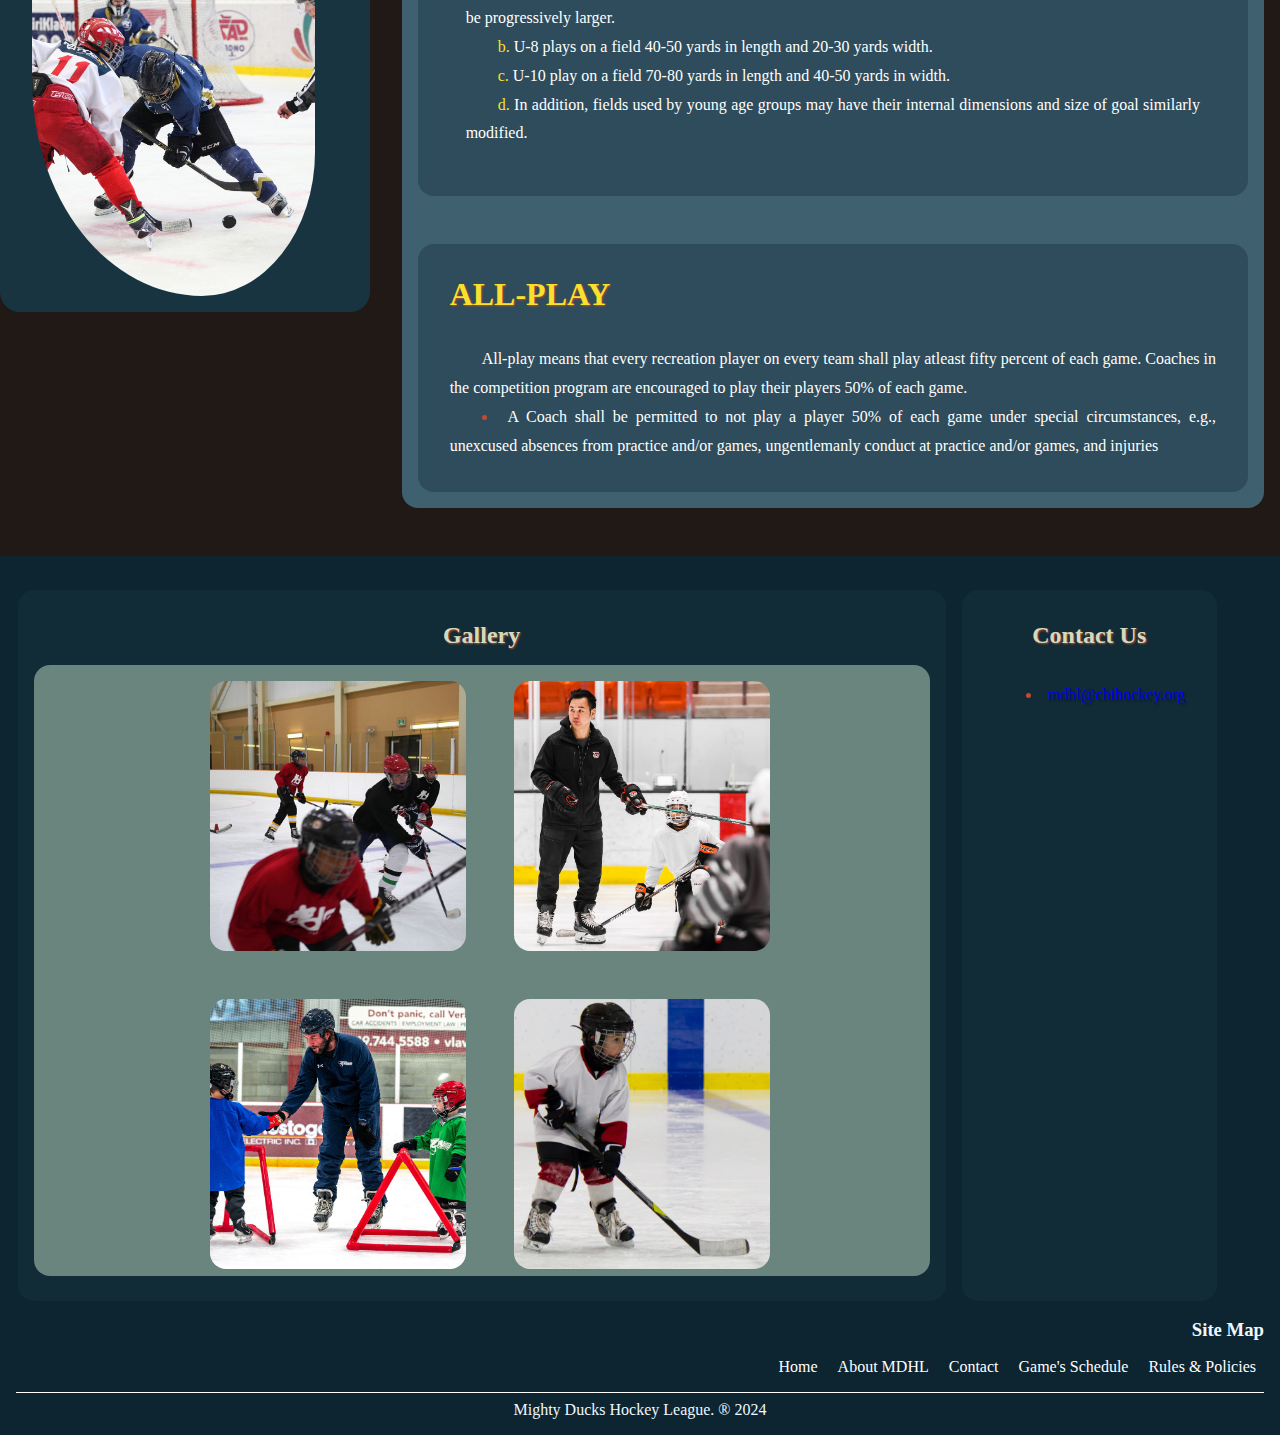
<file: Sprint3/Entregable3/vistashtml/rules.html>
<!DOCTYPE html>
<html lang="en">

<head>
    <meta charset="UTF-8">
    <meta name="viewport" content="width=device-width, initial-scale=1.0">
    <title>Rules&Policies</title>
    <link rel="shortcut icon" href="../assets/LogoMightyducks-01.png" type="image/x-icon">
    <link rel="stylesheet" href="../diseño.css">
</head>

<body>
    <header>
        <section id="tophead">
            <h1>Mighty Ducks Hockey League</h1>
            <img src="../assets/LogoMightyducks-01.png" title="Logo" alt="Logotipo de la compañia" class="logo">
            <nav>
                <a href="../index.html">Home</a>
                <a href="../vistasHTML/about.html">About MDHL</a>
                <a href="../vistashtml/contact.html">Contact</a>
                <a href="../vistashtml/gameinfo.html">Game's Schedule</a>
                <a href="#">Rules & Policies</a>
            </nav>
        </section>
    </header>

    <div>
        <h2> Rules of Play & Policies</h2>
    </div>
    <main>
        <aside>
            <img src="../assets/LogoMightyducks-01.png" title="Logo" alt="Logotipo de la compañia" class="logo">
            <img src="../assets/hockey1.jpg" title="Imagen 1"
                alt="Fotografia de un niño sonriente en indumentaria de hockey, sosteniendo su casco" class="foto">
            <img src="../assets/design1_image1.jpg" title="imagen 4"
                alt="Fotografia dedos jugadores infantiles de equipos opuestos enfrentandose frente a un arbitro"
                class="foto">
        </aside>

        <section id="principal">
            <link rel="stylesheet" href="../listas.css">
            <h2 class="empty">Rules</h2>
            <article>
                <h3 id="tmain">Mighty Ducks Hockey League
                    RULES OF PLAY & POLICIES</h3>
                <h4>IHF rules shall govern MDHL play except as modified herein. </h4>
                <br>
                <h3>SPORTSMANSHIP </h3>
                <p>The common interest that members of the Association share is to inspire
                    youth to practice the ideals of sportsmanship and fair play. Any player, coach,
                    team, parent, spectator, administrator or referee whose behavior detracts from
                    this purpose is subject to disciplinary action regardless of technical hockey
                    background, expertise, accomplishments or standing.</p>
            </article>
            <article>
                <h3>IHF FIELD REGULATIONS</h3>

                <ol>
                    <li>
                        <h5>
                            DIMENSIONS.</h5> IHF Law 1 provides for flexible external field dimensions
                        within
                        a given maximum and minimum width and length. These dimensions should be
                        adhered to for all fields used by teams under 12 and older
                    </li>
                    <li>
                        <h5>COMPETITION FIELDS.</h5> Fields used within the competition program must be
                        a minimum of 100 x 60 yards.Leagues, districts or associations participating in
                        the state competition program that are unable to provide a field that meets these
                        minimum requirements must advise the State Competition Board which will
                        assign its Fields Committee to inspect the field and recommend to the Board
                        whether or not a waiver of the minimum dimensions should be granted. Teams
                        from leagues, districts or associations that are unable to provide an acceptable
                        field may be required to play all their games away.
                    </li>
                    <li>
                        <h5>FIELDS USED BY YOUNG AGE GROUPS</h5>
                        <ol id="alfab">
                            <li>U-6 play on a field approximately 20 X 40 yards with no penalty areas. Fields
                                for older age groups should be progressively larger.</li>
                            <li>U-8 plays on a field 40-50 yards in length and 20-30 yards width.</li>
                            <li>U-10 play on a field 70-80 yards in length and 40-50 yards in width.</li>
                            <li>In addition, fields used by young age groups may have their internal
                                dimensions and size of goal similarly modified.</li>
                        </ol>
                    </li>
                </ol>
            </article>
            <article>
                <h3>ALL-PLAY</h3>
                <ul>
                    <li id="li1">All-play means that every recreation player on every team shall play atleast
                        fifty percent of each game. Coaches in the competition program are encouraged
                        to play their players 50% of each game. </li>
                    <li>A Coach shall be permitted to not play a player 50% of each game
                        under special circumstances, e.g., unexcused absences from practice
                        and/or games, ungentlemanly conduct at practice and/or games, and
                        injuries</li>
                </ul>
            </article>
        </section>
    </main>

    <footer>
        <section>
            <h2 class="empty">Footer</h2>
            <article>
                <h4>Gallery</h4>
                <div id="galeria">
                    <img src="../assets/hockey4.jpg" title="hockey4" alt="Fotografia de partido de hockey infantil">
                    <img src="../assets/hockey5.jpg" title="hockey5"
                        alt="Fotografia de entrenador impartiendo clase de hockey">
                    <img src="../assets/hockey6.jpg" title="hockey6"
                        alt="Fotografia de entrenador de hockey ayudando un estudainte a mantener el equilibrio">
                    <img src="../assets/hockey7.jpg" title="hockey7"
                        alt="Fotografia de jugador de hockey infantil sosteniendo baston de hockey">
                </div>
            </article>
            <article>
                <h4>Contact Us</h4>
                <ul>
                    <li><a class="mailto" href="mailto:mdhl@chihockey.org">mdhl@chihockey.org</a></li>
                </ul>
            </article>
        </section>
        <h3>Site Map</h3>
        <nav id="navfooter">
            <a href="../index.html">Home</a>
            <a href="../vistasHTML/about.html">About MDHL</a>
            <a href="../vistashtml/contact.html">Contact</a>
            <a href="../vistashtml/gameinfo.html">Game's Schedule</a>
            <a href="#">Rules & Policies</a>
        </nav>
        <p>Mighty Ducks Hockey League. &reg; 2024</p>
    </footer>
</body>

</html>
</file>
<file: Andresp/estilos.css>
:root {
    --azulpag: #3F51B5;
    --grispag: rgb(197, 195, 230);
}

* {
    padding: 0;
    margin: 0;
    box-sizing: border-box;
    text-decoration: none;
    /* outline: solid 1px green; */
}

header {
    width: 100vw;
    display: flex;
    flex-direction: column;
    justify-content: flex-start;
    align-items: center;
    min-height: 40vh;
    outline: var(--grispag);
}

.headsect {
    display: flex;
    flex-direction: row;
    justify-content: space-between;
    align-content: flex-start;
    width: 100vw;
    height: 24vh;
    gap: 1rem;padding-left: 1rem;padding-right: 1rem;
}

.headsect img {
    height: 100%;
    width: 20%;
    display: flex;
    align-content: center;
    justify-content: center;object-fit: 100%;
}

.headtitlemain {
    vertical-align: middle;
    display: flex;
    vertical-align: middle;
    justify-content: center;
    text-align: center;
    margin-top: 4rem;
    font-size: 3rem;
    text-shadow: 1px 3px 10px grey;
}

.headtitlemain,
.maintitle1,
.cardtitle,
.sect2title {
    display: flex;
    align-content: center;
    justify-content: center;
    text-align: center;
    vertical-align: middle;
}

.navcontain {
    width: 100vw;
    height: 100%;
    display: flex;
    flex-direction: row;
    justify-content: center;
    align-content: center;
    outline: solid 2px var(--azulpag);
}

.headnav {
    display: flex;
    flex-direction: row;
    align-content: center;
    justify-content: center;
    gap: 1rem;
    padding: 1rem;
}

.heada {
    border-radius: 0.3rem;
    box-shadow: 5px 5px 10px var(--azulpag);
    display: flex;
    width: fit-content;
    height: 2.5rem;
    color: black;
    padding: 0.5rem;
    text-align: center;
    align-content: center;
    justify-content: center;
}

main {
    min-height: 50vh;
    width: 100vw;
    background-image: url(./Imagenes/fondo.webp);
    background-size: cover;
    background-repeat: no-repeat;
    background-position: bottom;
    display: flex;
    flex-direction: column;
    align-content: center;
    justify-content: space-between;
}

.mainsect1 {
    display: flex;
    justify-content: center;
    align-content: center;
    flex-direction: column;
    width: 100%;
}

.cardcontainer {
    display: flex;
    flex-direction: column;
    flex-wrap: wrap;
    gap: 1rem;
    padding: 1rem;
    align-content: center;
    justify-content: center;
    padding: 1rem;
}

.card {
    display: flex;
    flex-direction: column;
    align-items: center;
    justify-content: center;
    outline: solid 1px black;
    background-color: var(--grispag);
    width: 60vw;
}

.cardimg {
    width: 100%;
    height: 30vh;
    display: flex;
    justify-content: flex-start;
    align-items: flex-start;
    flex-direction: row;
    vertical-align: top;
}

.cardtitle {
    display: flex;
    justify-content: center;
    align-items: center;
    text-align: center;
}

.mainsect2 {
    display: flex;
    flex-direction: column;
    gap: 1rem;
    text-align: center;
    align-content: center;
    justify-content: center;
    width: 100vw;
    padding: 1rem;
}

.sect2div {
    display: flex;
    flex-direction: row;
    gap: 0.5rem;
    width: 90vw;
    align-content: center;
    justify-content: center;
    padding: 0.5rem;
}

.mainlartlist,
.mainarttable {
    padding: 1rem;
    background-color: var(--grispag);
    outline: solid 1px black;
}

.mainlartlist {
    display: flex;
    justify-content: center;
    align-content: center;
}

.mainlist {
    display: flex;
    justify-content: center;
    align-content: center;
    flex-direction: column;
}

.mainarttable {
    width: 45vw;
}

.maintable{background-color: white;}
.maintable tr,
th,
td {
    outline: solid 0.5px black;padding-left: 0.2rem;padding-right: 0.2rem;
}

.mainlartlist ul {
    list-style-position: inside;
    text-align: start;
}

.empty{display: none;}

footer{min-height: 10vh;background-color: black;color: white;display: flex;justify-content: space-around;align-items: center;padding: 1rem;gap: 0.8rem;}

footer fieldset{padding:0.5rem;}

@media screen and (min-device-width:1000px) {
    .cardcontainer {
        /* background-color: blueviolet; */
        flex-wrap: nowrap;
        flex-direction: row
    }

    .card {

        width: 20vw;
    }

    .cardimg {
        width: 100%;
        height: 30vh;
    }

    .sect2div {
        gap: 2rem
    }

    .mainarttable {
        width: fit-content;
    }

    footer fieldset{padding:1rem;}
    main{background-size: cover;background-position: center;}

    .headnav{gap:8rem}

}

@media screen and (min-device-width:600px) and (max-device-width:999px) {
    .cardcontainer {
        /* background-color: blue; */
        flex-wrap: nowrap;
        flex-direction: row
    }
    .mainarttable {
        width: fit-content;
    }
    .headnav{gap:5rem}

}
</file>
<file: Sprint4/diseño.css>
:root {
    --azuloscuro1: #193441;
    --azulmedio1: #3E606F;
    --azuloscuro2: #0c2531;
    --azulclaro: #91AA9D;
    --gris1: #D1DBBD;
    --rojologo: #C64832;
    --cafelogo: #211915;
    --amarillologo: #F8E12E;
}

* {
    font-family: rubik;
    margin: 0;
    padding: 0;
    box-sizing: border-box;
    /* outline: solid 1px red; */
    text-decoration: none;
}

header {
    display: flex;
    min-height: 15vh;
    background-color: #193441;
    box-shadow: 10px 5px 10px rgba(85, 64, 64, 0.87);
    align-items: center;
    gap: 3rem;
    flex-wrap: wrap;
    margin-top: 0;
    margin-left: 0;
    padding-bottom: 65vh;
    background-image: url(./assets/design1_image2.jpg);
    object-fit: cover;
}


#tophead img {
    justify-self: flex-start;
    align-self: flex-start;
    height: 150px;
    width: 150px;
    object-fit: cover;
}

header h1 {
    color: aliceblue;
    font-size: 2.0rem;
    text-shadow: 3px 3px 1px var(--rojologo);
    white-space: nowrap;
}

header nav {

    display: flex;
    flex-wrap: nowrap;
    justify-self: end;
    gap: 0.5rem;
    padding: 0.5rem;
    height: 180px;
    align-items: center;
    align-content: flex-start;
    text-align: center;
}


nav>a {
    display: flex;
    flex-wrap: nowrap;
    justify-content: space-around;
    flex-grow: 1;
    gap: 1rem;
    align-items: center;
    align-content: center;
    padding: 0.5rem;
    font-size: 1rem;
    background-color: transparent;
    color: var(--amarillologo);
    text-shadow: 2px 2px 1px var(--rojologo);
    height: 30%;
    text-align: center;
    justify-content: top;
    vertical-align: center;
    outline: solid var(--amarillologo) 2px;
    box-shadow: 3px 3px 1px var(--rojologo);
    border-radius: 1rem;

}

nav>a:hover {
    color: var(--rojologo);
    box-shadow: 10px 5px 10px rgba(0, 0, 0, 0.5);
    background-color: #5f9fa17a;
    border-radius: 1rem;
    text-shadow: 2px 2px 1px var(--amarillologo);
    outline: solid var(--rojologo) 2px;
    position: relative;
    transition: margin-right 4s ease-in-out;
}


nav>a[href="#"] {
    background-color: #193441ce;
    color: aliceblue;
    position: relative;
    outline: solid aliceblue 2px;
}

nav>a[href="#"]:hover {
    color: var(--rojologo);
    outline: solid var(--rojologo) 2px;
    box-shadow: 10px 5px 10px rgba(0, 0, 0, 0.5);
}

#tophead {
    align-items: center;
    display: flex;
    width: 100%;
    padding: 1rem;
    margin: 0;
    background-color: #3e606f56;
    justify-content: space-around;
    gap: 1rem;
    position: fixed;
    top: 0;
    box-shadow: 10px 5px 7px rgba(0, 0, 0, 0.37);
}

main {
    display: flex;
    min-height: 80vh;
    box-shadow: 10px 5px 10px rgba(85, 64, 64, 0.87);
    background-color: var(--cafelogo);
    width: 100%;
    min-height: 90vh;
    gap: 1rem;
    padding-bottom: 2rem;
}

body>div {
    background-color: var(--azulclaro);
    min-height: 5vh;
    color: var(--amarillologo);
    padding: 1rem;
    font-size: 2rem;
    text-shadow: 3px 2px 1px var(--rojologo);
    box-shadow: 10px 5px 10px rgba(85, 64, 64, 0.87);

}

aside {
    width: 30%;
    display: flex;
    height: 100%;
    background-color: var(--azuloscuro1);
    align-items: top;
    justify-content: center;
    border-radius: 0px 20px 20px 20px;
    flex-direction: column;
    flex-wrap: wrap;
    padding-inline-start: 1rem;
    gap: 2rem;
}

aside img {
    justify-content: space-evenly;
    margin: 1rem
}

.foto {
    width: 80%;
    height: 40vh;
    transition: scale 1s ease-out 0.5s;
    padding: 1 rem;
    border-radius: 0px 50% 100% 150%;
    object-fit: cover
}

.logo {
    width: 80%;
    height: 40vh;
    transition: scale 1s ease-out 0.5s;
    padding: 1 rem;
    object-fit: cover
}

aside>img:hover {
    transform: scale(1.2);
    ;
    margin-right: 10%;
    box-shadow: 5px 10px 5px var(--cafelogo);
}

.logo:hover {
    transform: none;
    box-shadow: none;
    border-radius: 0;
}


#principal {
    background-color: var(--azulmedio1);
    display: flex;
    flex-direction: column;
    justify-content: flex-start;
    border-radius: 1rem;
    margin: 1rem;
    width: 70%;
    gap: 2rem;
    padding: 1rem;
    flex-wrap: wrap;
}

aside, main,#principal,#divtitle{box-shadow:10px 5px 7px rgba(0, 0, 0, 0.37)}


article {
    margin-top: 1rem;
    border-radius: 1rem;
    background-color: #1934416e;
    padding: 1rem;
}


article>p {
    padding: 1rem;
    color: white;
    text-align: justify;
    text-indent: 2rem;
    font-size: 1rem;
    line-height: 1.8;
}


.mailto {
    color: var(--amarillologo);
    text-shadow: 2px 2px 1px var(--cafelogo)
}

.mailto:hover {
    color: #810606;
    text-shadow: 1px 1px 1px var(--cafelogo);
}


article h3 {
    color: var(--amarillologo);
    text-shadow: 1px 1px 2px var(--rojologo);
    justify-content: flex-start;
    align-items: center;
    text-align: initial;
    font-size: 2rem;
    padding: 1rem;
}

#tmain {
    color: var(--amarillologo);
    text-shadow: 1px 1px 2px var(--rojologo);
    justify-content: center;
    align-items: center;
    text-align: center;
    font-size: 2rem;
    padding: 1rem;
}

article h4 {
    color: var(--gris1);
    text-shadow: 1px 1px 2px var(--rojologo);
    justify-content: center;
    align-items: center;
    text-align: center;
    font-size: 1.5rem;
    padding: 1rem;
}

#divmap {
    display: flex;
    width: 100%;
    flex-direction: column;
    padding: 1rem;
}

#divmap section {
    display: flex;
    flex-direction: row;
    flex-wrap: wrap;
    padding: 1rem;
}

#divmap article {
    width: 30vw;
    height: 100%;
    display: block;
}

#divmap h5 {
    color: var(--rojologo);
    text-shadow: 1px 1px 0px #211915;
    font-size: 1.5rem;
    width: 100vw;
    text-indent: 1rem;
}

#divmap h5,
#divmap h4 {
    width: 100%;
}

#divmap p {
    width: 30%;
    height: 40vh;
    gap: 1rem;
    vertical-align: top;
    align-items: flex-start;
    justify-content: flex-start;
    display: flex;
    color: white;
    flex-direction: column;
    padding: 1rem;
}

#divmap a {
    width: 30vh;
    color: #810606;
    display: block;text-decoration: underline
}

#divmap a:hover {
    color: var(--amarillologo);
    text-decoration: underline;
}

strong {
    color: var(--amarillologo);
    text-shadow: 1px 1px 2px var(--rojologo);
}

.empty {
    display: none;
}

#arttable {
    display: inline-flex;
    flex-wrap: wrap;
    min-width: 60vw;
    justify-content: center;
    flex-direction: column;
}

#arttable table {
    align-items: center;
    justify-content: center;
    justify-self: center;
    margin: 1rem;
    text-align: center;
    margin-bottom: 2rem
}

#gamesinfo {
    padding: 1rem;
    color: white;
    text-align: justify;
    font-size: 1rem;
    line-height: 1.8;
}

#galeria {
    width: 70vw;
    display: flex;
    height: 90%;
    align-items: top;
    justify-content: center;
    text-align: center;
    vertical-align: middle;
    flex-direction: row;
    flex-wrap: wrap;
    border-radius: 1rem;
    background-color: #91aa9db2;
    gap: 0.2rem;
    padding: 1rem;
    justify-content: space-evenly;
    align-items: space-evenly; border-radius: 1rem;box-shadow:3px 3px 3px #0c2531c0;
}

#artgallery {
    padding-bottom: 2rem;
}

#galeria>img {
    width: 30%;
    height: 45%;
    padding: 0 rem;
    border-radius: 0rem;
    object-fit: cover;
    display: inline-block;
    flex-wrap: nowrap;
        border-radius: 1rem;box-shadow:3px 3px 3px #0c2531c0;object-fit: cover;
}

#galeria img:hover {
    transform: scale(1.1);
    box-shadow: 5px 10px 5px var(--cafelogo);
    transition: scale 1s ease-out 0.5s;
}

footer {
    color: aliceblue;
    width: 100%;
    display: inline-flex;
    background-color: var(--azuloscuro2);
    min-height: 10vh;
    box-sizing: border-box;
    margin: 0;
    border: 0;
    padding: 1rem;
    flex-direction: column;
    flex-wrap: wrap;
    gap: 1rem;
}

.footcontact {
    display: flex;
    height: 50vh;
    width: 23vw;
    align-content: center;
    align-items: center;
    flex-direction: column;
    gap: 1rem;
}

.footcontact img {
    padding-top: 4rem;
}

footer>section {
    padding: 0.1rem;
    gap: 1rem;
    display: flex;
}

footer article {
    display: inline-block;
    gap: 1rem;
    padding: 1rem;
    align-items: top;
}

footer>h3,
footer>nav {
    display: flex;
    justify-content: flex-end;
}

footer>p {
    text-align: center;
    border-top: solid 1px white;
    padding-top: 0.5rem;
}

#navfooter a {
    display: flex;
    background-color: transparent;
    outline: none;
    box-shadow: none;
    flex-grow: 0;
    color: white;
    text-shadow: none;
}

#footcontact li {
    list-style-position: inside;margin: 1rem;
    font-size: 1rem;
}

ul li::marker {
    color: var(--rojologo)
}
footer li {margin-bottom: 20px;}
</file>
<file: Sprint3/Entregable3/diseño.css>
:root {
    --azuloscuro1: #193441;
    --azulmedio1: #3E606F;
    --azuloscuro2: #0c2531;
    --azulclaro: #91AA9D;
    --gris1: #D1DBBD;
    --rojologo: #C64832;
    --cafelogo: #211915;
    --amarillologo: #F8E12E;
}

* {
    font-family: rubik;
    margin: 0;
    padding: 0;
    box-sizing: border-box;
    /* outline: solid 1px red; */
    text-decoration: none;
}

header {
    display: flex;
    min-height: 15vh;
    background-color: #193441;
    box-shadow: 10px 5px 10px rgba(85, 64, 64, 0.87);
    align-items: center;
    gap: 3rem;
    flex-wrap: wrap;
    margin-top: 0;
    margin-left: 0;
    padding-bottom: 65vh;
    background-image: url(./assets/design1_image2.jpg);
    object-fit: cover;
}


#tophead img {
    justify-self: flex-start;
    align-self: flex-start;
    height: 150px;
    width: 150px;
    object-fit: cover;
}

header h1 {
    color: aliceblue;
    font-size: 2.4rem;
    text-shadow: 3px 3px 1px var(--rojologo);
}

header nav {

    display: flex;
    flex-wrap: nowrap;
    justify-self: end;
    gap: 0.5rem;
    padding: 0.5rem;
    height: 150px;
    align-items: center;

}


nav>a {
    flex-wrap: nowrap;
    justify-content: space-evenly;
    flex-grow: 1;
    gap: 1rem;
    align-items: center;
    padding: 0.5rem;
    font-size: 1rem;
    background-color: none;
    color: var(--amarillologo);
    text-shadow: 2px 2px 1px var(--rojologo);
    height: 30%;
    text-align: center;
    vertical-align: middle;
    outline: solid var(--amarillologo) 2px;
    box-shadow: 3px 3px 1px var(--rojologo);
    border-radius: 1rem;

}

nav>a:hover {
    color: var(--rojologo);
    box-shadow: 10px 5px 10px rgba(0, 0, 0, 0.5);
    background-color: #5f9fa17a;
    border-radius: 1rem;
    text-shadow: 2px 2px 1px var(--amarillologo);
    outline: solid var(--rojologo) 2px;
    position: relative;
    transition: margin-right 4s ease-in-out;
}


nav>a[href="#"] {
    background-color: #193441ce;
    color: aliceblue;
    position: relative;
    outline: solid aliceblue 2px;
}

nav>a[href="#"]:hover {
    color: var(--rojologo);
    outline: solid var(--rojologo) 2px;
    box-shadow: 10px 5px 10px rgba(0, 0, 0, 0.5);
}

#tophead {
    align-items: center;
    display: flex;
    width: 100%;
    padding: 1rem;
    margin: 0;
    background-color: #3e606f56;
    justify-content: space-around;
    gap: 1rem;
    position: fixed;
    top: 0;
    box-shadow: 10px 5px 7px rgba(0, 0, 0, 0.37);
}

main {
    display: flex;
    min-height: 80vh;
    box-shadow: 10px 5px 10px rgba(85, 64, 64, 0.87);
    background-color: var(--cafelogo);
    width: 100%;
    min-height: 90vh;
    gap: 1rem;
    padding-bottom: 2rem;
}

body>div {
    background-color: var(--azulclaro);
    min-height: 5vh;
    color: var(--amarillologo);
    padding: 1rem;
    font-size: 2rem;
    text-shadow: 3px 2px 1px var(--rojologo);
    box-shadow: 10px 5px 10px rgba(85, 64, 64, 0.87);

}

aside {
    width: 30%;
    display: flex;
    height: 100%;
    background-color: var(--azuloscuro1);
    align-items: top;
    justify-content: center;
    border-radius: 0px 20px 20px 20px;
    flex-direction: column;
    flex-wrap: wrap;
    padding-inline-start: 1rem;
    gap: 2rem;
}

aside img {
    justify-content: space-evenly;
    margin: 1rem
}

.foto {
    width: 80%;
    height: 40vh;
    transition: scale 1s ease-out 0.5s;
    padding: 1 rem;
    border-radius: 0px 50% 100% 150%;
    object-fit: cover
}

.logo {
    width: 80%;
    height: 40vh;
    transition: scale 1s ease-out 0.5s;
    padding: 1 rem;
    object-fit: cover
}

aside>img:hover {
    transform: scale(1.2);
    ;
    margin-right: 10%;
    box-shadow: 5px 10px 5px var(--cafelogo);
}

.logo:hover {
    transform: none;
    box-shadow: none;
    border-radius: 0;
}


#principal {
    background-color: var(--azulmedio1);
    display: flex;
    flex-direction: column;
    justify-content: flex-start;
    border-radius: 1rem;
    margin: 1rem;
    width: 70%;
    gap: 2rem;
    padding: 1rem;
    flex-wrap: wrap;
}


article {
    margin-top: 1rem;
    border-radius: 1rem;
    background-color: #1934416e;
    padding: 1rem;
}


article>p {
    padding: 1rem;
    color: white;
    text-align: justify;
    text-indent: 2rem;
    font-size: 1rem;
    line-height: 1.8;
}


.mailto {
    text-shadow: 2px 2px 1px var(--azuloscuro2)
}

.mailto:hover {
    color: #810606;
    text-shadow: 1px 1px 1px var(--cafelogo);
}


article h3 {
    color: var(--amarillologo);
    text-shadow: 1px 1px 2px var(--rojologo);
    justify-content: flex-start;
    align-items: center;
    text-align: initial;
    font-size: 2rem;
    padding: 1rem;
}

#tmain {
    color: var(--amarillologo);
    text-shadow: 1px 1px 2px var(--rojologo);
    justify-content: center;
    align-items: center;
    text-align: center;
    font-size: 2rem;
    padding: 1rem;
}

article h4 {
    color: var(--gris1);
    text-shadow: 1px 1px 2px var(--rojologo);
    justify-content: center;
    align-items: center;
    text-align: center;
    font-size: 1.5rem;
    padding: 1rem;
}

strong {
    color: var(--amarillologo);
    text-shadow: 1px 1px 2px var(--rojologo)
}

.empty {
    display: none;
}

#arttable {
    display: inline-flex;
    flex-wrap: wrap;
    min-width: 60vw;
    justify-content: center;
    flex-direction: column;
}

#arttable table {
    align-items: center;
    justify-content: center;
    justify-self: center;
    margin: 1rem;
    text-align: center;
    margin-bottom: 2rem
}

#gamesinfo {
    padding: 1rem;
    color: white;
    text-align: justify;
    font-size: 1rem;
    line-height: 1.8;
}

#galeria {
    width: 70vw;
    display: flex;
    height: 90%;
    align-items: top;
    justify-content: center;
    text-align: center;
    vertical-align: middle;
    flex-direction: row;
    flex-wrap: wrap;
    padding-inline-start: 1rem;
    gap: 1rem;
    border-radius: 1rem;
    background-color: #91aa9db2;
}

#galeria>img {
    margin: 1rem;
    width: 20vw;
    height: 30vh;
    padding: 1 rem;
    border-radius: 1rem;
    object-fit: cover;
    display: inline-block;
    flex-wrap: nowrap;
}

#galeria img:hover {
    transform: scale(1.1);
    box-shadow: 5px 10px 5px var(--cafelogo);
    transition: scale 1s ease-out 0.5s;
}

footer {
    color: aliceblue;
    width: 100%;
    display: inline-flex;
    background-color: var(--azuloscuro2);
    min-height: 10vh;
    box-sizing: border-box;
    margin: 0;
    border: 0;
    padding: 1rem;
    flex-direction: column;
    flex-wrap: wrap;
    gap: 1rem;
}

.footcontact {
    display: block;
    height: 50vh;
    width: 23vw;
    align-content: center;
    align-items: center;
}

footer>section {
    padding: 0.1rem;
    gap: 1rem;
    display: flex;
}

footer article {
    display: inline-block;
    gap: 1rem;
    padding: 1rem;
    align-items: top;
}

footer>h3,
footer>nav {
    text-align: end;
}

footer>p {
    text-align: center;
    border-top: solid 1px white;
    padding-top: 0.5rem;
}

#navfooter a {
    background-color: transparent;
    outline: none;
    box-shadow: none;
    color: white;
    text-shadow: none;
}
</file>
<file: Sprint4/tablas.css>
:root {
    --azuloscuro1: #193441;
    --azulmedio1: #3E606F;
    --azuloscuro2: #0c2531;
    --azulclaro: #91AA9D;
    --gris1: #D1DBBD;
    --rojologo: #C64832;
    --cafelogo: #211915;
    --amarillologo: #F8E12E;
}

th,
tr,
td,
table,
tbody {
    border: 1px solid var(--azulclaro);
    padding: 1rem;
}


table {
    align-items: center;
    justify-content: center;
    flex-direction: center;
    vertical-align: middle;
    padding: 1rem;
    margin-bottom: 2rem;
    border-collapse: collapse;
    color: white;
    box-shadow: 3px 3px 3px #211915b7;
}

thead {
    background-color: #022736;
    color: var(--amarillologo);
    text-shadow: 1px 1px 2px var(--rojologo);
    font-size: 1rem;
}

tbody {
    background-color: #2981a7dc;
}
</file>
<file: Sprint4/form.css>
form {
    display: flex;
    flex-direction: column;
    gap: 1rem;
    border-radius: 1rem;
}

#fmain {
    background-color: rgba(240, 248, 255, 0.473);
}

fieldset {
    flex-direction: row;
    display: flex;
    text-align: left;
    gap: 0.5rem;
    width: 80h;
    padding: 1rem;
    border-radius: 1rem;
    background-color: #4b6d72b7;
    flex-wrap: wrap;
}

input,
label {
    gap: 1rem;
    padding: 0.25rem;
    justify-content: justify;
}

label {
    color: white;
}

form h2,
form h3 {
    text-align: left;
    width: 100%;
}

form h2 {
    color: var(--rojologo);
    text-shadow: 1px 1px 0px #211915;
    text-align: left;
}

input {
    color: black;
    border-radius: 0.5rem
}

form h3 {
    font-size: 1rem;
    color: var(--gris1);
    text-shadow: 2px 2px 0px #C64832;
    text-align: left;
}

#address {
    width: 550px
}

#city {
    width: 300px;
}

#birthdt {
    width: 170px
}

form p {
    color: var(--gris1);
    text-align: justify;
    padding: 1rem;font-style: italic;
}

form #button {
    width: 200px;
    display: flex;
    margin-left: 35%;
    padding: 0.5rem;
    
}
</file>
<file: Sprint4/listas.css>
:root {
    --amarillologo: #F8E12E;
    --rojologo: #C64832;
    --cafelogo: #211915;
}

dt {
    color: var(--amarillologo);
    text-shadow: 1px 1px 2px var(--rojologo);
    justify-content: flex-start;
    align-items: center;
    text-align: center;
    font-size: 1rem;
    padding: 1rem;
}

article dl,
article ol,
article ul {
    padding: 1rem;
    color: white;
    text-align: justify;
    text-indent: 2rem;
    font-size: 1rem;
    line-height: 1.8;
}

main section[href="strong"] {
    color: var(--amarillologo);
    text-shadow: 1px 1px 2px var(--rojologo);
    justify-content: flex-start;
    align-items: center;
    text-align: center;
    font-size: 1rem;
    padding: 1rem;
}

h5,
h4 {
    color: var(--amarillologo);
    text-shadow: 1px 1px 2px var(--rojologo);
    justify-content: flex-start;
    align-items: center;
    text-align: initial;
    font-size: 1rem;
    padding: 0rem;
}

#alfab {
    list-style-type: lower-latin;
}

ol li,
ul li {
    list-style-position: inside;
    margin: 0;
    padding: 0;
    color: white;
}

li h5 {
    display: inline-block;
    margin: 0;
    padding: 0;
    border: 0;
    width: fit-content;
}

ul li::marker {
    color: var(--rojologo)
}

ol li::marker {
    color: var(--amarillologo)
}

#li1 {
    list-style: none;
}
</file>
<file: Sprint3/Entregable3/tablas.css>
:root {
    --azuloscuro1: #193441;
    --azulmedio1: #3E606F;
    --azuloscuro2: #0c2531;
    --azulclaro: #91AA9D;
    --gris1: #D1DBBD;
    --rojologo: #C64832;
    --cafelogo: #211915;
    --amarillologo: #F8E12E;
}

th,
tr,
td,
table,
tbody {
    border: 1px solid var(--azulclaro);
    padding: 1rem;
}


table {
    align-items: center;
    justify-content: center;
    flex-direction: center;
    vertical-align: middle;
    padding: 1rem;
    margin-bottom: 2rem;
    border-collapse: collapse;
    color: white;
    box-shadow: 3px 3px 3px #211915b7;
}

thead {
    background-color: #022736;
    color: var(--amarillologo);
    text-shadow: 1px 1px 2px var(--rojologo);
    font-size: 1rem;
}

tbody {
    background-color: #2981a7dc;
}
</file>
<file: Sprint3/Entregable3/listas.css>
:root {
    --amarillologo: #F8E12E;
    --rojologo: #C64832;
    --cafelogo: #211915;
}

dt {
    color: var(--amarillologo);
    text-shadow: 1px 1px 2px var(--rojologo);
    justify-content: flex-start;
    align-items: center;
    text-align: center;
    font-size: 1rem;
    padding: 1rem;
}

article dl,
article ol,
article ul {
    padding: 1rem;
    color: white;
    text-align: justify;
    text-indent: 2rem;
    font-size: 1rem;
    line-height: 1.8;
}

main section[href="strong"] {
    color: var(--amarillologo);
    text-shadow: 1px 1px 2px var(--rojologo);
    justify-content: flex-start;
    align-items: center;
    text-align: center;
    font-size: 1rem;
    padding: 1rem;
}

h5,
h4 {
    color: var(--amarillologo);
    text-shadow: 1px 1px 2px var(--rojologo);
    justify-content: flex-start;
    align-items: center;
    text-align: initial;
    font-size: 1rem;
    padding: 0rem;
}

#alfab {
    list-style-type: lower-latin;
}

ol li,
ul li {
    list-style-position: inside;
    margin: 0;
    padding: 0;
    color: white;
}

li h5 {
    display: inline-block;
    margin: 0;
    padding: 0;
    border: 0;
    width: fit-content;
}

ul li::marker {
    color: var(--rojologo)
}

ol li::marker {
    color: var(--amarillologo)
}

#li1 {
    list-style: none;
}
</file>
